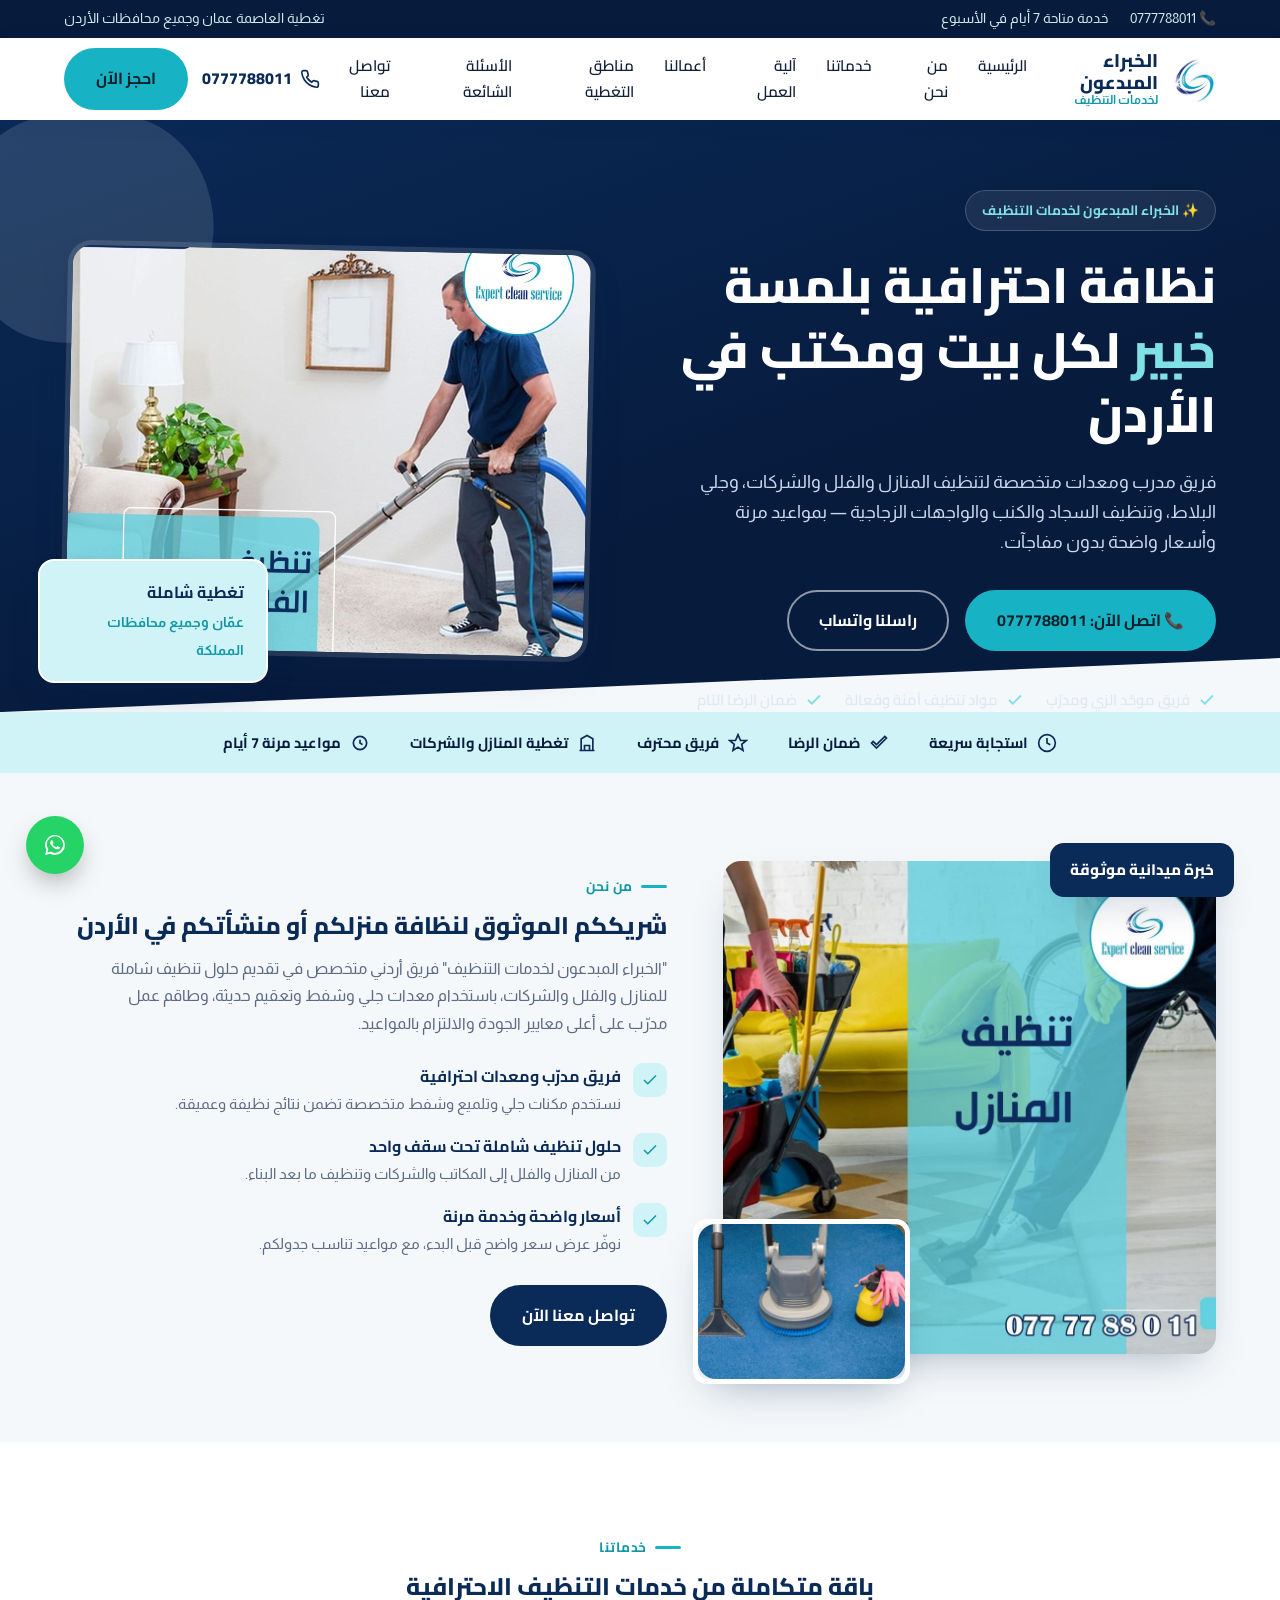
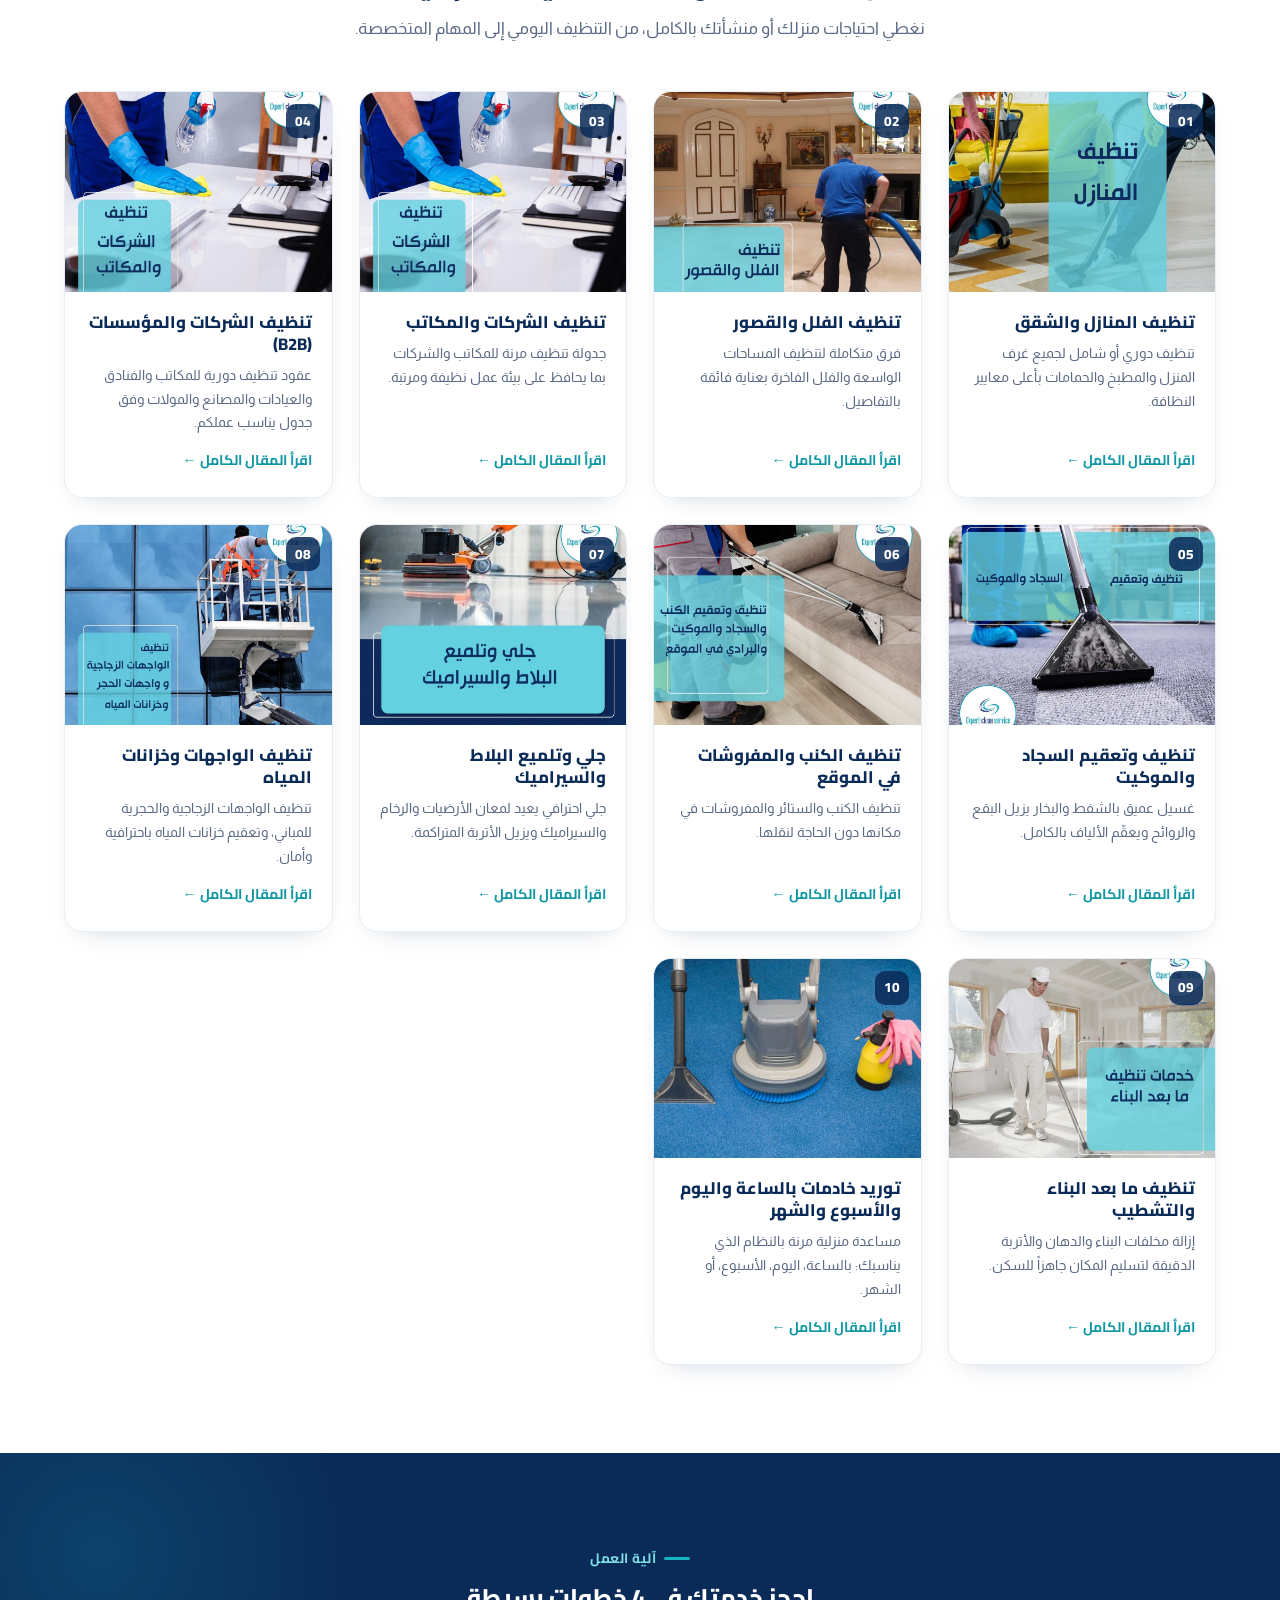
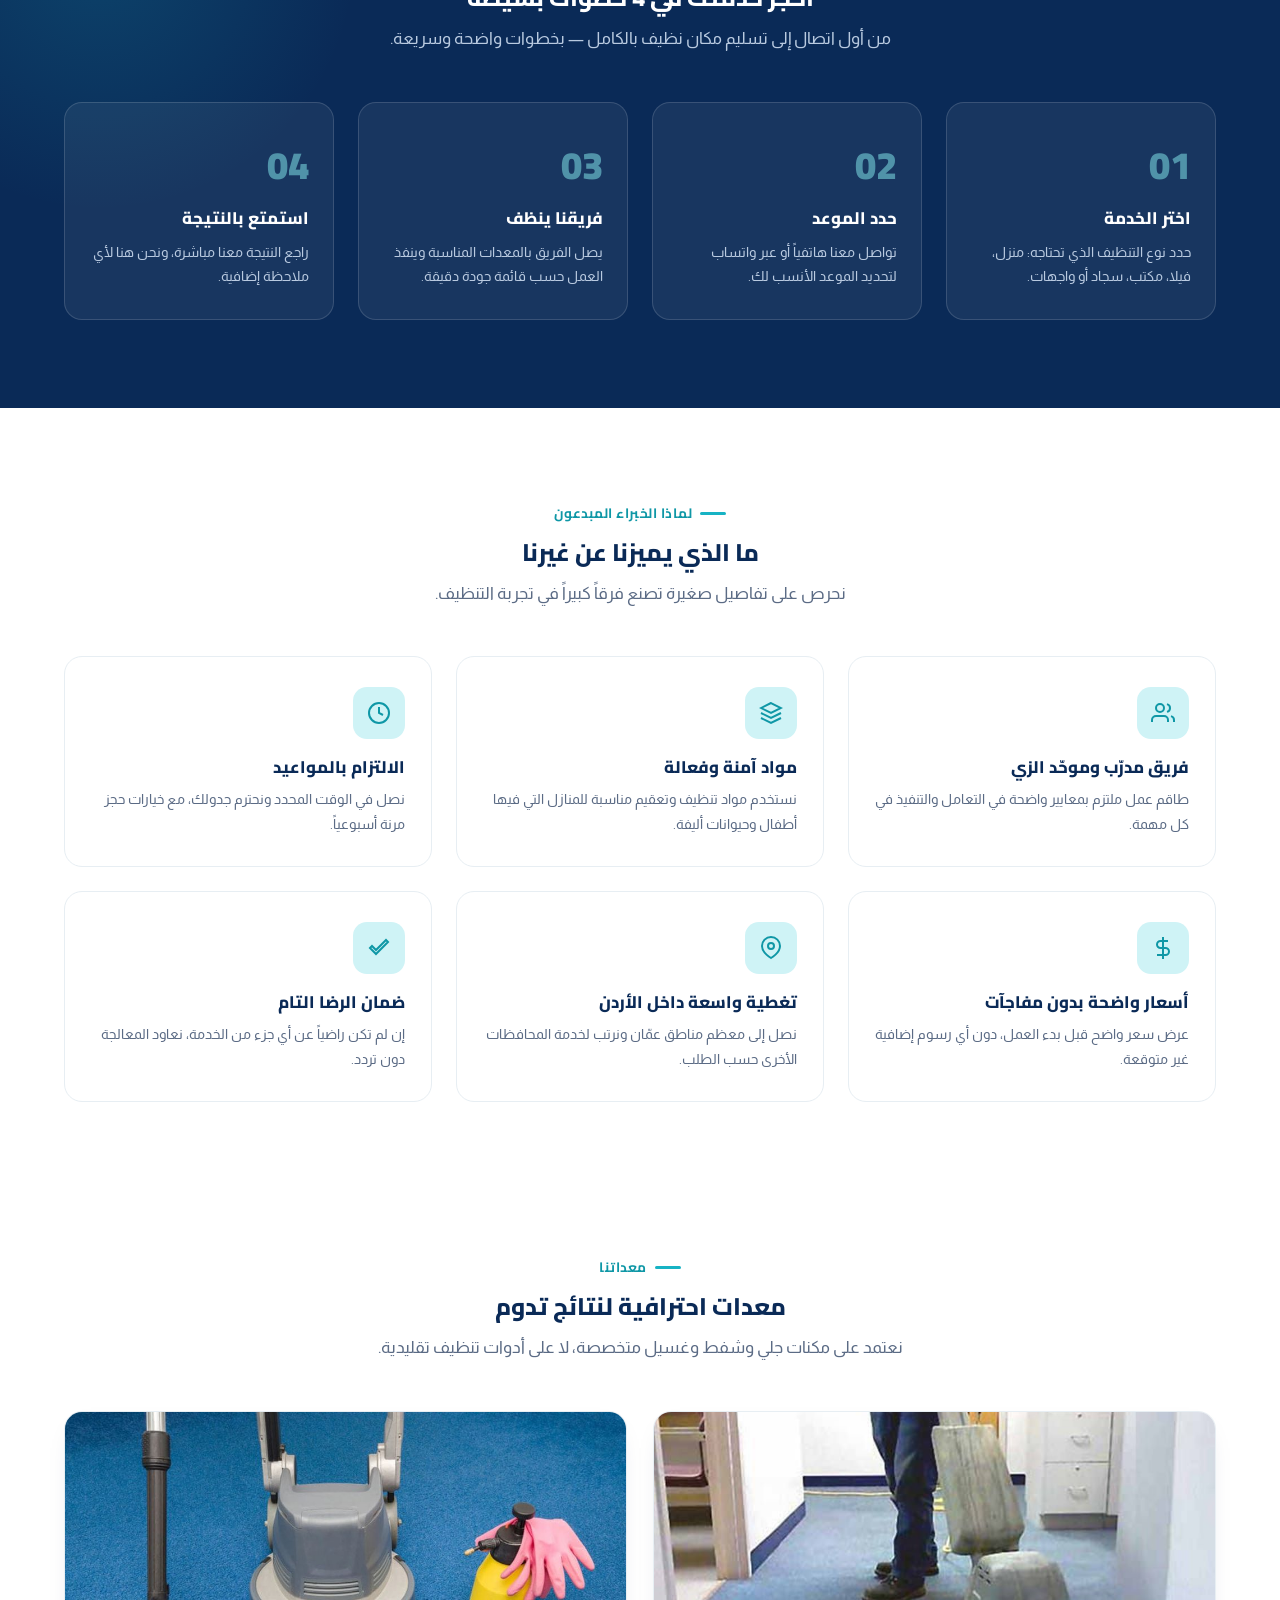
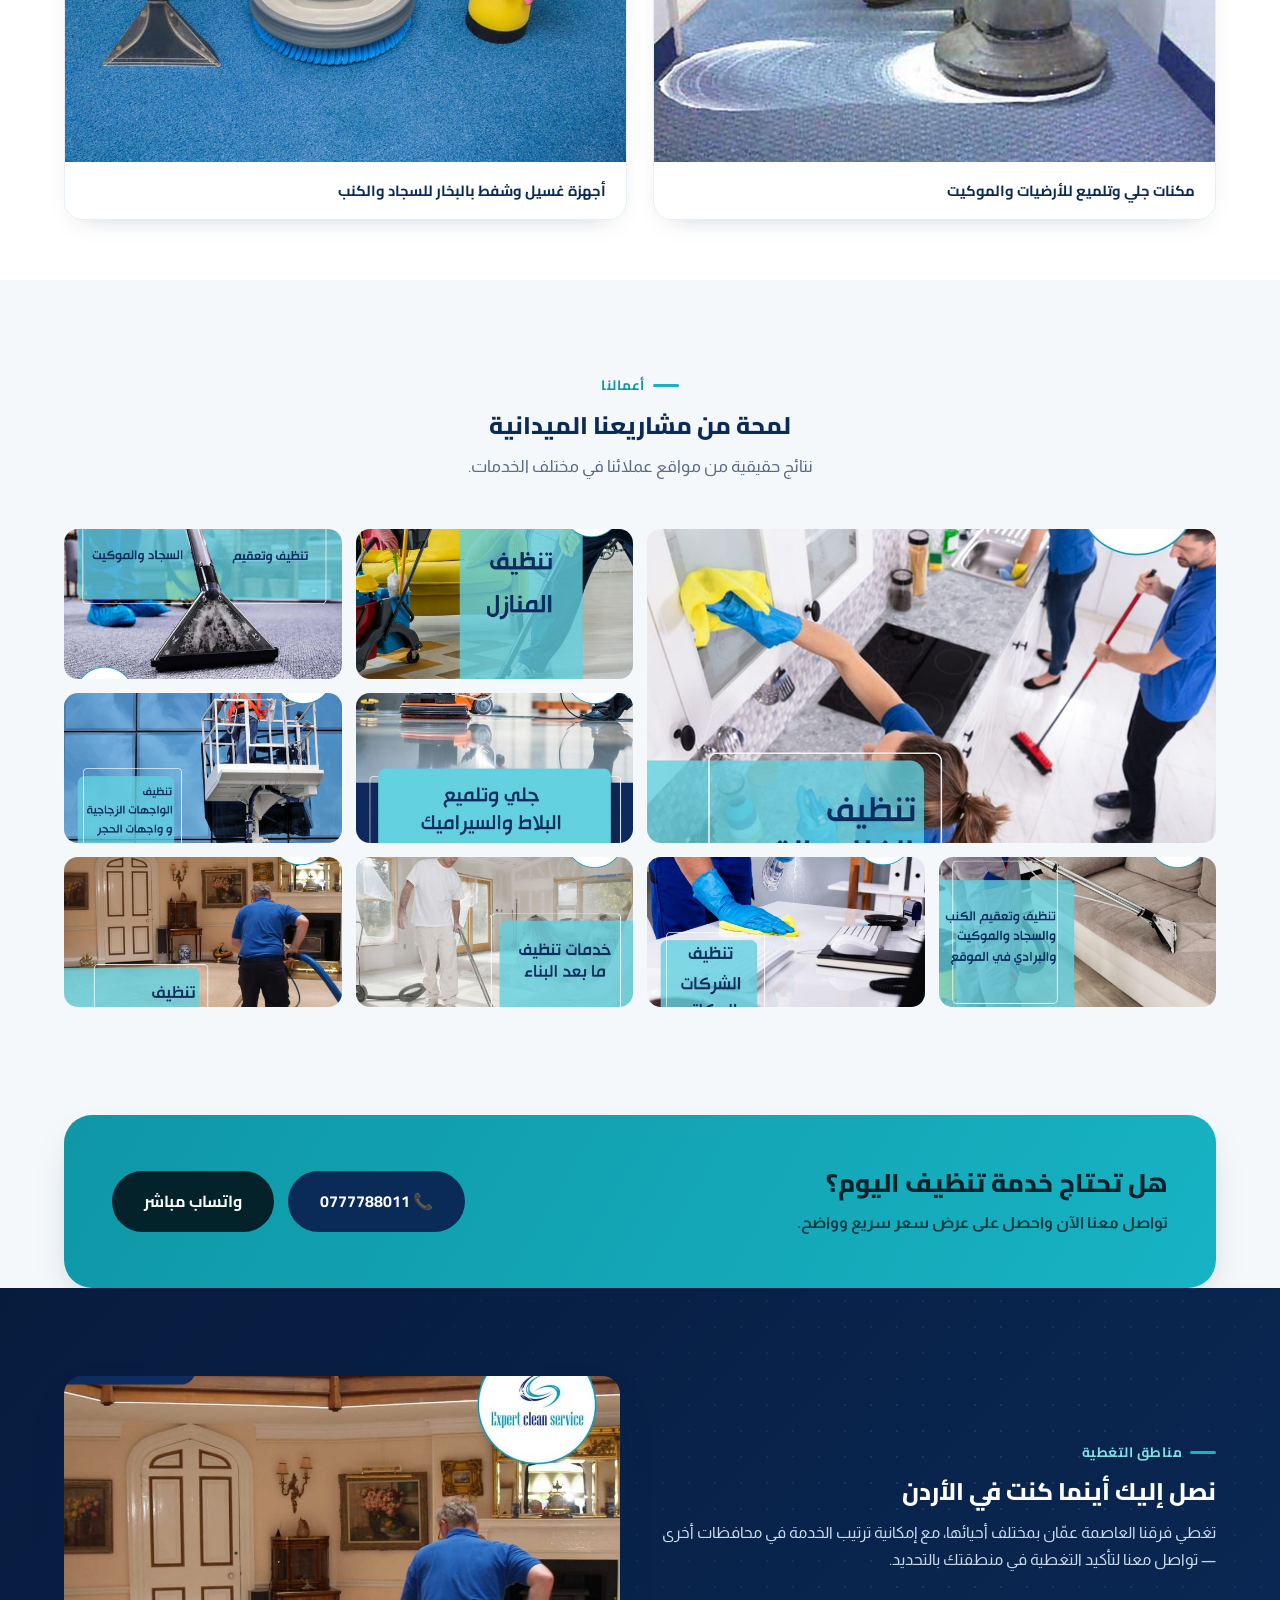
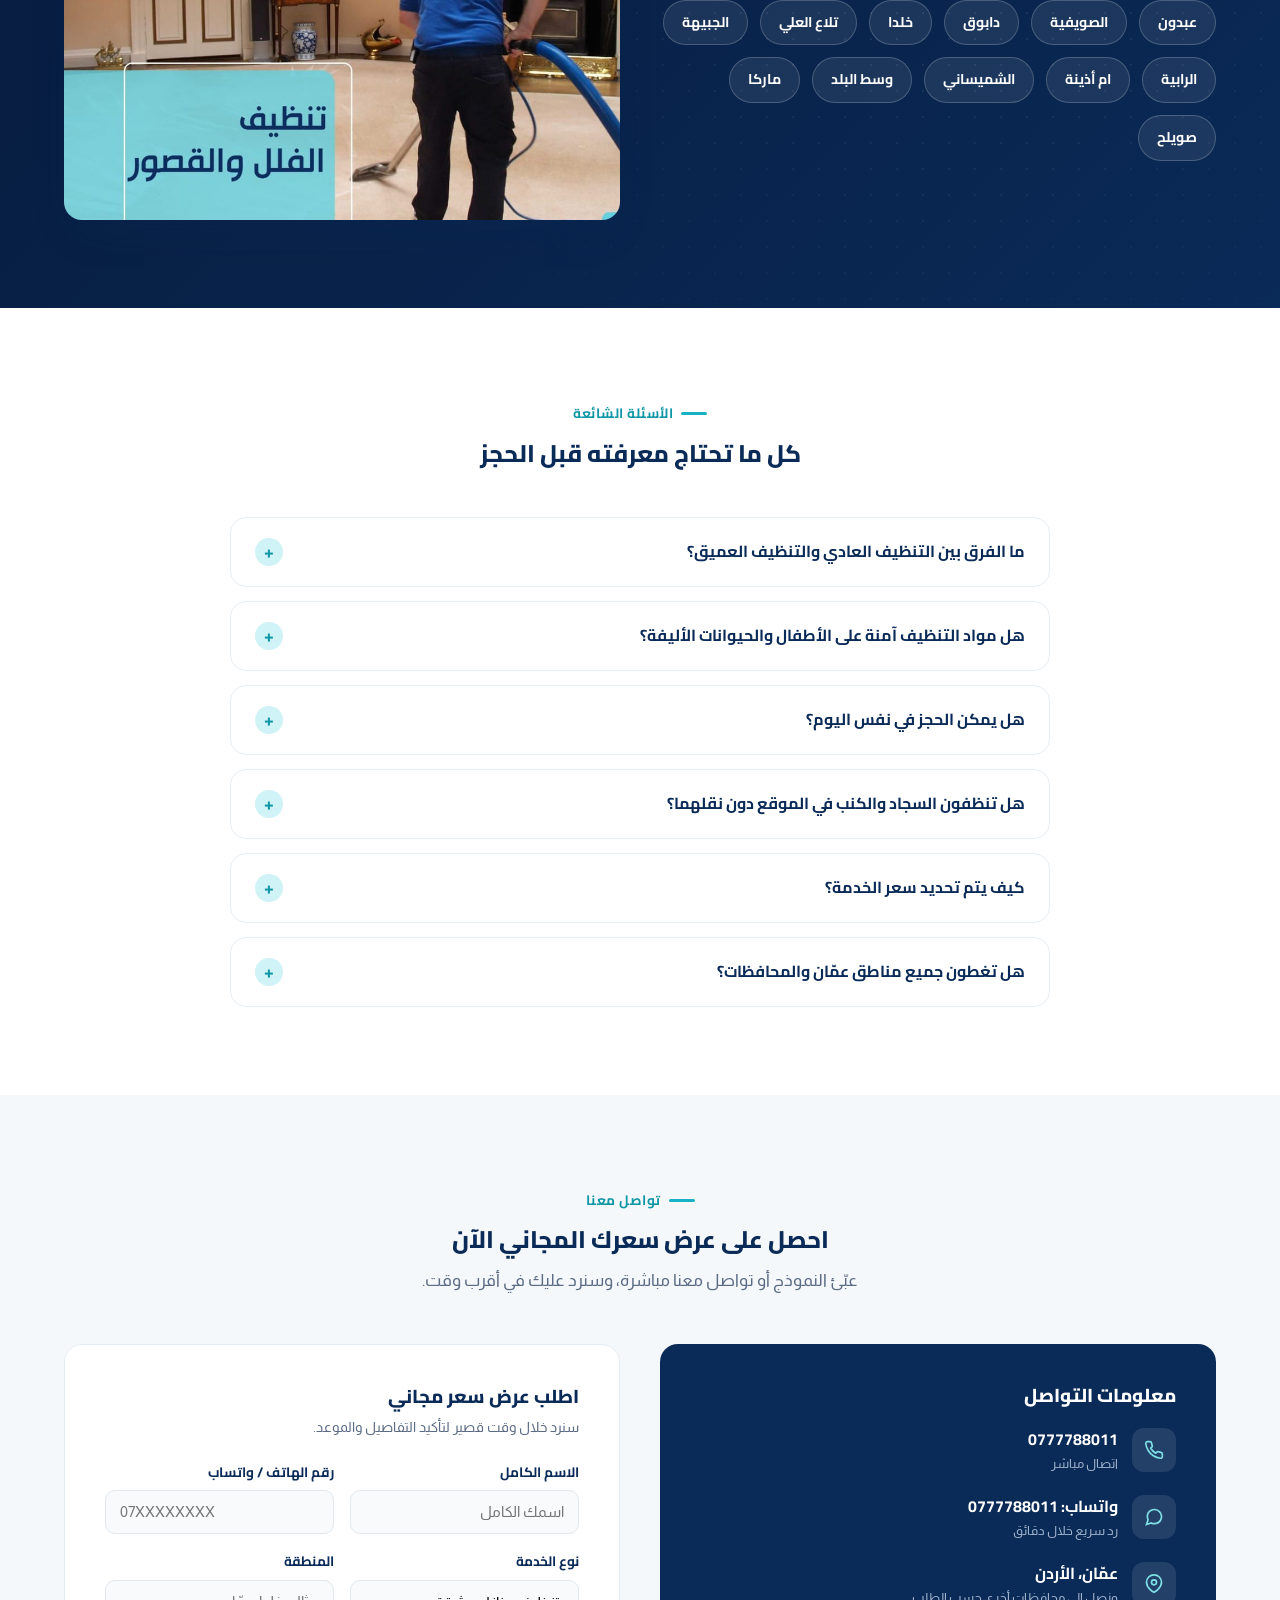
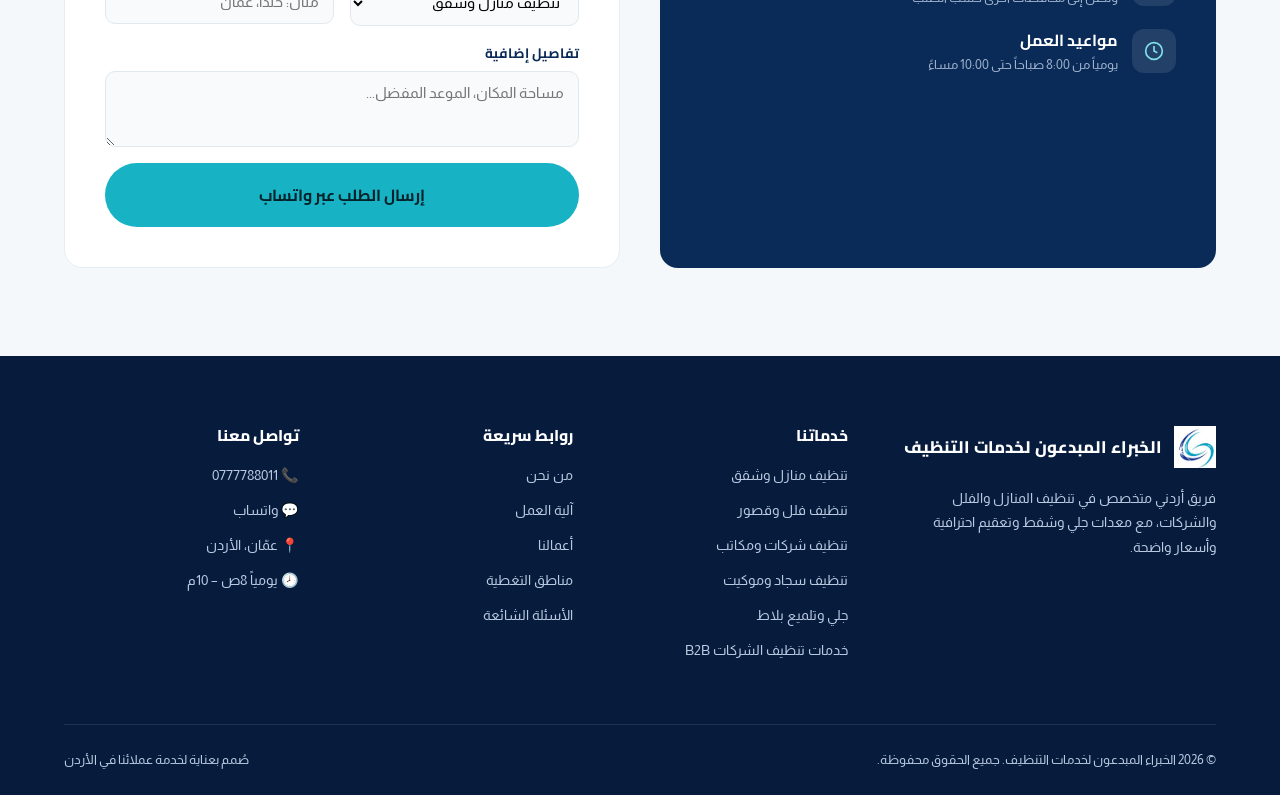
<file: index.html>
<!DOCTYPE html>
<html lang="ar" dir="rtl">
<head>
<meta charset="UTF-8">
<meta name="viewport" content="width=device-width, initial-scale=1.0">
<title>الخبراء المبدعون لخدمات التنظيف | تنظيف منازل وفلل وشركات وسجاد في الأردن</title>
<meta name="description" content="الخبراء المبدعون لخدمات التنظيف في الأردن: تنظيف منازل وفلل وشركات، جلي وتلميع بلاط، تنظيف سجاد وموكيت وكنب، تنظيف واجهات زجاجية، وتنظيف ما بعد البناء. اتصل الآن 0777788011.">
<meta name="keywords" content="شركة تنظيف في الأردن, تنظيف منازل عمان, تنظيف فلل, جلي بلاط, تنظيف سجاد وموكيت, تنظيف كنب, تنظيف واجهات زجاجية, تنظيف شركات ومكاتب, تنظيف ما بعد البناء">
<meta name="robots" content="index, follow, max-image-preview:large">
<meta name="author" content="الخبراء المبدعون لخدمات التنظيف">
<link rel="canonical" href="https://creativesexperts.com/">
<meta name="theme-color" content="#0A2A57">

<!-- Open Graph -->
<meta property="og:type" content="website">
<meta property="og:locale" content="ar_JO">
<meta property="og:site_name" content="الخبراء المبدعون لخدمات التنظيف">
<meta property="og:title" content="الخبراء المبدعون لخدمات التنظيف | تنظيف في الأردن">
<meta property="og:description" content="تنظيف منازل، فلل، شركات، سجاد وموكيت، واجهات زجاجية وما بعد البناء. فريق محترف وأسعار واضحة. اتصل 0777788011.">
<meta property="og:image" content="https://creativesexperts.com/assets/tandheef-felal-1.jpg">
<meta property="og:url" content="https://creativesexperts.com/">

<!-- Twitter -->
<meta name="twitter:card" content="summary_large_image">
<meta name="twitter:title" content="الخبراء المبدعون لخدمات التنظيف">
<meta name="twitter:description" content="تنظيف منازل، فلل، شركات، سجاد وواجهات زجاجية في الأردن. اتصل الآن 0777788011.">
<meta name="twitter:image" content="https://creativesexperts.com/assets/tandheef-felal-1.jpg">

<link rel="icon" type="image/png" sizes="32x32" href="assets/favicon-32.png">
<link rel="icon" type="image/png" sizes="192x192" href="assets/favicon-192.png">
<link rel="apple-touch-icon" href="assets/favicon-192.png">

<link rel="preconnect" href="https://fonts.googleapis.com">
<link rel="preconnect" href="https://fonts.gstatic.com" crossorigin>
<link href="https://fonts.googleapis.com/css2?family=Cairo:wght@500;700;800;900&family=Almarai:wght@400;700;800&display=swap" rel="stylesheet">

<script type="application/ld+json">
{
  "@context": "https://schema.org",
  "@type": "HomeAndConstructionBusiness",
  "name": "الخبراء المبدعون لخدمات التنظيف",
  "alternateName": "Expert Clean Service",
  "image": "https://creativesexperts.com/assets/tandheef-felal-1.jpg",
  "url": "https://creativesexperts.com/",
  "telephone": "+962777788011",
  "priceRange": "$$",
  "address": {
    "@type": "PostalAddress",
    "addressLocality": "عمان",
    "addressCountry": "JO"
  },
  "areaServed": {
    "@type": "Country",
    "name": "الأردن"
  },
  "openingHoursSpecification": {
    "@type": "OpeningHoursSpecification",
    "dayOfWeek": ["Sunday","Monday","Tuesday","Wednesday","Thursday","Friday","Saturday"],
    "opens": "08:00",
    "closes": "22:00"
  },
  "sameAs": []
}
</script>
<script type="application/ld+json">
{
  "@context": "https://schema.org",
  "@type": "FAQPage",
  "mainEntity": [
    {"@type":"Question","name":"ما الفرق بين التنظيف العادي والتنظيف العميق؟","acceptedAnswer":{"@type":"Answer","text":"التنظيف العادي يشمل الكنس والمسح وترتيب المساحات الظاهرة بشكل دوري. أما التنظيف العميق فيصل إلى التفاصيل الدقيقة: خلف الأجهزة، فواصل السيراميك، الزوايا المخفية، وتعقيم شامل للأسطح."},
    "@type":"Question"},
    {"@type":"Question","name":"هل مواد التنظيف التي تستخدمونها آمنة على الأطفال والحيوانات الأليفة؟","acceptedAnswer":{"@type":"Answer","text":"نعم، نحرص على استخدام مواد تنظيف وتعقيم فعالة وآمنة، مناسبة للاستخدام في المنازل التي يوجد بها أطفال أو حيوانات أليفة."}},
    {"@type":"Question","name":"هل يمكن الحجز في نفس اليوم؟","acceptedAnswer":{"@type":"Answer","text":"نعم، نوفر مواعيد سريعة حسب توفر الفرق العاملة، ويمكنكم التواصل معنا هاتفياً أو عبر واتساب لتأكيد أقرب موعد متاح."}},
    {"@type":"Question","name":"هل تقدمون خدمة تنظيف السجاد والكنب في الموقع دون نقلها؟","acceptedAnswer":{"@type":"Answer","text":"نعم، نستخدم معدات غسيل وشفط متخصصة تتيح تنظيف السجاد والموكيت والكنب في موقعكم مباشرة دون الحاجة لنقلها."}},
    {"@type":"Question","name":"كيف يتم تحديد سعر الخدمة؟","acceptedAnswer":{"@type":"Answer","text":"يعتمد السعر على نوع الخدمة ومساحة المكان وحالته. تواصلوا معنا لمعاينة الطلب والحصول على عرض سعر واضح بدون رسوم خفية."}},
    {"@type":"Question","name":"هل تغطون جميع مناطق عمان والمحافظات؟","acceptedAnswer":{"@type":"Answer","text":"نعمل على تغطية العاصمة عمان بمختلف مناطقها، ويمكننا الترتيب لخدمة مناطق أخرى في المملكة حسب الطلب — تواصلوا معنا للتأكد من التغطية في منطقتكم."}}
  ]
}
</script>

<link rel="stylesheet" href="assets/style.css">
</head>
<body>

<!-- Top bar -->
<div class="topbar">
  <div class="container">
    <div class="tb-links">
      <a href="tel:+962777788011">📞 0777788011</a>
      <span>خدمة متاحة 7 أيام في الأسبوع</span>
    </div>
    <span>تغطية العاصمة عمان وجميع محافظات الأردن</span>
  </div>
</div>

<!-- Header -->
<header class="main-nav">
  <div class="container nav-inner">
    <a href="#home" class="brand">
      <img src="assets/logo-icon.png" alt="شعار الخبراء المبدعون لخدمات التنظيف" width="46" height="46">
      <span class="name">الخبراء المبدعون<span>لخدمات التنظيف</span></span>
    </a>
    <nav class="links">
      <a href="#home">الرئيسية</a>
      <a href="#about">من نحن</a>
      <a href="#services">خدماتنا</a>
      <a href="#process">آلية العمل</a>
      <a href="#gallery">أعمالنا</a>
      <a href="#areas">مناطق التغطية</a>
      <a href="#faq">الأسئلة الشائعة</a>
      <a href="#contact">تواصل معنا</a>
    </nav>
    <div class="nav-cta">
      <a class="nav-phone" href="tel:+962777788011">
        <svg width="20" height="20" viewBox="0 0 24 24" fill="none" stroke="#0A2A57" stroke-width="2"><path d="M22 16.92v3a2 2 0 0 1-2.18 2 19.79 19.79 0 0 1-8.63-3.07 19.5 19.5 0 0 1-6-6 19.79 19.79 0 0 1-3.07-8.67A2 2 0 0 1 4.11 2h3a2 2 0 0 1 2 1.72c.127.96.362 1.903.7 2.81a2 2 0 0 1-.45 2.11L8.09 9.91a16 16 0 0 0 6 6l1.27-1.27a2 2 0 0 1 2.11-.45c.907.338 1.85.573 2.81.7A2 2 0 0 1 22 16.92z"/></svg>
        <span>0777788011</span>
      </a>
      <a href="https://wa.me/962777788011" class="btn btn-primary" target="_blank" rel="noopener">احجز الآن</a>
      <button class="burger" id="burger" aria-label="فتح القائمة"><span></span><span></span><span></span></button>
    </div>
  </div>
  <nav id="mobileMenu" style="display:none; flex-direction:column; padding:16px 24px; gap:14px; background:#fff; font-family:'Cairo',sans-serif; font-weight:700; border-top:1px solid #eee;">
    <a href="#home">الرئيسية</a>
    <a href="#about">من نحن</a>
    <a href="#services">خدماتنا</a>
    <a href="#process">آلية العمل</a>
    <a href="#gallery">أعمالنا</a>
    <a href="#areas">مناطق التغطية</a>
    <a href="#faq">الأسئلة الشائعة</a>
    <a href="#contact">تواصل معنا</a>
  </nav>
</header>

<!-- Hero -->
<section class="hero" id="home">
  <svg class="wave-deco" viewBox="0 0 200 200"><path fill="#fff" d="M45,-58C58,-49,68,-34,71,-17C75,0,72,20,61,34C51,49,32,58,12,63C-9,68,-30,68,-46,58C-62,48,-74,27,-76,5C-78,-17,-71,-40,-56,-53C-42,-66,-21,-70,-1,-69C19,-68,32,-67,45,-58Z" transform="translate(100 100)"/></svg>
  <div class="container">
    <div class="hero-copy">
      <span class="hero-badge">✨ الخبراء المبدعون لخدمات التنظيف</span>
      <h1>نظافة احترافية بلمسة <em>خبير</em> لكل بيت ومكتب في الأردن</h1>
      <p class="lead">فريق مدرب ومعدات متخصصة لتنظيف المنازل والفلل والشركات، وجلي البلاط، وتنظيف السجاد والكنب والواجهات الزجاجية — بمواعيد مرنة وأسعار واضحة بدون مفاجآت.</p>
      <div class="hero-ctas">
        <a href="tel:+962777788011" class="btn btn-primary">📞 اتصل الآن: 0777788011</a>
        <a href="https://wa.me/962777788011" target="_blank" rel="noopener" class="btn btn-outline">راسلنا واتساب</a>
      </div>
      <div class="hero-trust">
        <div><svg width="18" height="18" viewBox="0 0 24 24" fill="none" stroke="#7FE0E6" stroke-width="2.4"><path d="M20 6L9 17l-5-5"/></svg> فريق موحّد الزي ومدرّب</div>
        <div><svg width="18" height="18" viewBox="0 0 24 24" fill="none" stroke="#7FE0E6" stroke-width="2.4"><path d="M20 6L9 17l-5-5"/></svg> مواد تنظيف آمنة وفعالة</div>
        <div><svg width="18" height="18" viewBox="0 0 24 24" fill="none" stroke="#7FE0E6" stroke-width="2.4"><path d="M20 6L9 17l-5-5"/></svg> ضمان الرضا التام</div>
      </div>
    </div>
    <div class="hero-media">
      <div class="frame">
        <img src="assets/tandheef-felal-1.jpg" alt="تنظيف فلل وقصور احترافي في الأردن" loading="eager">
      </div>
      <div class="hero-callout">
        <strong>تغطية شاملة</strong>
        <span>عمّان وجميع محافظات المملكة</span>
      </div>
    </div>
  </div>
  <div class="hero-diagonal"></div>
</section>

<!-- Strip -->
<div class="strip">
  <div class="container">
    <div><svg width="20" height="20" viewBox="0 0 24 24" fill="none" stroke="#0A2A57" stroke-width="2"><circle cx="12" cy="12" r="10"/><path d="M12 6v6l4 2"/></svg> استجابة سريعة</div>
    <div><svg width="20" height="20" viewBox="0 0 24 24" fill="none" stroke="#0A2A57" stroke-width="2"><path d="M3 12l2-2 4 4 10-10 2 2-12 12z"/></svg> ضمان الرضا</div>
    <div><svg width="20" height="20" viewBox="0 0 24 24" fill="none" stroke="#0A2A57" stroke-width="2"><path d="M12 2l3 7h7l-5.5 4.5L18 21l-6-4-6 4 1.5-7.5L2 9h7z"/></svg> فريق محترف</div>
    <div><svg width="20" height="20" viewBox="0 0 24 24" fill="none" stroke="#0A2A57" stroke-width="2"><path d="M3 21h18M5 21V7l7-4 7 4v14M9 21v-6h6v6"/></svg> تغطية المنازل والشركات</div>
    <div><svg width="20" height="20" viewBox="0 0 24 24" fill="none" stroke="#0A2A57" stroke-width="2"><path d="M4 12a8 8 0 1016 0 8 8 0 00-16 0z"/><path d="M12 8v4l3 2"/></svg> مواعيد مرنة 7 أيام</div>
  </div>
</div>

<!-- About -->
<section class="section" id="about">
  <div class="container about-grid">
    <div class="about-media" data-reveal>
      <img src="assets/tandheef-manazel.jpg" alt="فريق تنظيف منازل الخبراء المبدعون" loading="lazy">
      <div class="tag">خبرة ميدانية موثوقة</div>
      <div class="about-mini">
        <img src="assets/jaly-mawkeet-equipment.jpg" alt="معدات جلي وتنظيف السجاد الاحترافية">
      </div>
    </div>
    <div data-reveal>
      <span class="eyebrow">من نحن</span>
      <h2>شريككم الموثوق لنظافة منزلكم أو منشأتكم في الأردن</h2>
      <p style="color:var(--muted); margin-top:14px; max-width:560px;">"الخبراء المبدعون لخدمات التنظيف" فريق أردني متخصص في تقديم حلول تنظيف شاملة للمنازل والفلل والشركات، باستخدام معدات جلي وشفط وتعقيم حديثة، وطاقم عمل مدرّب على أعلى معايير الجودة والالتزام بالمواعيد.</p>
      <ul class="about-list">
        <li>
          <span class="ic"><svg width="18" height="18" viewBox="0 0 24 24" fill="none" stroke="currentColor" stroke-width="2"><path d="M20 6L9 17l-5-5"/></svg></span>
          <div>فريق مدرّب ومعدات احترافية
            <p>نستخدم مكنات جلي وتلميع وشفط متخصصة تضمن نتائج نظيفة وعميقة.</p>
          </div>
        </li>
        <li>
          <span class="ic"><svg width="18" height="18" viewBox="0 0 24 24" fill="none" stroke="currentColor" stroke-width="2"><path d="M20 6L9 17l-5-5"/></svg></span>
          <div>حلول تنظيف شاملة تحت سقف واحد
            <p>من المنازل والفلل إلى المكاتب والشركات وتنظيف ما بعد البناء.</p>
          </div>
        </li>
        <li>
          <span class="ic"><svg width="18" height="18" viewBox="0 0 24 24" fill="none" stroke="currentColor" stroke-width="2"><path d="M20 6L9 17l-5-5"/></svg></span>
          <div>أسعار واضحة وخدمة مرنة
            <p>نوفّر عرض سعر واضح قبل البدء، مع مواعيد تناسب جدولكم.</p>
          </div>
        </li>
      </ul>
      <a href="#contact" class="btn btn-navy" style="margin-top:28px;">تواصل معنا الآن</a>
    </div>
  </div>
</section>

<!-- Services -->
<section class="section" id="services" style="background:#fff;">
  <div class="container">
    <div class="section-head center">
      <span class="eyebrow">خدماتنا</span>
      <h2>باقة متكاملة من خدمات التنظيف الاحترافية</h2>
      <p>نغطي احتياجات منزلك أو منشأتك بالكامل، من التنظيف اليومي إلى المهام المتخصصة.</p>
    </div>
    <div class="services-grid">

      <div class="s-card" data-reveal>
        <div class="img-wrap"><span class="num">01</span><img src="assets/tandheef-manazel.jpg" alt="تنظيف المنازل والشقق في الأردن" loading="lazy"></div>
        <div class="body">
          <h3>تنظيف المنازل والشقق</h3>
          <p>تنظيف دوري أو شامل لجميع غرف المنزل والمطبخ والحمامات بأعلى معايير النظافة.</p>
          <a href="services/tandheef-manazel-wa-shiqaq.html" class="more">اقرأ المقال الكامل ←</a>
        </div>
      </div>

      <div class="s-card" data-reveal>
        <div class="img-wrap"><span class="num">02</span><img src="assets/tandheef-felal-3.jpg" alt="تنظيف الفلل والقصور" loading="lazy"></div>
        <div class="body">
          <h3>تنظيف الفلل والقصور</h3>
          <p>فرق متكاملة لتنظيف المساحات الواسعة والفلل الفاخرة بعناية فائقة بالتفاصيل.</p>
          <a href="services/tandheef-felal-wa-qusoor.html" class="more">اقرأ المقال الكامل ←</a>
        </div>
      </div>

      <div class="s-card" data-reveal>
        <div class="img-wrap"><span class="num">03</span><img src="assets/tandheef-sharikat-makateb.jpg" alt="تنظيف الشركات والمكاتب" loading="lazy"></div>
        <div class="body">
          <h3>تنظيف الشركات والمكاتب</h3>
          <p>جدولة تنظيف مرنة للمكاتب والشركات بما يحافظ على بيئة عمل نظيفة ومرتبة.</p>
          <a href="services/tandheef-sharikat-wa-makateb.html" class="more">اقرأ المقال الكامل ←</a>
        </div>
      </div>

      <div class="s-card" data-reveal>
        <div class="img-wrap"><span class="num">04</span><img src="assets/tandheef-sharikat-makateb.jpg" alt="خدمات تنظيف الشركات والمؤسسات B2B في الأردن" loading="lazy"></div>
        <div class="body">
          <h3>تنظيف الشركات والمؤسسات (B2B)</h3>
          <p>عقود تنظيف دورية للمكاتب والفنادق والعيادات والمصانع والمولات وفق جدول يناسب عملكم.</p>
          <a href="services/tandheef-sharikat-b2b.html" class="more">اقرأ المقال الكامل ←</a>
        </div>
      </div>

      <div class="s-card" data-reveal>
        <div class="img-wrap"><span class="num">05</span><img src="assets/tandheef-sijad-mawkeet.jpg" alt="تنظيف وتعقيم السجاد والموكيت" loading="lazy"></div>
        <div class="body">
          <h3>تنظيف وتعقيم السجاد والموكيت</h3>
          <p>غسيل عميق بالشفط والبخار يزيل البقع والروائح ويعقّم الألياف بالكامل.</p>
          <a href="services/tandheef-sijad-wa-mawkeet.html" class="more">اقرأ المقال الكامل ←</a>
        </div>
      </div>

      <div class="s-card" data-reveal>
        <div class="img-wrap"><span class="num">06</span><img src="assets/tandheef-kanab-sijad.jpg" alt="تنظيف وتعقيم الكنب والمفروشات في الموقع" loading="lazy"></div>
        <div class="body">
          <h3>تنظيف الكنب والمفروشات في الموقع</h3>
          <p>تنظيف الكنب والستائر والمفروشات في مكانها دون الحاجة لنقلها.</p>
          <a href="services/tandheef-kanab-wal-mafrushat.html" class="more">اقرأ المقال الكامل ←</a>
        </div>
      </div>

      <div class="s-card" data-reveal>
        <div class="img-wrap"><span class="num">07</span><img src="assets/jaly-tlmeea-balat-ceramic.jpg" alt="جلي وتلميع البلاط والرخام والسيراميك" loading="lazy"></div>
        <div class="body">
          <h3>جلي وتلميع البلاط والسيراميك</h3>
          <p>جلي احترافي يعيد لمعان الأرضيات والرخام والسيراميك ويزيل الأتربة المتراكمة.</p>
          <a href="services/jaly-tlmeea-balat.html" class="more">اقرأ المقال الكامل ←</a>
        </div>
      </div>

      <div class="s-card" data-reveal>
        <div class="img-wrap"><span class="num">08</span><img src="assets/tandheef-wajahat-zujajiya.jpg" alt="تنظيف الواجهات الزجاجية والحجرية وخزانات المياه" loading="lazy"></div>
        <div class="body">
          <h3>تنظيف الواجهات وخزانات المياه</h3>
          <p>تنظيف الواجهات الزجاجية والحجرية للمباني، وتعقيم خزانات المياه باحترافية وأمان.</p>
          <a href="services/tandheef-wajahat-wa-khazanat.html" class="more">اقرأ المقال الكامل ←</a>
        </div>
      </div>

      <div class="s-card" data-reveal>
        <div class="img-wrap"><span class="num">09</span><img src="assets/tandheef-ma-baad-al-bina.jpg" alt="تنظيف ما بعد البناء والتشطيب" loading="lazy"></div>
        <div class="body">
          <h3>تنظيف ما بعد البناء والتشطيب</h3>
          <p>إزالة مخلفات البناء والدهان والأتربة الدقيقة لتسليم المكان جاهزاً للسكن.</p>
          <a href="services/tandheef-ma-baad-albina.html" class="more">اقرأ المقال الكامل ←</a>
        </div>
      </div>

      <div class="s-card" data-reveal>
        <div class="img-wrap"><span class="num">10</span><img src="assets/jaly-mawkeet-equipment.jpg" alt="توريد خادمات منزلية مدربة في الأردن" loading="lazy"></div>
        <div class="body">
          <h3>توريد خادمات بالساعة واليوم والأسبوع والشهر</h3>
          <p>مساعدة منزلية مرنة بالنظام الذي يناسبك: بالساعة، اليوم، الأسبوع، أو الشهر.</p>
          <a href="services/tawreed-khadamat-bil-saa-wal-yawm.html" class="more">اقرأ المقال الكامل ←</a>
        </div>
      </div>

    </div>
  </div>
</section>

<!-- Process -->
<section class="section process" id="process">
  <div class="container">
    <div class="section-head center">
      <span class="eyebrow" style="color:var(--teal-light);">آلية العمل</span>
      <h2>احجز خدمتك في 4 خطوات بسيطة</h2>
      <p>من أول اتصال إلى تسليم مكان نظيف بالكامل — بخطوات واضحة وسريعة.</p>
    </div>
    <div class="process-grid">
      <div class="p-card" data-reveal>
        <div class="step">01</div>
        <h3>اختر الخدمة</h3>
        <p>حدد نوع التنظيف الذي تحتاجه: منزل، فيلا، مكتب، سجاد أو واجهات.</p>
      </div>
      <div class="p-card" data-reveal>
        <div class="step">02</div>
        <h3>حدد الموعد</h3>
        <p>تواصل معنا هاتفياً أو عبر واتساب لتحديد الموعد الأنسب لك.</p>
      </div>
      <div class="p-card" data-reveal>
        <div class="step">03</div>
        <h3>فريقنا ينظف</h3>
        <p>يصل الفريق بالمعدات المناسبة وينفذ العمل حسب قائمة جودة دقيقة.</p>
      </div>
      <div class="p-card" data-reveal>
        <div class="step">04</div>
        <h3>استمتع بالنتيجة</h3>
        <p>راجع النتيجة معنا مباشرة، ونحن هنا لأي ملاحظة إضافية.</p>
      </div>
    </div>
  </div>
</section>

<!-- Why us -->
<section class="section" id="why" style="background:#fff;">
  <div class="container">
    <div class="section-head center">
      <span class="eyebrow">لماذا الخبراء المبدعون</span>
      <h2>ما الذي يميزنا عن غيرنا</h2>
      <p>نحرص على تفاصيل صغيرة تصنع فرقاً كبيراً في تجربة التنظيف.</p>
    </div>
    <div class="why-grid">
      <div class="w-card" data-reveal>
        <span class="ic"><svg width="24" height="24" viewBox="0 0 24 24" fill="none" stroke="currentColor" stroke-width="2"><path d="M17 21v-2a4 4 0 00-4-4H5a4 4 0 00-4 4v2"/><circle cx="9" cy="7" r="4"/><path d="M23 21v-2a4 4 0 00-3-3.87M16 3.13a4 4 0 010 7.75"/></svg></span>
        <h3>فريق مدرّب وموحّد الزي</h3>
        <p>طاقم عمل ملتزم بمعايير واضحة في التعامل والتنفيذ في كل مهمة.</p>
      </div>
      <div class="w-card" data-reveal>
        <span class="ic"><svg width="24" height="24" viewBox="0 0 24 24" fill="none" stroke="currentColor" stroke-width="2"><path d="M12 2L2 7l10 5 10-5-10-5z"/><path d="M2 17l10 5 10-5M2 12l10 5 10-5"/></svg></span>
        <h3>مواد آمنة وفعالة</h3>
        <p>نستخدم مواد تنظيف وتعقيم مناسبة للمنازل التي فيها أطفال وحيوانات أليفة.</p>
      </div>
      <div class="w-card" data-reveal>
        <span class="ic"><svg width="24" height="24" viewBox="0 0 24 24" fill="none" stroke="currentColor" stroke-width="2"><circle cx="12" cy="12" r="10"/><path d="M12 6v6l4 2"/></svg></span>
        <h3>الالتزام بالمواعيد</h3>
        <p>نصل في الوقت المحدد ونحترم جدولك، مع خيارات حجز مرنة أسبوعياً.</p>
      </div>
      <div class="w-card" data-reveal>
        <span class="ic"><svg width="24" height="24" viewBox="0 0 24 24" fill="none" stroke="currentColor" stroke-width="2"><path d="M12 1v22M17 5H9.5a3.5 3.5 0 000 7h5a3.5 3.5 0 010 7H6"/></svg></span>
        <h3>أسعار واضحة بدون مفاجآت</h3>
        <p>عرض سعر واضح قبل بدء العمل، دون أي رسوم إضافية غير متوقعة.</p>
      </div>
      <div class="w-card" data-reveal>
        <span class="ic"><svg width="24" height="24" viewBox="0 0 24 24" fill="none" stroke="currentColor" stroke-width="2"><path d="M21 10c0 7-9 12-9 12s-9-5-9-12a9 9 0 0118 0z"/><circle cx="12" cy="10" r="3"/></svg></span>
        <h3>تغطية واسعة داخل الأردن</h3>
        <p>نصل إلى معظم مناطق عمّان ونرتب لخدمة المحافظات الأخرى حسب الطلب.</p>
      </div>
      <div class="w-card" data-reveal>
        <span class="ic"><svg width="24" height="24" viewBox="0 0 24 24" fill="none" stroke="currentColor" stroke-width="2"><path d="M3 12l2-2 4 4 10-10 2 2-12 12z"/></svg></span>
        <h3>ضمان الرضا التام</h3>
        <p>إن لم تكن راضياً عن أي جزء من الخدمة، نعاود المعالجة دون تردد.</p>
      </div>
    </div>
  </div>
</section>

<!-- Equipment strip -->
<section class="section" style="background:#fff; padding-top:60px; padding-bottom:60px;">
  <div class="container">
    <div class="section-head center">
      <span class="eyebrow">معداتنا</span>
      <h2>معدات احترافية لنتائج تدوم</h2>
      <p>نعتمد على مكنات جلي وشفط وغسيل متخصصة، لا على أدوات تنظيف تقليدية.</p>
    </div>
    <div class="equip-grid">
      <figure data-reveal>
        <img src="assets/jaly-mamar-heavy-duty.jpg" alt="مكنة جلي أرضيات احترافية" loading="lazy">
        <figcaption>مكنات جلي وتلميع للأرضيات والموكيت</figcaption>
      </figure>
      <figure data-reveal>
        <img src="assets/jaly-mawkeet-equipment.jpg" alt="معدات غسيل وشفط السجاد بالبخار" loading="lazy">
        <figcaption>أجهزة غسيل وشفط بالبخار للسجاد والكنب</figcaption>
      </figure>
    </div>
  </div>
</section>

<!-- Gallery -->
<section class="section" id="gallery">
  <div class="container">
    <div class="section-head center">
      <span class="eyebrow">أعمالنا</span>
      <h2>لمحة من مشاريعنا الميدانية</h2>
      <p>نتائج حقيقية من مواقع عملائنا في مختلف الخدمات.</p>
    </div>
    <div class="gallery-grid">
      <a href="assets/tandheef-felal-2.jpg" target="_blank" class="big"><img src="assets/tandheef-felal-2.jpg" alt="تنظيف فيلا فاخرة" loading="lazy"></a>
      <a href="assets/tandheef-manazel.jpg" target="_blank"><img src="assets/tandheef-manazel.jpg" alt="تنظيف منزل" loading="lazy"></a>
      <a href="assets/tandheef-sijad-mawkeet.jpg" target="_blank"><img src="assets/tandheef-sijad-mawkeet.jpg" alt="تنظيف سجاد" loading="lazy"></a>
      <a href="assets/jaly-tlmeea-balat-ceramic.jpg" target="_blank"><img src="assets/jaly-tlmeea-balat-ceramic.jpg" alt="جلي بلاط" loading="lazy"></a>
      <a href="assets/tandheef-wajahat-zujajiya.jpg" target="_blank"><img src="assets/tandheef-wajahat-zujajiya.jpg" alt="تنظيف واجهات زجاجية" loading="lazy"></a>
      <a href="assets/tandheef-kanab-sijad.jpg" target="_blank"><img src="assets/tandheef-kanab-sijad.jpg" alt="تنظيف كنب" loading="lazy"></a>
      <a href="assets/tandheef-sharikat-makateb.jpg" target="_blank"><img src="assets/tandheef-sharikat-makateb.jpg" alt="تنظيف مكاتب" loading="lazy"></a>
      <a href="assets/tandheef-ma-baad-al-bina.jpg" target="_blank"><img src="assets/tandheef-ma-baad-al-bina.jpg" alt="تنظيف ما بعد البناء" loading="lazy"></a>
      <a href="assets/tandheef-felal-3.jpg" target="_blank"><img src="assets/tandheef-felal-3.jpg" alt="تنظيف قصر" loading="lazy"></a>
    </div>
  </div>
</section>

<!-- CTA band -->
<section class="container" style="margin:20px auto 0;">
  <div class="cta-band" data-reveal>
    <div>
      <h2>هل تحتاج خدمة تنظيف اليوم؟</h2>
      <p>تواصل معنا الآن واحصل على عرض سعر سريع وواضح.</p>
    </div>
    <div style="display:flex; gap:14px; flex-wrap:wrap;">
      <a href="tel:+962777788011" class="btn btn-navy">📞 0777788011</a>
      <a href="https://wa.me/962777788011" target="_blank" rel="noopener" class="btn" style="background:#04222A; color:#fff;">واتساب مباشر</a>
    </div>
  </div>
</section>

<!-- Areas -->
<section class="section areas-section" id="areas">
  <div class="areas-overlay"></div>
  <div class="container areas-wrap">
    <div data-reveal>
      <span class="eyebrow" style="color:var(--teal-light);">مناطق التغطية</span>
      <h2 style="color:#fff;">نصل إليك أينما كنت في الأردن</h2>
      <p style="color:#C9D8EA; margin-top:12px; margin-bottom:26px;">تغطي فرقنا العاصمة عمّان بمختلف أحيائها، مع إمكانية ترتيب الخدمة في محافظات أخرى — تواصل معنا لتأكيد التغطية في منطقتك بالتحديد.</p>
      <div class="area-tags">
        <span>عبدون</span><span>الصويفية</span><span>دابوق</span><span>خلدا</span>
        <span>تلاع العلي</span><span>الجبيهة</span><span>الرابية</span><span>ام أذينة</span>
        <span>الشميساني</span><span>وسط البلد</span><span>ماركا</span><span>صويلح</span>
      </div>
    </div>
    <div class="areas-media" data-reveal>
      <img src="assets/tandheef-felal-3.jpg" alt="تغطية خدمات التنظيف في عمان والأردن" loading="lazy">
    </div>
  </div>
</section>

<!-- FAQ -->
<section class="section" id="faq" style="background:#fff;">
  <div class="container">
    <div class="section-head center">
      <span class="eyebrow">الأسئلة الشائعة</span>
      <h2>كل ما تحتاج معرفته قبل الحجز</h2>
    </div>
    <div class="faq-list">
      <div class="faq-item">
        <div class="faq-q">ما الفرق بين التنظيف العادي والتنظيف العميق؟ <span class="plus">+</span></div>
        <div class="faq-a"><p>التنظيف العادي يشمل الكنس والمسح وترتيب المساحات الظاهرة بشكل دوري. أما التنظيف العميق فيصل إلى التفاصيل الدقيقة: خلف الأجهزة، فواصل السيراميك، والزوايا المخفية، مع تعقيم شامل للأسطح.</p></div>
      </div>
      <div class="faq-item">
        <div class="faq-q">هل مواد التنظيف آمنة على الأطفال والحيوانات الأليفة؟ <span class="plus">+</span></div>
        <div class="faq-a"><p>نعم، نحرص على استخدام مواد تنظيف وتعقيم فعالة وآمنة، مناسبة للاستخدام في المنازل التي يوجد بها أطفال أو حيوانات أليفة.</p></div>
      </div>
      <div class="faq-item">
        <div class="faq-q">هل يمكن الحجز في نفس اليوم؟ <span class="plus">+</span></div>
        <div class="faq-a"><p>نعم، نوفر مواعيد سريعة حسب توفر الفرق العاملة. تواصل معنا هاتفياً أو عبر واتساب لتأكيد أقرب موعد متاح.</p></div>
      </div>
      <div class="faq-item">
        <div class="faq-q">هل تنظفون السجاد والكنب في الموقع دون نقلهما؟ <span class="plus">+</span></div>
        <div class="faq-a"><p>نعم، نستخدم معدات غسيل وشفط متخصصة تتيح تنظيف السجاد والموكيت والكنب في موقعك مباشرة دون الحاجة لنقلها.</p></div>
      </div>
      <div class="faq-item">
        <div class="faq-q">كيف يتم تحديد سعر الخدمة؟ <span class="plus">+</span></div>
        <div class="faq-a"><p>يعتمد السعر على نوع الخدمة ومساحة المكان وحالته. تواصل معنا لمعاينة الطلب والحصول على عرض سعر واضح بدون رسوم خفية.</p></div>
      </div>
      <div class="faq-item">
        <div class="faq-q">هل تغطون جميع مناطق عمّان والمحافظات؟ <span class="plus">+</span></div>
        <div class="faq-a"><p>نعمل على تغطية العاصمة عمّان بمختلف مناطقها، ويمكننا الترتيب لخدمة مناطق أخرى في المملكة حسب الطلب — تواصل معنا للتأكد من التغطية في منطقتك.</p></div>
      </div>
    </div>
  </div>
</section>

<!-- Contact -->
<section class="section" id="contact">
  <div class="container">
    <div class="section-head center">
      <span class="eyebrow">تواصل معنا</span>
      <h2>احصل على عرض سعرك المجاني الآن</h2>
      <p>عبّئ النموذج أو تواصل معنا مباشرة، وسنرد عليك في أقرب وقت.</p>
    </div>
    <div class="contact-wrap">
      <div class="contact-card" data-reveal>
        <h3>معلومات التواصل</h3>
        <div class="c-row">
          <span class="ic"><svg width="20" height="20" viewBox="0 0 24 24" fill="none" stroke="currentColor" stroke-width="2"><path d="M22 16.92v3a2 2 0 0 1-2.18 2 19.79 19.79 0 0 1-8.63-3.07 19.5 19.5 0 0 1-6-6 19.79 19.79 0 0 1-3.07-8.67A2 2 0 0 1 4.11 2h3a2 2 0 0 1 2 1.72c.127.96.362 1.903.7 2.81a2 2 0 0 1-.45 2.11L8.09 9.91a16 16 0 0 0 6 6l1.27-1.27a2 2 0 0 1 2.11-.45c.907.338 1.85.573 2.81.7A2 2 0 0 1 22 16.92z"/></svg></span>
          <a href="tel:+962777788011">0777788011<small>اتصال مباشر</small></a>
        </div>
        <div class="c-row">
          <span class="ic"><svg width="20" height="20" viewBox="0 0 24 24" fill="none" stroke="currentColor" stroke-width="2"><path d="M21 11.5a8.38 8.38 0 01-.9 3.8 8.5 8.5 0 01-7.6 4.7 8.38 8.38 0 01-3.8-.9L3 21l1.9-5.7a8.38 8.38 0 01-.9-3.8 8.5 8.5 0 014.7-7.6 8.38 8.38 0 013.8-.9h.5a8.48 8.48 0 018 8v.5z"/></svg></span>
          <a href="https://wa.me/962777788011" target="_blank" rel="noopener">واتساب: 0777788011<small>رد سريع خلال دقائق</small></a>
        </div>
        <div class="c-row">
          <span class="ic"><svg width="20" height="20" viewBox="0 0 24 24" fill="none" stroke="currentColor" stroke-width="2"><path d="M21 10c0 7-9 12-9 12s-9-5-9-12a9 9 0 0118 0z"/><circle cx="12" cy="10" r="3"/></svg></span>
          <span>عمّان، الأردن<small>ونصل إلى محافظات أخرى حسب الطلب</small></span>
        </div>
        <div class="c-row">
          <span class="ic"><svg width="20" height="20" viewBox="0 0 24 24" fill="none" stroke="currentColor" stroke-width="2"><circle cx="12" cy="12" r="10"/><path d="M12 6v6l4 2"/></svg></span>
          <span>مواعيد العمل<small>يومياً من 8:00 صباحاً حتى 10:00 مساءً</small></span>
        </div>
      </div>
      <form class="form-card" data-reveal onsubmit="return handleSubmit(event)">
        <h3>اطلب عرض سعر مجاني</h3>
        <p>سنرد خلال وقت قصير لتأكيد التفاصيل والموعد.</p>
        <div class="form-grid">
          <div>
            <label for="fname">الاسم الكامل</label>
            <input id="fname" type="text" placeholder="اسمك الكامل" required>
          </div>
          <div>
            <label for="fphone">رقم الهاتف / واتساب</label>
            <input id="fphone" type="tel" placeholder="07XXXXXXXX" required>
          </div>
          <div>
            <label for="fservice">نوع الخدمة</label>
            <select id="fservice">
              <option>تنظيف منازل وشقق</option>
              <option>تنظيف فلل وقصور</option>
              <option>تنظيف شركات ومكاتب</option>
              <option>تنظيف سجاد وموكيت</option>
              <option>تنظيف كنب ومفروشات</option>
              <option>جلي وتلميع بلاط</option>
              <option>تنظيف واجهات زجاجية</option>
              <option>تنظيف ما بعد البناء</option>
            </select>
          </div>
          <div>
            <label for="farea">المنطقة</label>
            <input id="farea" type="text" placeholder="مثال: خلدا، عمّان">
          </div>
          <div class="full">
            <label for="fmsg">تفاصيل إضافية</label>
            <textarea id="fmsg" rows="3" placeholder="مساحة المكان، الموعد المفضل..."></textarea>
          </div>
        </div>
        <button type="submit" class="btn btn-primary">إرسال الطلب عبر واتساب</button>
      </form>
    </div>
  </div>
</section>

<!-- Footer -->
<footer>
  <div class="container">
    <div class="footer-grid">
      <div>
        <div class="footer-brand">
          <img src="assets/logo-icon.png" alt="شعار الخبراء المبدعون لخدمات التنظيف" width="42" height="42">
          <span class="name">الخبراء المبدعون لخدمات التنظيف</span>
        </div>
        <p style="font-size:.9rem; max-width:320px;">فريق أردني متخصص في تنظيف المنازل والفلل والشركات، مع معدات جلي وشفط وتعقيم احترافية وأسعار واضحة.</p>
      </div>
      <div>
        <h4>خدماتنا</h4>
        <ul>
          <li><a href="#services">تنظيف منازل وشقق</a></li>
          <li><a href="#services">تنظيف فلل وقصور</a></li>
          <li><a href="#services">تنظيف شركات ومكاتب</a></li>
          <li><a href="#services">تنظيف سجاد وموكيت</a></li>
          <li><a href="#services">جلي وتلميع بلاط</a></li>
          <li><a href="services/tandheef-sharikat-b2b.html">خدمات تنظيف الشركات B2B</a></li>
        </ul>
      </div>
      <div>
        <h4>روابط سريعة</h4>
        <ul>
          <li><a href="#about">من نحن</a></li>
          <li><a href="#process">آلية العمل</a></li>
          <li><a href="#gallery">أعمالنا</a></li>
          <li><a href="#areas">مناطق التغطية</a></li>
          <li><a href="#faq">الأسئلة الشائعة</a></li>
        </ul>
      </div>
      <div>
        <h4>تواصل معنا</h4>
        <ul>
          <li><a href="tel:+962777788011">📞 0777788011</a></li>
          <li><a href="https://wa.me/962777788011" target="_blank" rel="noopener">💬 واتساب</a></li>
          <li><span>📍 عمّان، الأردن</span></li>
          <li><span>🕗 يومياً 8ص – 10م</span></li>
        </ul>
      </div>
    </div>
    <div class="footer-bottom">
      <span>© 2026 الخبراء المبدعون لخدمات التنظيف. جميع الحقوق محفوظة.</span>
      <span>صُمم بعناية لخدمة عملائنا في الأردن</span>
    </div>
  </div>
</footer>

<a href="https://wa.me/962777788011" target="_blank" rel="noopener" class="wa-float" aria-label="تواصل عبر واتساب">
  <svg width="30" height="30" viewBox="0 0 24 24" fill="#fff"><path d="M17.6 6.32A7.85 7.85 0 0012.05 4a7.94 7.94 0 00-6.9 11.9L4 20l4.2-1.1a7.9 7.9 0 003.85 1h0a7.94 7.94 0 007.94-7.94 7.85 7.85 0 00-2.39-5.64zM12.05 18.4h0a6.5 6.5 0 01-3.32-.91l-.24-.14-2.47.65.66-2.41-.16-.25a6.55 6.55 0 011.02-8.53 6.5 6.5 0 019.19 9.19 6.5 6.5 0 01-4.68 2.4zm3.58-4.86c-.2-.1-1.16-.57-1.34-.64s-.31-.1-.44.1-.5.64-.62.77-.23.15-.43.05a5.4 5.4 0 01-1.59-.98 6 6 0 01-1.1-1.37c-.12-.2 0-.3.09-.4s.2-.23.29-.35a1.3 1.3 0 00.2-.33.36.36 0 000-.35c-.05-.1-.44-1.06-.6-1.45s-.32-.33-.44-.33-.24 0-.37 0a.7.7 0 00-.51.24 2.15 2.15 0 00-.67 1.6 3.74 3.74 0 00.78 1.98 8.6 8.6 0 003.28 2.9c.46.2.82.32 1.1.4a2.65 2.65 0 001.22.08 2 2 0 001.31-.92 1.62 1.62 0 00.11-.92c-.05-.08-.18-.13-.38-.23z"/></svg>
</a>

<script>
document.getElementById('burger').addEventListener('click', function(){
  var m = document.getElementById('mobileMenu');
  m.style.display = (m.style.display === 'flex') ? 'none' : 'flex';
});
document.querySelectorAll('#mobileMenu a').forEach(function(a){
  a.addEventListener('click', function(){ document.getElementById('mobileMenu').style.display = 'none'; });
});

document.querySelectorAll('.faq-item').forEach(function(item){
  item.querySelector('.faq-q').addEventListener('click', function(){
    var wasOpen = item.classList.contains('open');
    document.querySelectorAll('.faq-item').forEach(function(i){ i.classList.remove('open'); });
    if(!wasOpen) item.classList.add('open');
  });
});

var revealEls = document.querySelectorAll('[data-reveal]');
var io = new IntersectionObserver(function(entries){
  entries.forEach(function(e){
    if(e.isIntersecting){ e.target.classList.add('in'); io.unobserve(e.target); }
  });
}, {threshold:.15});
revealEls.forEach(function(el){ io.observe(el); });

function handleSubmit(e){
  e.preventDefault();
  var name = document.getElementById('fname').value;
  var phone = document.getElementById('fphone').value;
  var service = document.getElementById('fservice').value;
  var area = document.getElementById('farea').value;
  var msg = document.getElementById('fmsg').value;
  var text = "طلب عرض سعر جديد%0A" +
    "الاسم: " + encodeURIComponent(name) + "%0A" +
    "الهاتف: " + encodeURIComponent(phone) + "%0A" +
    "الخدمة: " + encodeURIComponent(service) + "%0A" +
    "المنطقة: " + encodeURIComponent(area) + "%0A" +
    "تفاصيل: " + encodeURIComponent(msg);
  window.open("https://wa.me/962777788011?text=" + text, "_blank");
  return false;
}
</script>
</body>
</html>
</file>
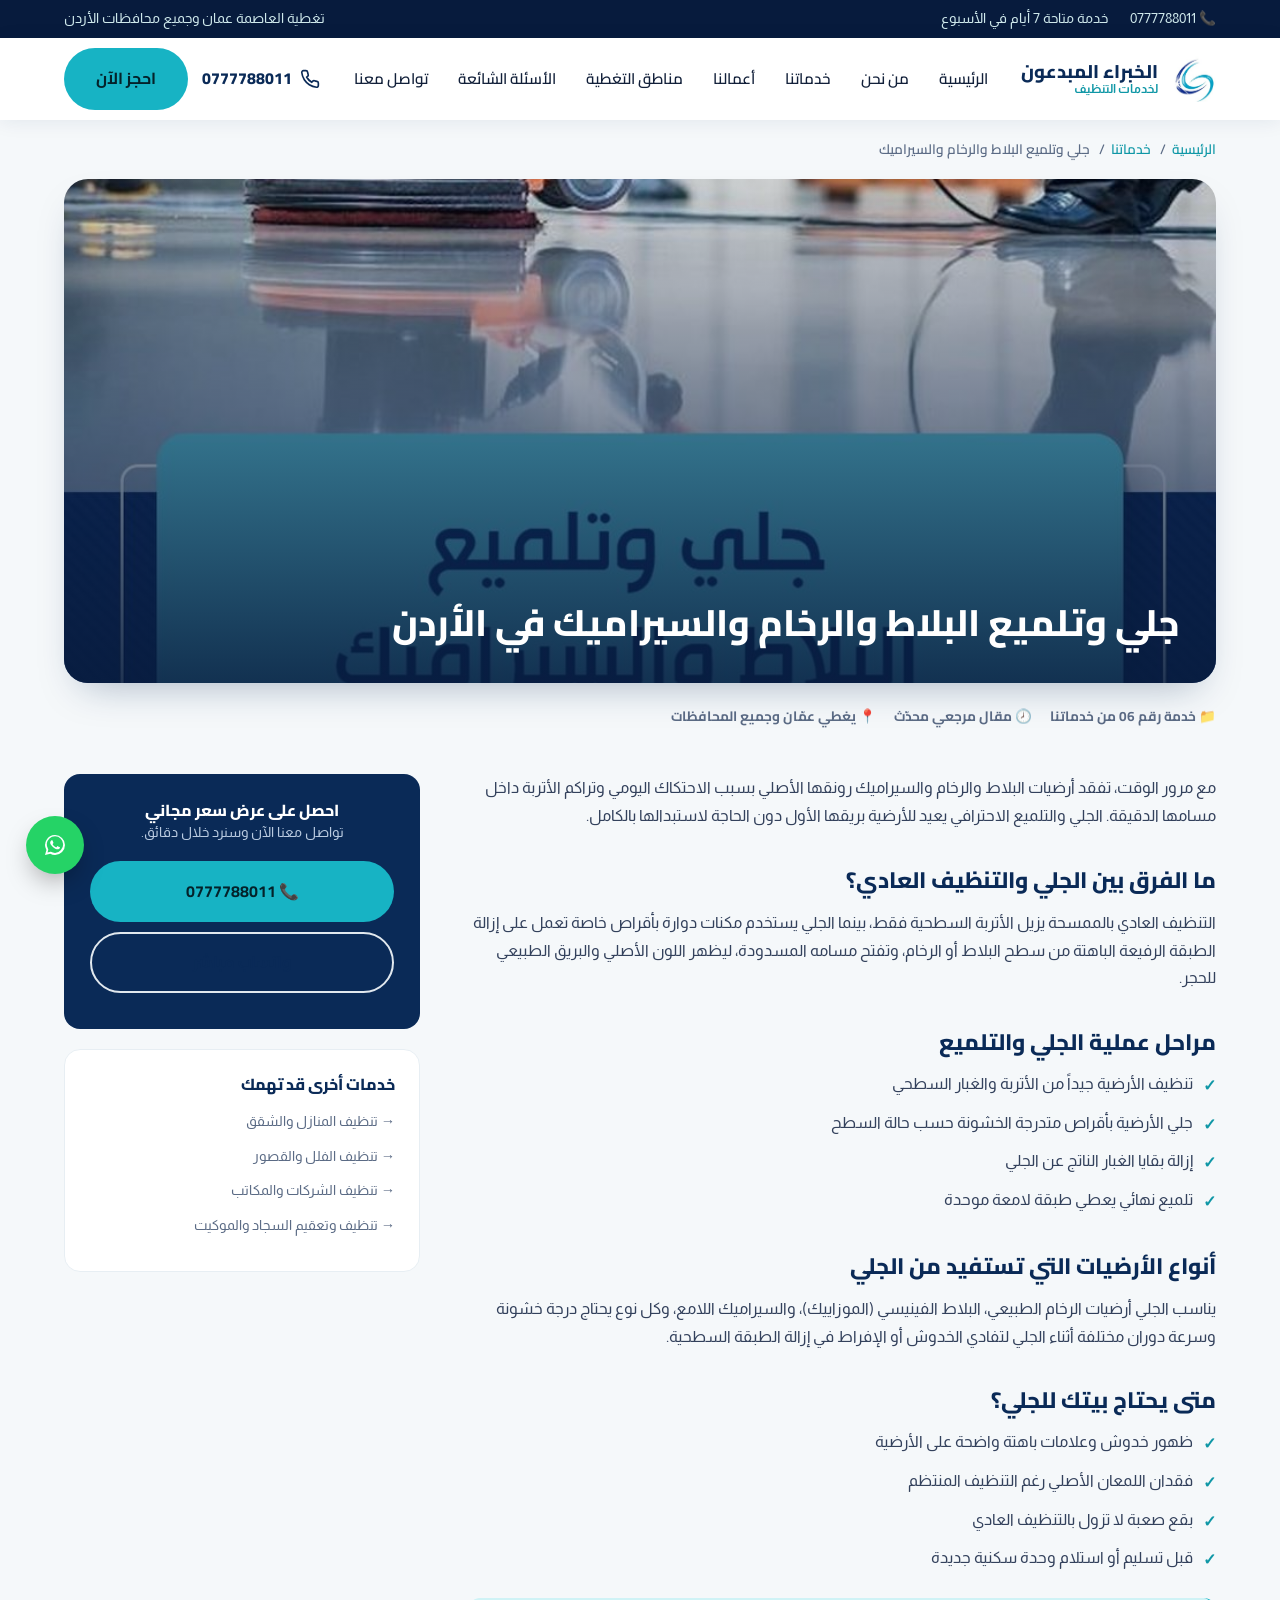
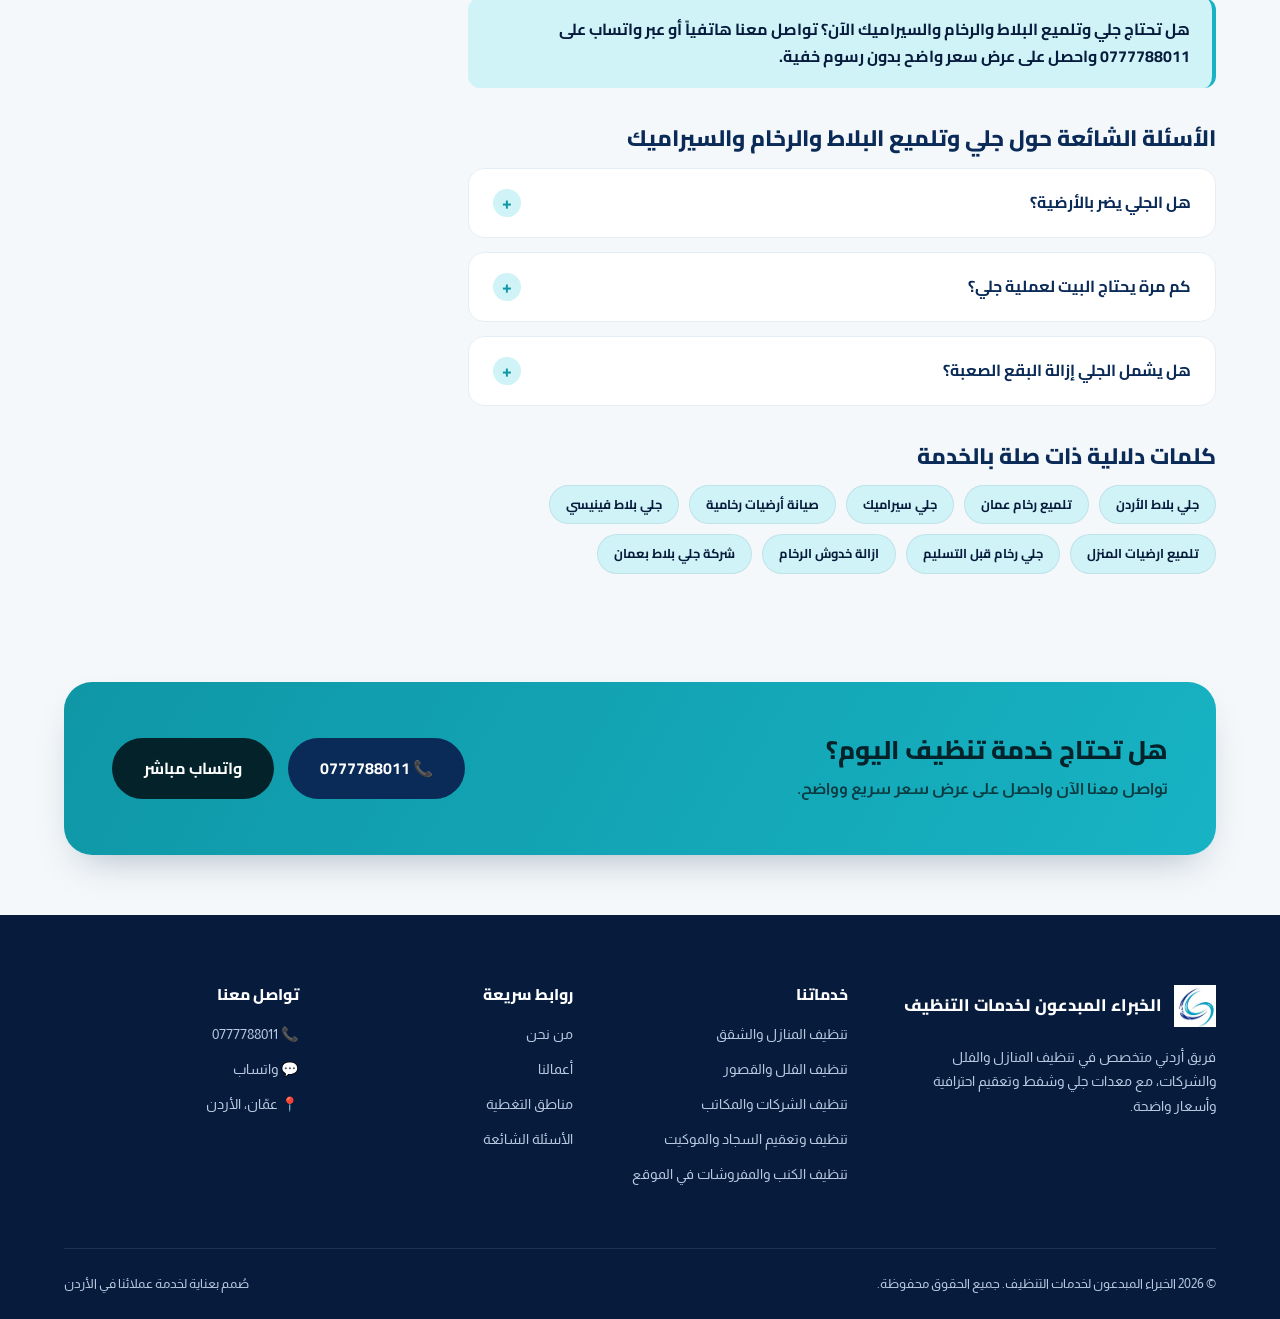
<file: services/jaly-tlmeea-balat.html>
<!DOCTYPE html>
<html lang="ar" dir="rtl">
<head>
<meta charset="UTF-8">
<meta name="viewport" content="width=device-width, initial-scale=1.0">
<title>جلي بلاط ورخام وسيراميك في الأردن | استعادة اللمعان الأصلي</title>
<meta name="description" content="خدمة جلي وتلميع البلاط والرخام والسيراميك بمعدات احترافية تعيد اللمعان الأصلي للأرضيات وتزيل الأتربة المتراكمة. اتصل الآن: 0777788011.">
<meta name="keywords" content="جلي بلاط الأردن, تلميع رخام عمان, جلي سيراميك, صيانة أرضيات رخامية, جلي بلاط فينيسي, تلميع ارضيات المنزل, جلي رخام قبل التسليم, ازالة خدوش الرخام, شركة جلي بلاط بعمان">
<meta name="robots" content="index, follow, max-image-preview:large">
<meta name="author" content="الخبراء المبدعون لخدمات التنظيف">
<link rel="canonical" href="https://creativesexperts.com/services/jaly-tlmeea-balat.html">
<meta name="theme-color" content="#0A2A57">

<meta property="og:type" content="article">
<meta property="og:locale" content="ar_JO">
<meta property="og:site_name" content="الخبراء المبدعون لخدمات التنظيف">
<meta property="og:title" content="جلي بلاط ورخام وسيراميك في الأردن | استعادة اللمعان الأصلي">
<meta property="og:description" content="خدمة جلي وتلميع البلاط والرخام والسيراميك بمعدات احترافية تعيد اللمعان الأصلي للأرضيات وتزيل الأتربة المتراكمة. اتصل الآن: 0777788011.">
<meta property="og:image" content="https://creativesexperts.com/assets/jaly-tlmeea-balat-ceramic.jpg">
<meta property="og:url" content="https://creativesexperts.com/services/jaly-tlmeea-balat.html">

<meta name="twitter:card" content="summary_large_image">
<meta name="twitter:title" content="جلي بلاط ورخام وسيراميك في الأردن | استعادة اللمعان الأصلي">
<meta name="twitter:description" content="خدمة جلي وتلميع البلاط والرخام والسيراميك بمعدات احترافية تعيد اللمعان الأصلي للأرضيات وتزيل الأتربة المتراكمة. اتصل الآن: 0777788011.">

<link rel="icon" type="image/png" sizes="32x32" href="../assets/favicon-32.png">
<link rel="icon" type="image/png" sizes="192x192" href="../assets/favicon-192.png">
<link rel="apple-touch-icon" href="../assets/favicon-192.png">
<link rel="preconnect" href="https://fonts.googleapis.com">
<link rel="preconnect" href="https://fonts.gstatic.com" crossorigin>
<link href="https://fonts.googleapis.com/css2?family=Cairo:wght@500;700;800;900&family=Almarai:wght@400;700;800&display=swap" rel="stylesheet">
<link rel="stylesheet" href="../assets/style.css">

<script type="application/ld+json">
{
  "@context": "https://schema.org",
  "@type": "Article",
  "headline": "جلي وتلميع البلاط والرخام والسيراميك",
  "description": "خدمة جلي وتلميع البلاط والرخام والسيراميك بمعدات احترافية تعيد اللمعان الأصلي للأرضيات وتزيل الأتربة المتراكمة. اتصل الآن: 0777788011.",
  "image": "https://creativesexperts.com/assets/jaly-tlmeea-balat-ceramic.jpg",
  "author": {"@type":"Organization","name":"الخبراء المبدعون لخدمات التنظيف"},
  "publisher": {"@type":"Organization","name":"الخبراء المبدعون لخدمات التنظيف"},
  "mainEntityOfPage": "https://creativesexperts.com/services/jaly-tlmeea-balat.html"
}
</script>
<script type="application/ld+json">
{
  "@context": "https://schema.org",
  "@type": "BreadcrumbList",
  "itemListElement": [
    {"@type":"ListItem","position":1,"name":"الرئيسية","item":"https://creativesexperts.com/"},
    {"@type":"ListItem","position":2,"name":"خدماتنا","item":"https://creativesexperts.com/#services"},
    {"@type":"ListItem","position":3,"name":"جلي وتلميع البلاط والرخام والسيراميك","item":"https://creativesexperts.com/services/jaly-tlmeea-balat.html"}
  ]
}
</script>
<script type="application/ld+json">
{
  "@context": "https://schema.org",
  "@type": "FAQPage",
  "mainEntity": [{"@type":"Question","name":"هل الجلي يضر بالأرضية؟","acceptedAnswer":{"@type":"Answer","text":"عند تنفيذه بمعدات احترافية ودرجة خشونة مناسبة لنوع الأرضية، لا يسبب أي ضرر بل يجدد مظهرها."}},
{"@type":"Question","name":"كم مرة يحتاج البيت لعملية جلي؟","acceptedAnswer":{"@type":"Answer","text":"يعتمد على مدى الاستخدام والحركة اليومية، لكن غالباً يوصى بالجلي كل سنة إلى سنتين للحفاظ على اللمعان."}},
{"@type":"Question","name":"هل يشمل الجلي إزالة البقع الصعبة؟","acceptedAnswer":{"@type":"Answer","text":"نعم، عملية الجلي فعّالة في إزالة معظم البقع والعلامات الراسخة على سطح البلاط أو الرخام."}}]
}
</script>
</head>
<body>

<div class="topbar">
  <div class="container">
    <div class="tb-links">
      <a href="tel:+962777788011">📞 0777788011</a>
      <span>خدمة متاحة 7 أيام في الأسبوع</span>
    </div>
    <span>تغطية العاصمة عمان وجميع محافظات الأردن</span>
  </div>
</div>

<header class="main-nav">
  <div class="container nav-inner">
    <a href="../index.html" class="brand">
      <img src="../assets/logo-icon.png" alt="شعار الخبراء المبدعون لخدمات التنظيف" width="46" height="46">
      <span class="name">الخبراء المبدعون<span>لخدمات التنظيف</span></span>
    </a>
    <nav class="links">
      <a href="../index.html">الرئيسية</a>
      <a href="../index.html#about">من نحن</a>
      <a href="../index.html#services">خدماتنا</a>
      <a href="../index.html#gallery">أعمالنا</a>
      <a href="../index.html#areas">مناطق التغطية</a>
      <a href="../index.html#faq">الأسئلة الشائعة</a>
      <a href="../index.html#contact">تواصل معنا</a>
    </nav>
    <div class="nav-cta">
      <a class="nav-phone" href="tel:+962777788011">
        <svg width="20" height="20" viewBox="0 0 24 24" fill="none" stroke="#0A2A57" stroke-width="2"><path d="M22 16.92v3a2 2 0 0 1-2.18 2 19.79 19.79 0 0 1-8.63-3.07 19.5 19.5 0 0 1-6-6 19.79 19.79 0 0 1-3.07-8.67A2 2 0 0 1 4.11 2h3a2 2 0 0 1 2 1.72c.127.96.362 1.903.7 2.81a2 2 0 0 1-.45 2.11L8.09 9.91a16 16 0 0 0 6 6l1.27-1.27a2 2 0 0 1 2.11-.45c.907.338 1.85.573 2.81.7A2 2 0 0 1 22 16.92z"/></svg>
        <span>0777788011</span>
      </a>
      <a href="https://wa.me/962777788011" class="btn btn-primary" target="_blank" rel="noopener">احجز الآن</a>
    </div>
  </div>
</header>

<div class="container">
  <div class="breadcrumb">
    <a href="../index.html">الرئيسية</a><span>/</span>
    <a href="../index.html#services">خدماتنا</a><span>/</span>
    جلي وتلميع البلاط والرخام والسيراميك
  </div>

  <div class="article-hero">
    <img src="../assets/jaly-tlmeea-balat-ceramic.jpg" alt="جلي وتلميع البلاط والرخام والسيراميك" loading="eager">
    <div class="overlay"><h1>جلي وتلميع البلاط والرخام والسيراميك في الأردن</h1></div>
  </div>
  <div class="article-meta">
    <span>📁 خدمة رقم 06 من خدماتنا</span>
    <span>🕗 مقال مرجعي محدّث</span>
    <span>📍 يغطي عمّان وجميع المحافظات</span>
  </div>
</div>

<section class="section" style="padding-top:20px;">
  <div class="container article-layout">
    <article class="prose">
      <p>مع مرور الوقت، تفقد أرضيات البلاط والرخام والسيراميك رونقها الأصلي بسبب الاحتكاك اليومي وتراكم الأتربة داخل مسامها الدقيقة. الجلي والتلميع الاحترافي يعيد للأرضية بريقها الأول دون الحاجة لاستبدالها بالكامل.</p>
      <h2>ما الفرق بين الجلي والتنظيف العادي؟</h2>
<p>التنظيف العادي بالممسحة يزيل الأتربة السطحية فقط، بينما الجلي يستخدم مكنات دوارة بأقراص خاصة تعمل على إزالة الطبقة الرفيعة الباهتة من سطح البلاط أو الرخام، وتفتح مسامه المسدودة، ليظهر اللون الأصلي والبريق الطبيعي للحجر.</p>
<h2>مراحل عملية الجلي والتلميع</h2>
<ul><li>تنظيف الأرضية جيداً من الأتربة والغبار السطحي</li><li>جلي الأرضية بأقراص متدرجة الخشونة حسب حالة السطح</li><li>إزالة بقايا الغبار الناتج عن الجلي</li><li>تلميع نهائي يعطي طبقة لامعة موحدة</li></ul>
<h2>أنواع الأرضيات التي تستفيد من الجلي</h2>
<p>يناسب الجلي أرضيات الرخام الطبيعي، البلاط الفينيسي (الموزاييك)، والسيراميك اللامع، وكل نوع يحتاج درجة خشونة وسرعة دوران مختلفة أثناء الجلي لتفادي الخدوش أو الإفراط في إزالة الطبقة السطحية.</p>
<h2>متى يحتاج بيتك للجلي؟</h2>
<ul><li>ظهور خدوش وعلامات باهتة واضحة على الأرضية</li><li>فقدان اللمعان الأصلي رغم التنظيف المنتظم</li><li>بقع صعبة لا تزول بالتنظيف العادي</li><li>قبل تسليم أو استلام وحدة سكنية جديدة</li></ul>

      <blockquote>هل تحتاج جلي وتلميع البلاط والرخام والسيراميك الآن؟ تواصل معنا هاتفياً أو عبر واتساب على 0777788011 واحصل على عرض سعر واضح بدون رسوم خفية.</blockquote>

      <h2>الأسئلة الشائعة حول جلي وتلميع البلاط والرخام والسيراميك</h2>
      <div class="faq-list" style="margin-top:6px;">
        <div class="faq-item">
  <div class="faq-q">هل الجلي يضر بالأرضية؟ <span class="plus">+</span></div>
  <div class="faq-a"><p>عند تنفيذه بمعدات احترافية ودرجة خشونة مناسبة لنوع الأرضية، لا يسبب أي ضرر بل يجدد مظهرها.</p></div>
</div>
<div class="faq-item">
  <div class="faq-q">كم مرة يحتاج البيت لعملية جلي؟ <span class="plus">+</span></div>
  <div class="faq-a"><p>يعتمد على مدى الاستخدام والحركة اليومية، لكن غالباً يوصى بالجلي كل سنة إلى سنتين للحفاظ على اللمعان.</p></div>
</div>
<div class="faq-item">
  <div class="faq-q">هل يشمل الجلي إزالة البقع الصعبة؟ <span class="plus">+</span></div>
  <div class="faq-a"><p>نعم، عملية الجلي فعّالة في إزالة معظم البقع والعلامات الراسخة على سطح البلاط أو الرخام.</p></div>
</div>

      </div>

      <h2>كلمات دلالية ذات صلة بالخدمة</h2>
      <div class="keyword-cloud">
        <span>جلي بلاط الأردن</span>
<span>تلميع رخام عمان</span>
<span>جلي سيراميك</span>
<span>صيانة أرضيات رخامية</span>
<span>جلي بلاط فينيسي</span>
<span>تلميع ارضيات المنزل</span>
<span>جلي رخام قبل التسليم</span>
<span>ازالة خدوش الرخام</span>
<span>شركة جلي بلاط بعمان</span>

      </div>
    </article>

    <aside class="sidebar">
      <div class="side-cta">
        <h4>احصل على عرض سعر مجاني</h4>
        <p>تواصل معنا الآن وسنرد خلال دقائق.</p>
        <a href="tel:+962777788011" class="btn btn-primary">📞 0777788011</a>
        <a href="https://wa.me/962777788011" target="_blank" rel="noopener" class="btn btn-outline" style="color:var(--navy); border-color:#E1E8EE;">واتساب مباشر</a>
      </div>
      <div class="side-card">
        <h4>خدمات أخرى قد تهمك</h4>
        <ul><li><a href="tandheef-manazel-wa-shiqaq.html">→ تنظيف المنازل والشقق</a></li>
<li><a href="tandheef-felal-wa-qusoor.html">→ تنظيف الفلل والقصور</a></li>
<li><a href="tandheef-sharikat-wa-makateb.html">→ تنظيف الشركات والمكاتب</a></li>
<li><a href="tandheef-sijad-wa-mawkeet.html">→ تنظيف وتعقيم السجاد والموكيت</a></li>
</ul>
      </div>
    </aside>
  </div>
</section>

<section class="container" style="margin:20px auto 60px;">
  <div class="cta-band">
    <div>
      <h2>هل تحتاج خدمة تنظيف اليوم؟</h2>
      <p>تواصل معنا الآن واحصل على عرض سعر سريع وواضح.</p>
    </div>
    <div style="display:flex; gap:14px; flex-wrap:wrap;">
      <a href="tel:+962777788011" class="btn btn-navy">📞 0777788011</a>
      <a href="https://wa.me/962777788011" target="_blank" rel="noopener" class="btn" style="background:#04222A; color:#fff;">واتساب مباشر</a>
    </div>
  </div>
</section>

<footer>
  <div class="container">
    <div class="footer-grid">
      <div>
        <div class="footer-brand">
          <img src="../assets/logo-icon.png" alt="شعار الخبراء المبدعون لخدمات التنظيف" width="42" height="42">
          <span class="name">الخبراء المبدعون لخدمات التنظيف</span>
        </div>
        <p style="font-size:.9rem; max-width:320px;">فريق أردني متخصص في تنظيف المنازل والفلل والشركات، مع معدات جلي وشفط وتعقيم احترافية وأسعار واضحة.</p>
      </div>
      <div>
        <h4>خدماتنا</h4>
        <ul><li><a href="services/tandheef-manazel-wa-shiqaq.html">تنظيف المنازل والشقق</a></li>
<li><a href="services/tandheef-felal-wa-qusoor.html">تنظيف الفلل والقصور</a></li>
<li><a href="services/tandheef-sharikat-wa-makateb.html">تنظيف الشركات والمكاتب</a></li>
<li><a href="services/tandheef-sijad-wa-mawkeet.html">تنظيف وتعقيم السجاد والموكيت</a></li>
<li><a href="services/tandheef-kanab-wal-mafrushat.html">تنظيف الكنب والمفروشات في الموقع</a></li>
</ul>
      </div>
      <div>
        <h4>روابط سريعة</h4>
        <ul>
          <li><a href="../index.html#about">من نحن</a></li>
          <li><a href="../index.html#gallery">أعمالنا</a></li>
          <li><a href="../index.html#areas">مناطق التغطية</a></li>
          <li><a href="../index.html#faq">الأسئلة الشائعة</a></li>
        </ul>
      </div>
      <div>
        <h4>تواصل معنا</h4>
        <ul>
          <li><a href="tel:+962777788011">📞 0777788011</a></li>
          <li><a href="https://wa.me/962777788011" target="_blank" rel="noopener">💬 واتساب</a></li>
          <li><span>📍 عمّان، الأردن</span></li>
        </ul>
      </div>
    </div>
    <div class="footer-bottom">
      <span>© 2026 الخبراء المبدعون لخدمات التنظيف. جميع الحقوق محفوظة.</span>
      <span>صُمم بعناية لخدمة عملائنا في الأردن</span>
    </div>
  </div>
</footer>

<a href="https://wa.me/962777788011" target="_blank" rel="noopener" class="wa-float" aria-label="تواصل عبر واتساب">
  <svg width="30" height="30" viewBox="0 0 24 24" fill="#fff"><path d="M17.6 6.32A7.85 7.85 0 0012.05 4a7.94 7.94 0 00-6.9 11.9L4 20l4.2-1.1a7.9 7.9 0 003.85 1h0a7.94 7.94 0 007.94-7.94 7.85 7.85 0 00-2.39-5.64zM12.05 18.4h0a6.5 6.5 0 01-3.32-.91l-.24-.14-2.47.65.66-2.41-.16-.25a6.55 6.55 0 011.02-8.53 6.5 6.5 0 019.19 9.19 6.5 6.5 0 01-4.68 2.4zm3.58-4.86c-.2-.1-1.16-.57-1.34-.64s-.31-.1-.44.1-.5.64-.62.77-.23.15-.43.05a5.4 5.4 0 01-1.59-.98 6 6 0 01-1.1-1.37c-.12-.2 0-.3.09-.4s.2-.23.29-.35a1.3 1.3 0 00.2-.33.36.36 0 000-.35c-.05-.1-.44-1.06-.6-1.45s-.32-.33-.44-.33-.24 0-.37 0a.7.7 0 00-.51.24 2.15 2.15 0 00-.67 1.6 3.74 3.74 0 00.78 1.98 8.6 8.6 0 003.28 2.9c.46.2.82.32 1.1.4a2.65 2.65 0 001.22.08 2 2 0 001.31-.92 1.62 1.62 0 00.11-.92c-.05-.08-.18-.13-.38-.23z"/></svg>
</a>

<script>
document.querySelectorAll('.faq-item').forEach(function(item){
  item.querySelector('.faq-q').addEventListener('click', function(){
    var wasOpen = item.classList.contains('open');
    document.querySelectorAll('.faq-item').forEach(function(i){ i.classList.remove('open'); });
    if(!wasOpen) item.classList.add('open');
  });
});
</script>
</body>
</html>
</file>
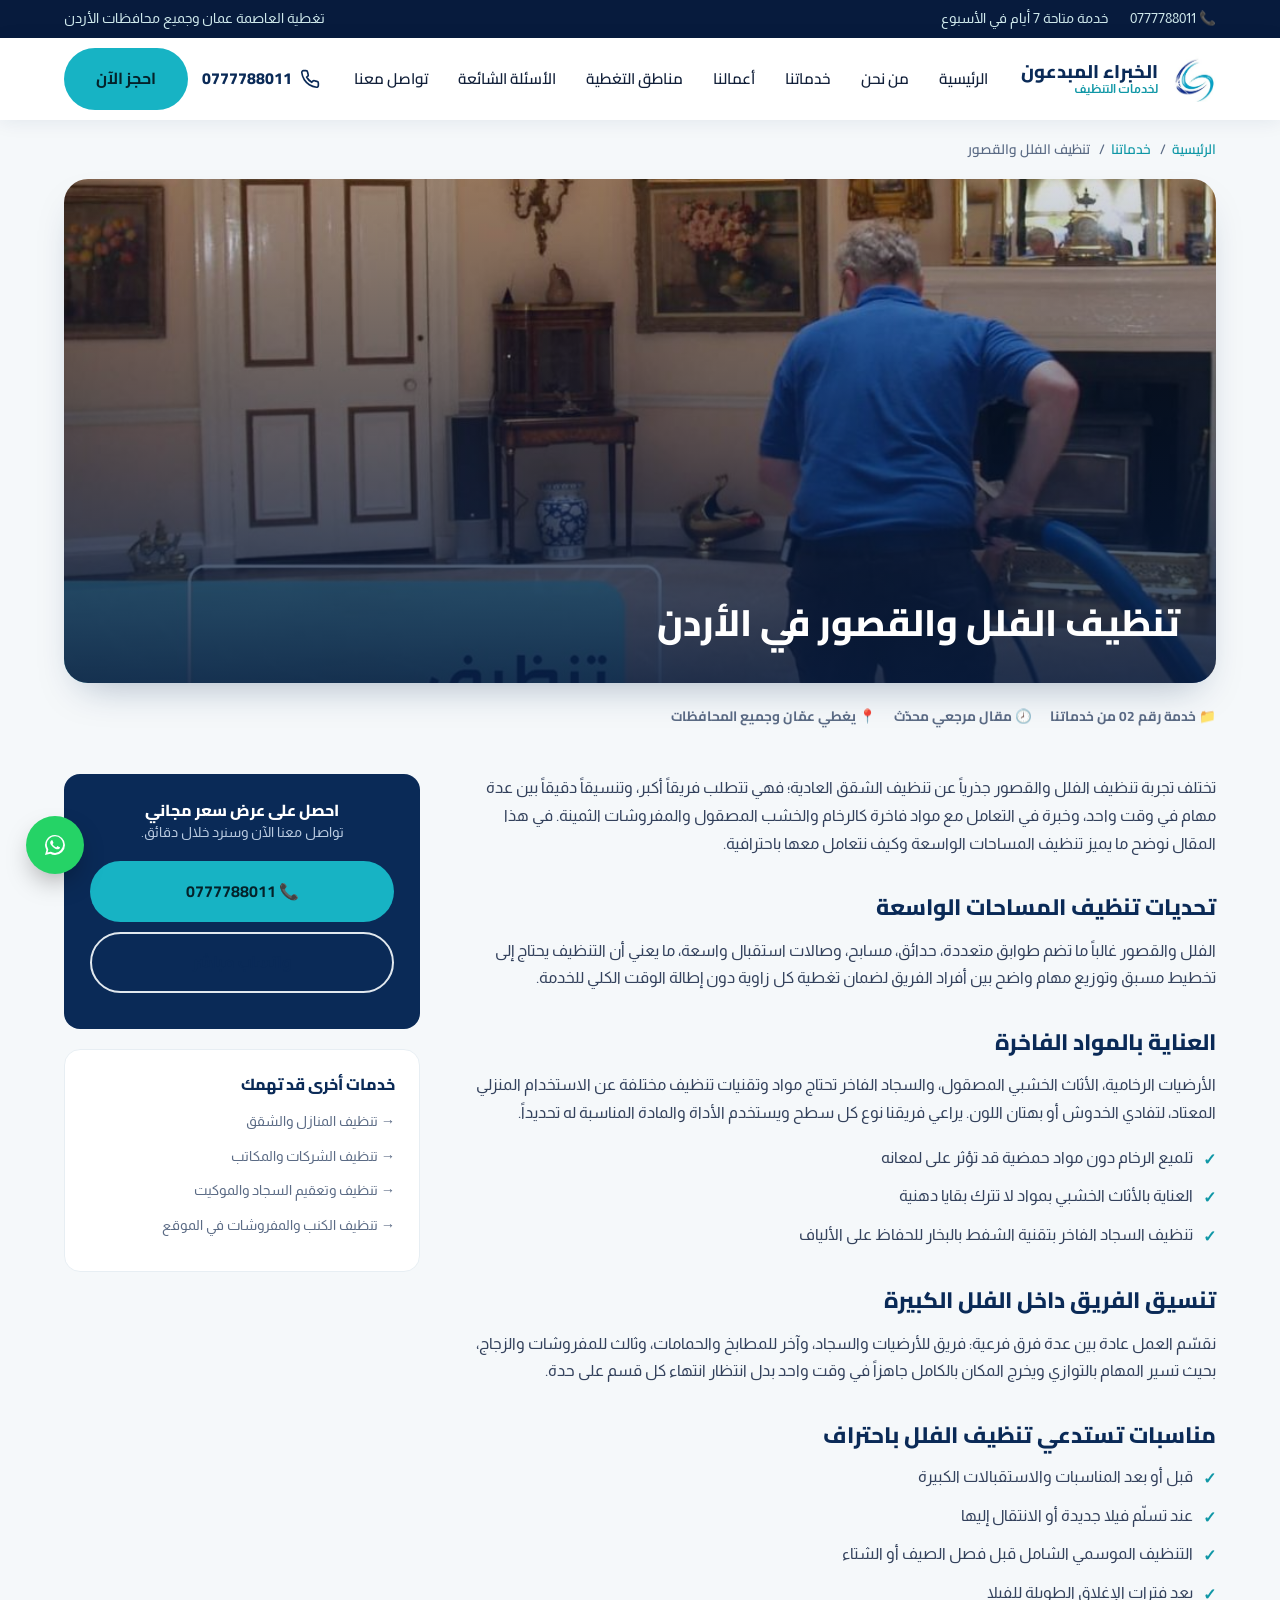
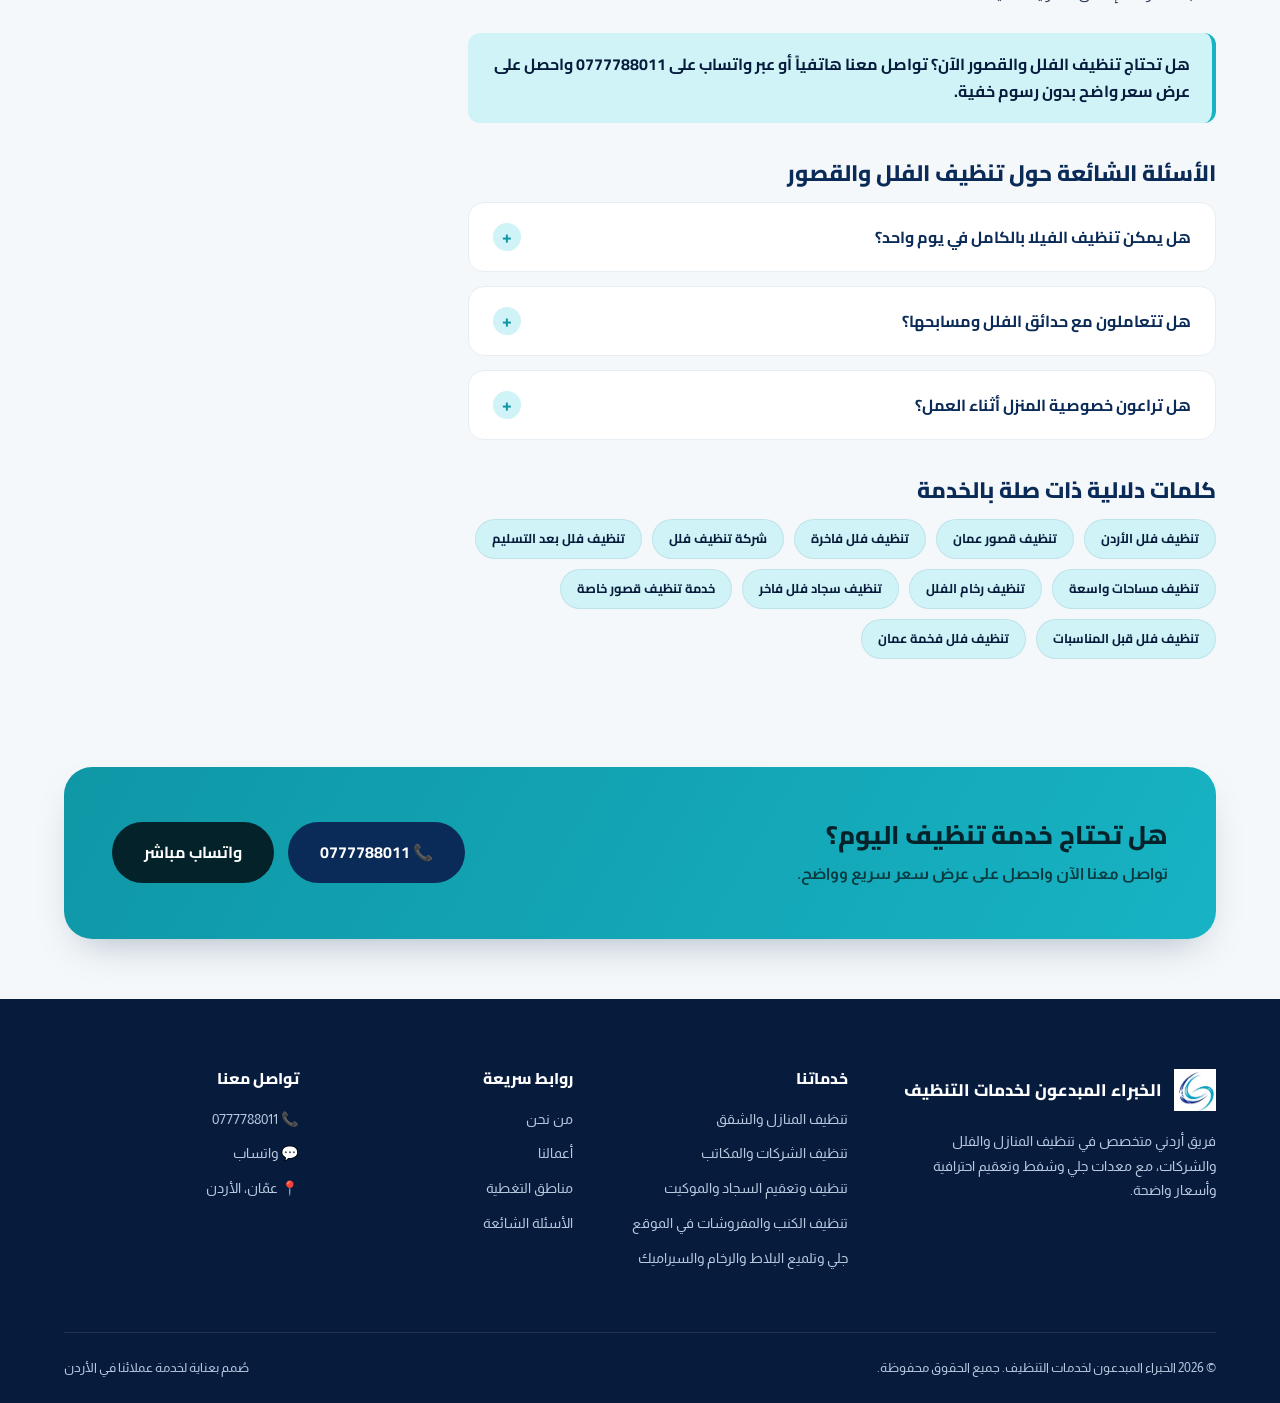
<file: services/tandheef-felal-wa-qusoor.html>
<!DOCTYPE html>
<html lang="ar" dir="rtl">
<head>
<meta charset="UTF-8">
<meta name="viewport" content="width=device-width, initial-scale=1.0">
<title>تنظيف فلل وقصور في الأردن | خدمة متكاملة للمساحات الواسعة</title>
<meta name="description" content="خدمة تنظيف فلل وقصور احترافية في الأردن تغطي جميع الطوابق والمساحات الخارجية والمفروشات الفاخرة. فريق متكامل ومعدات متخصصة. اتصل 0777788011.">
<meta name="keywords" content="تنظيف فلل الأردن, تنظيف قصور عمان, تنظيف فلل فاخرة, شركة تنظيف فلل, تنظيف فلل بعد التسليم, تنظيف مساحات واسعة, تنظيف رخام الفلل, تنظيف سجاد فلل فاخر, خدمة تنظيف قصور خاصة, تنظيف فلل قبل المناسبات, تنظيف فلل فخمة عمان">
<meta name="robots" content="index, follow, max-image-preview:large">
<meta name="author" content="الخبراء المبدعون لخدمات التنظيف">
<link rel="canonical" href="https://creativesexperts.com/services/tandheef-felal-wa-qusoor.html">
<meta name="theme-color" content="#0A2A57">

<meta property="og:type" content="article">
<meta property="og:locale" content="ar_JO">
<meta property="og:site_name" content="الخبراء المبدعون لخدمات التنظيف">
<meta property="og:title" content="تنظيف فلل وقصور في الأردن | خدمة متكاملة للمساحات الواسعة">
<meta property="og:description" content="خدمة تنظيف فلل وقصور احترافية في الأردن تغطي جميع الطوابق والمساحات الخارجية والمفروشات الفاخرة. فريق متكامل ومعدات متخصصة. اتصل 0777788011.">
<meta property="og:image" content="https://creativesexperts.com/assets/tandheef-felal-3.jpg">
<meta property="og:url" content="https://creativesexperts.com/services/tandheef-felal-wa-qusoor.html">

<meta name="twitter:card" content="summary_large_image">
<meta name="twitter:title" content="تنظيف فلل وقصور في الأردن | خدمة متكاملة للمساحات الواسعة">
<meta name="twitter:description" content="خدمة تنظيف فلل وقصور احترافية في الأردن تغطي جميع الطوابق والمساحات الخارجية والمفروشات الفاخرة. فريق متكامل ومعدات متخصصة. اتصل 0777788011.">

<link rel="icon" type="image/png" sizes="32x32" href="../assets/favicon-32.png">
<link rel="icon" type="image/png" sizes="192x192" href="../assets/favicon-192.png">
<link rel="apple-touch-icon" href="../assets/favicon-192.png">
<link rel="preconnect" href="https://fonts.googleapis.com">
<link rel="preconnect" href="https://fonts.gstatic.com" crossorigin>
<link href="https://fonts.googleapis.com/css2?family=Cairo:wght@500;700;800;900&family=Almarai:wght@400;700;800&display=swap" rel="stylesheet">
<link rel="stylesheet" href="../assets/style.css">

<script type="application/ld+json">
{
  "@context": "https://schema.org",
  "@type": "Article",
  "headline": "تنظيف الفلل والقصور",
  "description": "خدمة تنظيف فلل وقصور احترافية في الأردن تغطي جميع الطوابق والمساحات الخارجية والمفروشات الفاخرة. فريق متكامل ومعدات متخصصة. اتصل 0777788011.",
  "image": "https://creativesexperts.com/assets/tandheef-felal-3.jpg",
  "author": {"@type":"Organization","name":"الخبراء المبدعون لخدمات التنظيف"},
  "publisher": {"@type":"Organization","name":"الخبراء المبدعون لخدمات التنظيف"},
  "mainEntityOfPage": "https://creativesexperts.com/services/tandheef-felal-wa-qusoor.html"
}
</script>
<script type="application/ld+json">
{
  "@context": "https://schema.org",
  "@type": "BreadcrumbList",
  "itemListElement": [
    {"@type":"ListItem","position":1,"name":"الرئيسية","item":"https://creativesexperts.com/"},
    {"@type":"ListItem","position":2,"name":"خدماتنا","item":"https://creativesexperts.com/#services"},
    {"@type":"ListItem","position":3,"name":"تنظيف الفلل والقصور","item":"https://creativesexperts.com/services/tandheef-felal-wa-qusoor.html"}
  ]
}
</script>
<script type="application/ld+json">
{
  "@context": "https://schema.org",
  "@type": "FAQPage",
  "mainEntity": [{"@type":"Question","name":"هل يمكن تنظيف الفيلا بالكامل في يوم واحد؟","acceptedAnswer":{"@type":"Answer","text":"نعم غالباً، حسب المساحة وعدد الطوابق، ونحدد لك المدة المتوقعة بدقة بعد معرفة تفاصيل المكان."}},
{"@type":"Question","name":"هل تتعاملون مع حدائق الفلل ومسابحها؟","acceptedAnswer":{"@type":"Answer","text":"نركز بشكل أساسي على التنظيف الداخلي والمفروشات، تواصل معنا لمعرفة إمكانية ترتيب خدمات إضافية حسب الطلب."}},
{"@type":"Question","name":"هل تراعون خصوصية المنزل أثناء العمل؟","acceptedAnswer":{"@type":"Answer","text":"نعم، فريقنا مدرّب على التعامل باحترافية وتقدير كامل لخصوصية أصحاب المنزل ومقتنياتهم."}}]
}
</script>
</head>
<body>

<div class="topbar">
  <div class="container">
    <div class="tb-links">
      <a href="tel:+962777788011">📞 0777788011</a>
      <span>خدمة متاحة 7 أيام في الأسبوع</span>
    </div>
    <span>تغطية العاصمة عمان وجميع محافظات الأردن</span>
  </div>
</div>

<header class="main-nav">
  <div class="container nav-inner">
    <a href="../index.html" class="brand">
      <img src="../assets/logo-icon.png" alt="شعار الخبراء المبدعون لخدمات التنظيف" width="46" height="46">
      <span class="name">الخبراء المبدعون<span>لخدمات التنظيف</span></span>
    </a>
    <nav class="links">
      <a href="../index.html">الرئيسية</a>
      <a href="../index.html#about">من نحن</a>
      <a href="../index.html#services">خدماتنا</a>
      <a href="../index.html#gallery">أعمالنا</a>
      <a href="../index.html#areas">مناطق التغطية</a>
      <a href="../index.html#faq">الأسئلة الشائعة</a>
      <a href="../index.html#contact">تواصل معنا</a>
    </nav>
    <div class="nav-cta">
      <a class="nav-phone" href="tel:+962777788011">
        <svg width="20" height="20" viewBox="0 0 24 24" fill="none" stroke="#0A2A57" stroke-width="2"><path d="M22 16.92v3a2 2 0 0 1-2.18 2 19.79 19.79 0 0 1-8.63-3.07 19.5 19.5 0 0 1-6-6 19.79 19.79 0 0 1-3.07-8.67A2 2 0 0 1 4.11 2h3a2 2 0 0 1 2 1.72c.127.96.362 1.903.7 2.81a2 2 0 0 1-.45 2.11L8.09 9.91a16 16 0 0 0 6 6l1.27-1.27a2 2 0 0 1 2.11-.45c.907.338 1.85.573 2.81.7A2 2 0 0 1 22 16.92z"/></svg>
        <span>0777788011</span>
      </a>
      <a href="https://wa.me/962777788011" class="btn btn-primary" target="_blank" rel="noopener">احجز الآن</a>
    </div>
  </div>
</header>

<div class="container">
  <div class="breadcrumb">
    <a href="../index.html">الرئيسية</a><span>/</span>
    <a href="../index.html#services">خدماتنا</a><span>/</span>
    تنظيف الفلل والقصور
  </div>

  <div class="article-hero">
    <img src="../assets/tandheef-felal-3.jpg" alt="تنظيف فلل وقصور فاخرة" loading="eager">
    <div class="overlay"><h1>تنظيف الفلل والقصور في الأردن</h1></div>
  </div>
  <div class="article-meta">
    <span>📁 خدمة رقم 02 من خدماتنا</span>
    <span>🕗 مقال مرجعي محدّث</span>
    <span>📍 يغطي عمّان وجميع المحافظات</span>
  </div>
</div>

<section class="section" style="padding-top:20px;">
  <div class="container article-layout">
    <article class="prose">
      <p>تختلف تجربة تنظيف الفلل والقصور جذرياً عن تنظيف الشقق العادية؛ فهي تتطلب فريقاً أكبر، وتنسيقاً دقيقاً بين عدة مهام في وقت واحد، وخبرة في التعامل مع مواد فاخرة كالرخام والخشب المصقول والمفروشات الثمينة. في هذا المقال نوضح ما يميز تنظيف المساحات الواسعة وكيف نتعامل معها باحترافية.</p>
      <h2>تحديات تنظيف المساحات الواسعة</h2>
<p>الفلل والقصور غالباً ما تضم طوابق متعددة، حدائق، مسابح، وصالات استقبال واسعة، ما يعني أن التنظيف يحتاج إلى تخطيط مسبق وتوزيع مهام واضح بين أفراد الفريق لضمان تغطية كل زاوية دون إطالة الوقت الكلي للخدمة.</p>
<h2>العناية بالمواد الفاخرة</h2>
<p>الأرضيات الرخامية، الأثاث الخشبي المصقول، والسجاد الفاخر تحتاج مواد وتقنيات تنظيف مختلفة عن الاستخدام المنزلي المعتاد، لتفادي الخدوش أو بهتان اللون. يراعي فريقنا نوع كل سطح ويستخدم الأداة والمادة المناسبة له تحديداً.</p><ul><li>تلميع الرخام دون مواد حمضية قد تؤثر على لمعانه</li><li>العناية بالأثاث الخشبي بمواد لا تترك بقايا دهنية</li><li>تنظيف السجاد الفاخر بتقنية الشفط بالبخار للحفاظ على الألياف</li></ul>
<h2>تنسيق الفريق داخل الفلل الكبيرة</h2>
<p>نقسّم العمل عادة بين عدة فرق فرعية: فريق للأرضيات والسجاد، وآخر للمطابخ والحمامات، وثالث للمفروشات والزجاج، بحيث تسير المهام بالتوازي ويخرج المكان بالكامل جاهزاً في وقت واحد بدل انتظار انتهاء كل قسم على حدة.</p>
<h2>مناسبات تستدعي تنظيف الفلل باحتراف</h2>
<ul><li>قبل أو بعد المناسبات والاستقبالات الكبيرة</li><li>عند تسلّم فيلا جديدة أو الانتقال إليها</li><li>التنظيف الموسمي الشامل قبل فصل الصيف أو الشتاء</li><li>بعد فترات الإغلاق الطويلة للفيلا</li></ul>

      <blockquote>هل تحتاج تنظيف الفلل والقصور الآن؟ تواصل معنا هاتفياً أو عبر واتساب على 0777788011 واحصل على عرض سعر واضح بدون رسوم خفية.</blockquote>

      <h2>الأسئلة الشائعة حول تنظيف الفلل والقصور</h2>
      <div class="faq-list" style="margin-top:6px;">
        <div class="faq-item">
  <div class="faq-q">هل يمكن تنظيف الفيلا بالكامل في يوم واحد؟ <span class="plus">+</span></div>
  <div class="faq-a"><p>نعم غالباً، حسب المساحة وعدد الطوابق، ونحدد لك المدة المتوقعة بدقة بعد معرفة تفاصيل المكان.</p></div>
</div>
<div class="faq-item">
  <div class="faq-q">هل تتعاملون مع حدائق الفلل ومسابحها؟ <span class="plus">+</span></div>
  <div class="faq-a"><p>نركز بشكل أساسي على التنظيف الداخلي والمفروشات، تواصل معنا لمعرفة إمكانية ترتيب خدمات إضافية حسب الطلب.</p></div>
</div>
<div class="faq-item">
  <div class="faq-q">هل تراعون خصوصية المنزل أثناء العمل؟ <span class="plus">+</span></div>
  <div class="faq-a"><p>نعم، فريقنا مدرّب على التعامل باحترافية وتقدير كامل لخصوصية أصحاب المنزل ومقتنياتهم.</p></div>
</div>

      </div>

      <h2>كلمات دلالية ذات صلة بالخدمة</h2>
      <div class="keyword-cloud">
        <span>تنظيف فلل الأردن</span>
<span>تنظيف قصور عمان</span>
<span>تنظيف فلل فاخرة</span>
<span>شركة تنظيف فلل</span>
<span>تنظيف فلل بعد التسليم</span>
<span>تنظيف مساحات واسعة</span>
<span>تنظيف رخام الفلل</span>
<span>تنظيف سجاد فلل فاخر</span>
<span>خدمة تنظيف قصور خاصة</span>
<span>تنظيف فلل قبل المناسبات</span>
<span>تنظيف فلل فخمة عمان</span>

      </div>
    </article>

    <aside class="sidebar">
      <div class="side-cta">
        <h4>احصل على عرض سعر مجاني</h4>
        <p>تواصل معنا الآن وسنرد خلال دقائق.</p>
        <a href="tel:+962777788011" class="btn btn-primary">📞 0777788011</a>
        <a href="https://wa.me/962777788011" target="_blank" rel="noopener" class="btn btn-outline" style="color:var(--navy); border-color:#E1E8EE;">واتساب مباشر</a>
      </div>
      <div class="side-card">
        <h4>خدمات أخرى قد تهمك</h4>
        <ul><li><a href="tandheef-manazel-wa-shiqaq.html">→ تنظيف المنازل والشقق</a></li>
<li><a href="tandheef-sharikat-wa-makateb.html">→ تنظيف الشركات والمكاتب</a></li>
<li><a href="tandheef-sijad-wa-mawkeet.html">→ تنظيف وتعقيم السجاد والموكيت</a></li>
<li><a href="tandheef-kanab-wal-mafrushat.html">→ تنظيف الكنب والمفروشات في الموقع</a></li>
</ul>
      </div>
    </aside>
  </div>
</section>

<section class="container" style="margin:20px auto 60px;">
  <div class="cta-band">
    <div>
      <h2>هل تحتاج خدمة تنظيف اليوم؟</h2>
      <p>تواصل معنا الآن واحصل على عرض سعر سريع وواضح.</p>
    </div>
    <div style="display:flex; gap:14px; flex-wrap:wrap;">
      <a href="tel:+962777788011" class="btn btn-navy">📞 0777788011</a>
      <a href="https://wa.me/962777788011" target="_blank" rel="noopener" class="btn" style="background:#04222A; color:#fff;">واتساب مباشر</a>
    </div>
  </div>
</section>

<footer>
  <div class="container">
    <div class="footer-grid">
      <div>
        <div class="footer-brand">
          <img src="../assets/logo-icon.png" alt="شعار الخبراء المبدعون لخدمات التنظيف" width="42" height="42">
          <span class="name">الخبراء المبدعون لخدمات التنظيف</span>
        </div>
        <p style="font-size:.9rem; max-width:320px;">فريق أردني متخصص في تنظيف المنازل والفلل والشركات، مع معدات جلي وشفط وتعقيم احترافية وأسعار واضحة.</p>
      </div>
      <div>
        <h4>خدماتنا</h4>
        <ul><li><a href="services/tandheef-manazel-wa-shiqaq.html">تنظيف المنازل والشقق</a></li>
<li><a href="services/tandheef-sharikat-wa-makateb.html">تنظيف الشركات والمكاتب</a></li>
<li><a href="services/tandheef-sijad-wa-mawkeet.html">تنظيف وتعقيم السجاد والموكيت</a></li>
<li><a href="services/tandheef-kanab-wal-mafrushat.html">تنظيف الكنب والمفروشات في الموقع</a></li>
<li><a href="services/jaly-tlmeea-balat.html">جلي وتلميع البلاط والرخام والسيراميك</a></li>
</ul>
      </div>
      <div>
        <h4>روابط سريعة</h4>
        <ul>
          <li><a href="../index.html#about">من نحن</a></li>
          <li><a href="../index.html#gallery">أعمالنا</a></li>
          <li><a href="../index.html#areas">مناطق التغطية</a></li>
          <li><a href="../index.html#faq">الأسئلة الشائعة</a></li>
        </ul>
      </div>
      <div>
        <h4>تواصل معنا</h4>
        <ul>
          <li><a href="tel:+962777788011">📞 0777788011</a></li>
          <li><a href="https://wa.me/962777788011" target="_blank" rel="noopener">💬 واتساب</a></li>
          <li><span>📍 عمّان، الأردن</span></li>
        </ul>
      </div>
    </div>
    <div class="footer-bottom">
      <span>© 2026 الخبراء المبدعون لخدمات التنظيف. جميع الحقوق محفوظة.</span>
      <span>صُمم بعناية لخدمة عملائنا في الأردن</span>
    </div>
  </div>
</footer>

<a href="https://wa.me/962777788011" target="_blank" rel="noopener" class="wa-float" aria-label="تواصل عبر واتساب">
  <svg width="30" height="30" viewBox="0 0 24 24" fill="#fff"><path d="M17.6 6.32A7.85 7.85 0 0012.05 4a7.94 7.94 0 00-6.9 11.9L4 20l4.2-1.1a7.9 7.9 0 003.85 1h0a7.94 7.94 0 007.94-7.94 7.85 7.85 0 00-2.39-5.64zM12.05 18.4h0a6.5 6.5 0 01-3.32-.91l-.24-.14-2.47.65.66-2.41-.16-.25a6.55 6.55 0 011.02-8.53 6.5 6.5 0 019.19 9.19 6.5 6.5 0 01-4.68 2.4zm3.58-4.86c-.2-.1-1.16-.57-1.34-.64s-.31-.1-.44.1-.5.64-.62.77-.23.15-.43.05a5.4 5.4 0 01-1.59-.98 6 6 0 01-1.1-1.37c-.12-.2 0-.3.09-.4s.2-.23.29-.35a1.3 1.3 0 00.2-.33.36.36 0 000-.35c-.05-.1-.44-1.06-.6-1.45s-.32-.33-.44-.33-.24 0-.37 0a.7.7 0 00-.51.24 2.15 2.15 0 00-.67 1.6 3.74 3.74 0 00.78 1.98 8.6 8.6 0 003.28 2.9c.46.2.82.32 1.1.4a2.65 2.65 0 001.22.08 2 2 0 001.31-.92 1.62 1.62 0 00.11-.92c-.05-.08-.18-.13-.38-.23z"/></svg>
</a>

<script>
document.querySelectorAll('.faq-item').forEach(function(item){
  item.querySelector('.faq-q').addEventListener('click', function(){
    var wasOpen = item.classList.contains('open');
    document.querySelectorAll('.faq-item').forEach(function(i){ i.classList.remove('open'); });
    if(!wasOpen) item.classList.add('open');
  });
});
</script>
</body>
</html>
</file>
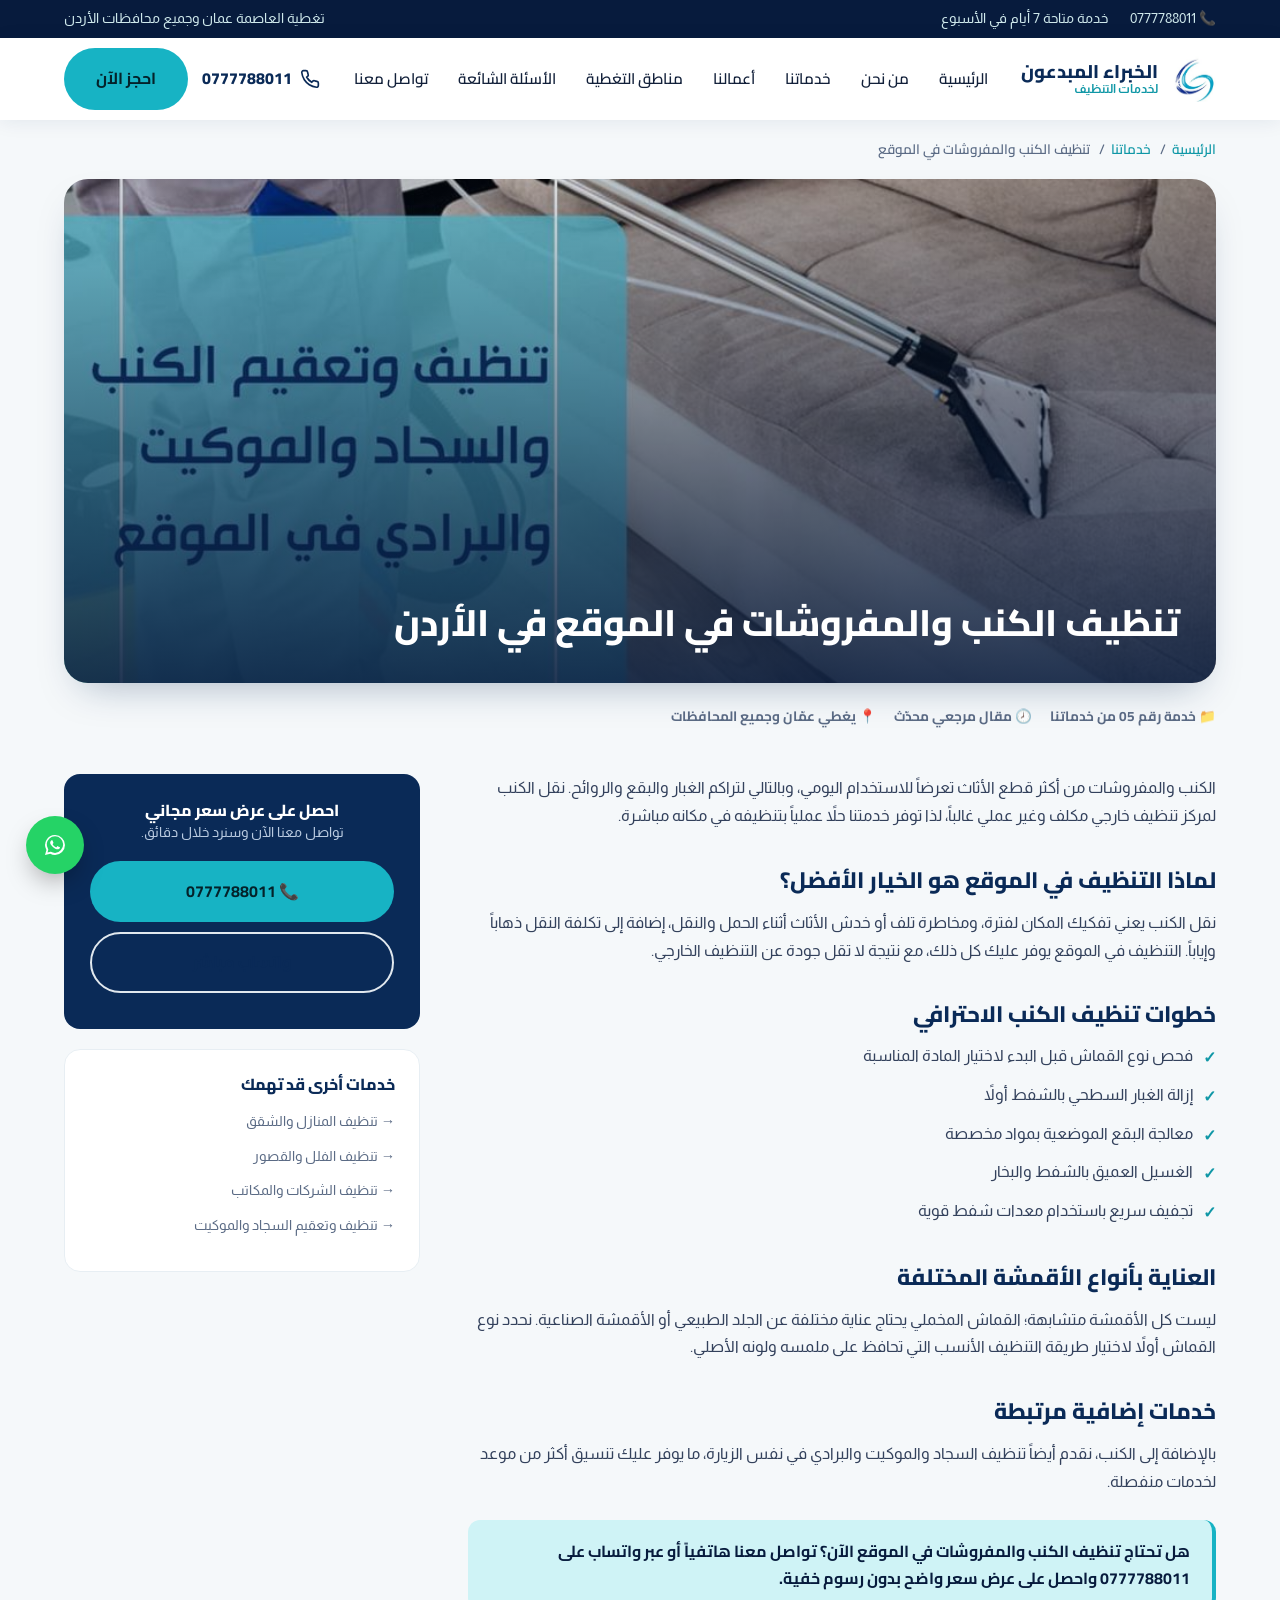
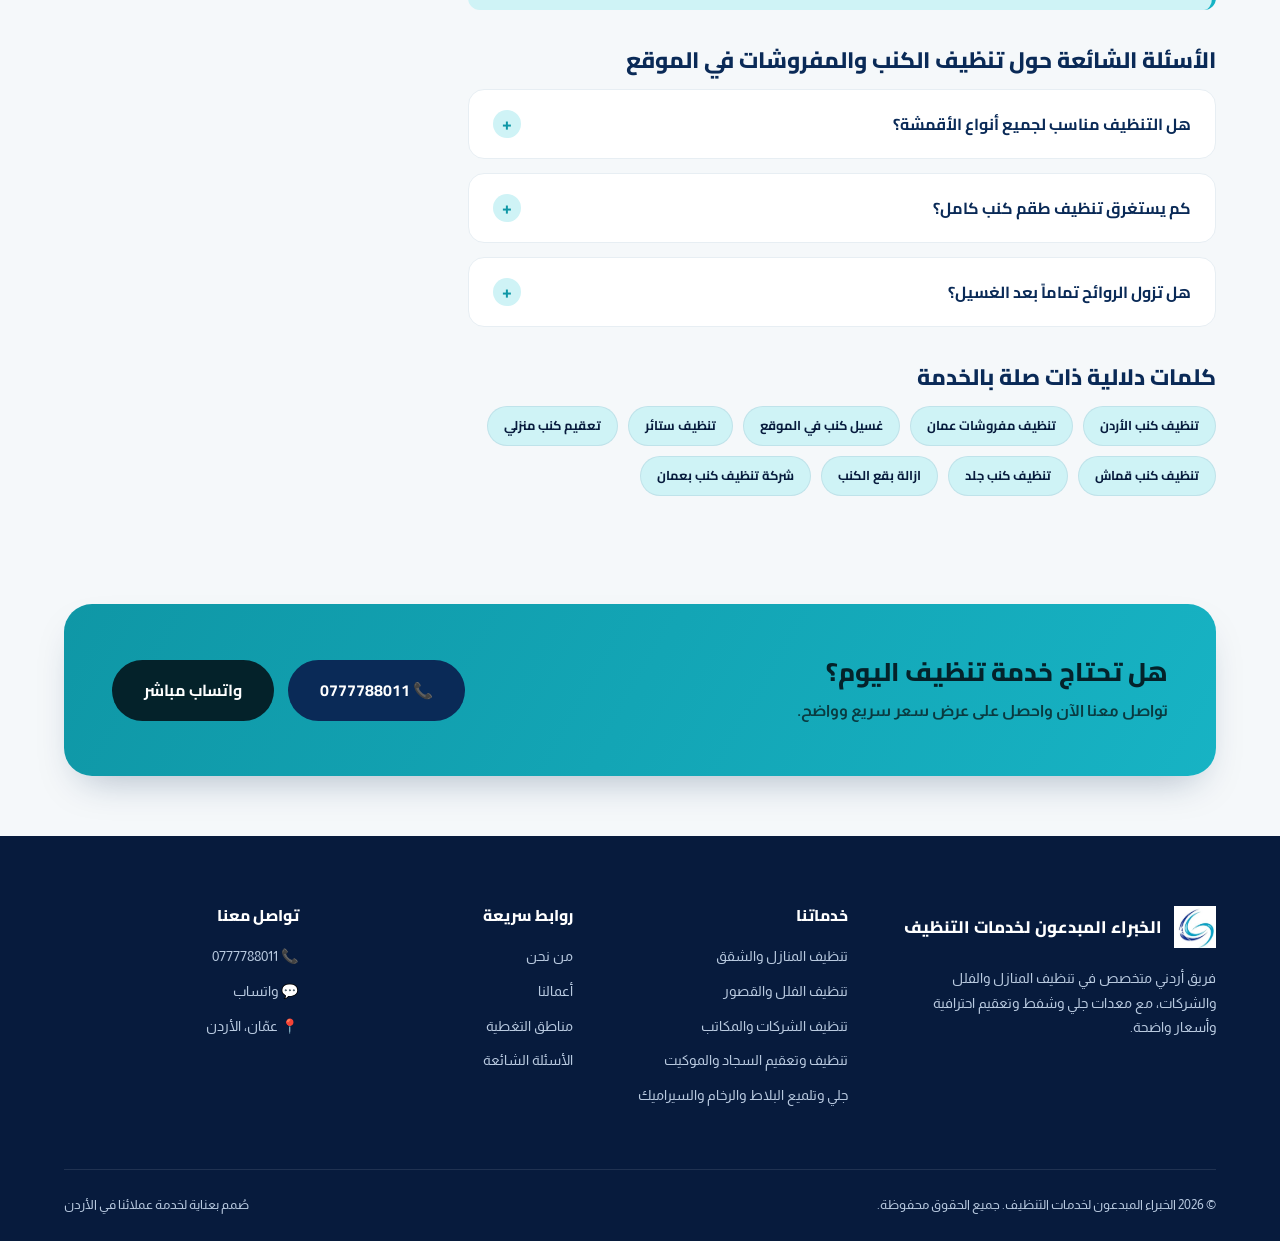
<file: services/tandheef-kanab-wal-mafrushat.html>
<!DOCTYPE html>
<html lang="ar" dir="rtl">
<head>
<meta charset="UTF-8">
<meta name="viewport" content="width=device-width, initial-scale=1.0">
<title>تنظيف كنب ومفروشات في الموقع | تعقيم بدون نقل الأثاث</title>
<meta name="description" content="تنظيف وتعقيم الكنب والمفروشات والستائر في موقعها مباشرة دون الحاجة لنقلها. خدمة احترافية في الأردن. اتصل الآن: 0777788011.">
<meta name="keywords" content="تنظيف كنب الأردن, تنظيف مفروشات عمان, غسيل كنب في الموقع, تنظيف ستائر, تعقيم كنب منزلي, تنظيف كنب قماش, تنظيف كنب جلد, ازالة بقع الكنب, شركة تنظيف كنب بعمان">
<meta name="robots" content="index, follow, max-image-preview:large">
<meta name="author" content="الخبراء المبدعون لخدمات التنظيف">
<link rel="canonical" href="https://creativesexperts.com/services/tandheef-kanab-wal-mafrushat.html">
<meta name="theme-color" content="#0A2A57">

<meta property="og:type" content="article">
<meta property="og:locale" content="ar_JO">
<meta property="og:site_name" content="الخبراء المبدعون لخدمات التنظيف">
<meta property="og:title" content="تنظيف كنب ومفروشات في الموقع | تعقيم بدون نقل الأثاث">
<meta property="og:description" content="تنظيف وتعقيم الكنب والمفروشات والستائر في موقعها مباشرة دون الحاجة لنقلها. خدمة احترافية في الأردن. اتصل الآن: 0777788011.">
<meta property="og:image" content="https://creativesexperts.com/assets/tandheef-kanab-sijad.jpg">
<meta property="og:url" content="https://creativesexperts.com/services/tandheef-kanab-wal-mafrushat.html">

<meta name="twitter:card" content="summary_large_image">
<meta name="twitter:title" content="تنظيف كنب ومفروشات في الموقع | تعقيم بدون نقل الأثاث">
<meta name="twitter:description" content="تنظيف وتعقيم الكنب والمفروشات والستائر في موقعها مباشرة دون الحاجة لنقلها. خدمة احترافية في الأردن. اتصل الآن: 0777788011.">

<link rel="icon" type="image/png" sizes="32x32" href="../assets/favicon-32.png">
<link rel="icon" type="image/png" sizes="192x192" href="../assets/favicon-192.png">
<link rel="apple-touch-icon" href="../assets/favicon-192.png">
<link rel="preconnect" href="https://fonts.googleapis.com">
<link rel="preconnect" href="https://fonts.gstatic.com" crossorigin>
<link href="https://fonts.googleapis.com/css2?family=Cairo:wght@500;700;800;900&family=Almarai:wght@400;700;800&display=swap" rel="stylesheet">
<link rel="stylesheet" href="../assets/style.css">

<script type="application/ld+json">
{
  "@context": "https://schema.org",
  "@type": "Article",
  "headline": "تنظيف الكنب والمفروشات في الموقع",
  "description": "تنظيف وتعقيم الكنب والمفروشات والستائر في موقعها مباشرة دون الحاجة لنقلها. خدمة احترافية في الأردن. اتصل الآن: 0777788011.",
  "image": "https://creativesexperts.com/assets/tandheef-kanab-sijad.jpg",
  "author": {"@type":"Organization","name":"الخبراء المبدعون لخدمات التنظيف"},
  "publisher": {"@type":"Organization","name":"الخبراء المبدعون لخدمات التنظيف"},
  "mainEntityOfPage": "https://creativesexperts.com/services/tandheef-kanab-wal-mafrushat.html"
}
</script>
<script type="application/ld+json">
{
  "@context": "https://schema.org",
  "@type": "BreadcrumbList",
  "itemListElement": [
    {"@type":"ListItem","position":1,"name":"الرئيسية","item":"https://creativesexperts.com/"},
    {"@type":"ListItem","position":2,"name":"خدماتنا","item":"https://creativesexperts.com/#services"},
    {"@type":"ListItem","position":3,"name":"تنظيف الكنب والمفروشات في الموقع","item":"https://creativesexperts.com/services/tandheef-kanab-wal-mafrushat.html"}
  ]
}
</script>
<script type="application/ld+json">
{
  "@context": "https://schema.org",
  "@type": "FAQPage",
  "mainEntity": [{"@type":"Question","name":"هل التنظيف مناسب لجميع أنواع الأقمشة؟","acceptedAnswer":{"@type":"Answer","text":"نعم، نراعي نوع القماش ونستخدم الطريقة والمواد المناسبة له تحديداً، سواء كان قماشاً عادياً أو مخملياً أو جلدياً."}},
{"@type":"Question","name":"كم يستغرق تنظيف طقم كنب كامل؟","acceptedAnswer":{"@type":"Answer","text":"يعتمد على حجم الطقم، لكن غالباً يمكن إنجاز طقم كامل خلال ساعة إلى ساعتين."}},
{"@type":"Question","name":"هل تزول الروائح تماماً بعد الغسيل؟","acceptedAnswer":{"@type":"Answer","text":"التنظيف العميق يزيل غالبية الروائح العالقة في الأقمشة بشكل ملحوظ."}}]
}
</script>
</head>
<body>

<div class="topbar">
  <div class="container">
    <div class="tb-links">
      <a href="tel:+962777788011">📞 0777788011</a>
      <span>خدمة متاحة 7 أيام في الأسبوع</span>
    </div>
    <span>تغطية العاصمة عمان وجميع محافظات الأردن</span>
  </div>
</div>

<header class="main-nav">
  <div class="container nav-inner">
    <a href="../index.html" class="brand">
      <img src="../assets/logo-icon.png" alt="شعار الخبراء المبدعون لخدمات التنظيف" width="46" height="46">
      <span class="name">الخبراء المبدعون<span>لخدمات التنظيف</span></span>
    </a>
    <nav class="links">
      <a href="../index.html">الرئيسية</a>
      <a href="../index.html#about">من نحن</a>
      <a href="../index.html#services">خدماتنا</a>
      <a href="../index.html#gallery">أعمالنا</a>
      <a href="../index.html#areas">مناطق التغطية</a>
      <a href="../index.html#faq">الأسئلة الشائعة</a>
      <a href="../index.html#contact">تواصل معنا</a>
    </nav>
    <div class="nav-cta">
      <a class="nav-phone" href="tel:+962777788011">
        <svg width="20" height="20" viewBox="0 0 24 24" fill="none" stroke="#0A2A57" stroke-width="2"><path d="M22 16.92v3a2 2 0 0 1-2.18 2 19.79 19.79 0 0 1-8.63-3.07 19.5 19.5 0 0 1-6-6 19.79 19.79 0 0 1-3.07-8.67A2 2 0 0 1 4.11 2h3a2 2 0 0 1 2 1.72c.127.96.362 1.903.7 2.81a2 2 0 0 1-.45 2.11L8.09 9.91a16 16 0 0 0 6 6l1.27-1.27a2 2 0 0 1 2.11-.45c.907.338 1.85.573 2.81.7A2 2 0 0 1 22 16.92z"/></svg>
        <span>0777788011</span>
      </a>
      <a href="https://wa.me/962777788011" class="btn btn-primary" target="_blank" rel="noopener">احجز الآن</a>
    </div>
  </div>
</header>

<div class="container">
  <div class="breadcrumb">
    <a href="../index.html">الرئيسية</a><span>/</span>
    <a href="../index.html#services">خدماتنا</a><span>/</span>
    تنظيف الكنب والمفروشات في الموقع
  </div>

  <div class="article-hero">
    <img src="../assets/tandheef-kanab-sijad.jpg" alt="تنظيف وتعقيم الكنب والمفروشات في الموقع" loading="eager">
    <div class="overlay"><h1>تنظيف الكنب والمفروشات في الموقع في الأردن</h1></div>
  </div>
  <div class="article-meta">
    <span>📁 خدمة رقم 05 من خدماتنا</span>
    <span>🕗 مقال مرجعي محدّث</span>
    <span>📍 يغطي عمّان وجميع المحافظات</span>
  </div>
</div>

<section class="section" style="padding-top:20px;">
  <div class="container article-layout">
    <article class="prose">
      <p>الكنب والمفروشات من أكثر قطع الأثاث تعرضاً للاستخدام اليومي، وبالتالي لتراكم الغبار والبقع والروائح. نقل الكنب لمركز تنظيف خارجي مكلف وغير عملي غالباً، لذا توفر خدمتنا حلاً عملياً بتنظيفه في مكانه مباشرة.</p>
      <h2>لماذا التنظيف في الموقع هو الخيار الأفضل؟</h2>
<p>نقل الكنب يعني تفكيك المكان لفترة، ومخاطرة تلف أو خدش الأثاث أثناء الحمل والنقل، إضافة إلى تكلفة النقل ذهاباً وإياباً. التنظيف في الموقع يوفر عليك كل ذلك، مع نتيجة لا تقل جودة عن التنظيف الخارجي.</p>
<h2>خطوات تنظيف الكنب الاحترافي</h2>
<ul><li>فحص نوع القماش قبل البدء لاختيار المادة المناسبة</li><li>إزالة الغبار السطحي بالشفط أولاً</li><li>معالجة البقع الموضعية بمواد مخصصة</li><li>الغسيل العميق بالشفط والبخار</li><li>تجفيف سريع باستخدام معدات شفط قوية</li></ul>
<h2>العناية بأنواع الأقمشة المختلفة</h2>
<p>ليست كل الأقمشة متشابهة؛ القماش المخملي يحتاج عناية مختلفة عن الجلد الطبيعي أو الأقمشة الصناعية. نحدد نوع القماش أولاً لاختيار طريقة التنظيف الأنسب التي تحافظ على ملمسه ولونه الأصلي.</p>
<h2>خدمات إضافية مرتبطة</h2>
<p>بالإضافة إلى الكنب، نقدم أيضاً تنظيف السجاد والموكيت والبرادي في نفس الزيارة، ما يوفر عليك تنسيق أكثر من موعد لخدمات منفصلة.</p>

      <blockquote>هل تحتاج تنظيف الكنب والمفروشات في الموقع الآن؟ تواصل معنا هاتفياً أو عبر واتساب على 0777788011 واحصل على عرض سعر واضح بدون رسوم خفية.</blockquote>

      <h2>الأسئلة الشائعة حول تنظيف الكنب والمفروشات في الموقع</h2>
      <div class="faq-list" style="margin-top:6px;">
        <div class="faq-item">
  <div class="faq-q">هل التنظيف مناسب لجميع أنواع الأقمشة؟ <span class="plus">+</span></div>
  <div class="faq-a"><p>نعم، نراعي نوع القماش ونستخدم الطريقة والمواد المناسبة له تحديداً، سواء كان قماشاً عادياً أو مخملياً أو جلدياً.</p></div>
</div>
<div class="faq-item">
  <div class="faq-q">كم يستغرق تنظيف طقم كنب كامل؟ <span class="plus">+</span></div>
  <div class="faq-a"><p>يعتمد على حجم الطقم، لكن غالباً يمكن إنجاز طقم كامل خلال ساعة إلى ساعتين.</p></div>
</div>
<div class="faq-item">
  <div class="faq-q">هل تزول الروائح تماماً بعد الغسيل؟ <span class="plus">+</span></div>
  <div class="faq-a"><p>التنظيف العميق يزيل غالبية الروائح العالقة في الأقمشة بشكل ملحوظ.</p></div>
</div>

      </div>

      <h2>كلمات دلالية ذات صلة بالخدمة</h2>
      <div class="keyword-cloud">
        <span>تنظيف كنب الأردن</span>
<span>تنظيف مفروشات عمان</span>
<span>غسيل كنب في الموقع</span>
<span>تنظيف ستائر</span>
<span>تعقيم كنب منزلي</span>
<span>تنظيف كنب قماش</span>
<span>تنظيف كنب جلد</span>
<span>ازالة بقع الكنب</span>
<span>شركة تنظيف كنب بعمان</span>

      </div>
    </article>

    <aside class="sidebar">
      <div class="side-cta">
        <h4>احصل على عرض سعر مجاني</h4>
        <p>تواصل معنا الآن وسنرد خلال دقائق.</p>
        <a href="tel:+962777788011" class="btn btn-primary">📞 0777788011</a>
        <a href="https://wa.me/962777788011" target="_blank" rel="noopener" class="btn btn-outline" style="color:var(--navy); border-color:#E1E8EE;">واتساب مباشر</a>
      </div>
      <div class="side-card">
        <h4>خدمات أخرى قد تهمك</h4>
        <ul><li><a href="tandheef-manazel-wa-shiqaq.html">→ تنظيف المنازل والشقق</a></li>
<li><a href="tandheef-felal-wa-qusoor.html">→ تنظيف الفلل والقصور</a></li>
<li><a href="tandheef-sharikat-wa-makateb.html">→ تنظيف الشركات والمكاتب</a></li>
<li><a href="tandheef-sijad-wa-mawkeet.html">→ تنظيف وتعقيم السجاد والموكيت</a></li>
</ul>
      </div>
    </aside>
  </div>
</section>

<section class="container" style="margin:20px auto 60px;">
  <div class="cta-band">
    <div>
      <h2>هل تحتاج خدمة تنظيف اليوم؟</h2>
      <p>تواصل معنا الآن واحصل على عرض سعر سريع وواضح.</p>
    </div>
    <div style="display:flex; gap:14px; flex-wrap:wrap;">
      <a href="tel:+962777788011" class="btn btn-navy">📞 0777788011</a>
      <a href="https://wa.me/962777788011" target="_blank" rel="noopener" class="btn" style="background:#04222A; color:#fff;">واتساب مباشر</a>
    </div>
  </div>
</section>

<footer>
  <div class="container">
    <div class="footer-grid">
      <div>
        <div class="footer-brand">
          <img src="../assets/logo-icon.png" alt="شعار الخبراء المبدعون لخدمات التنظيف" width="42" height="42">
          <span class="name">الخبراء المبدعون لخدمات التنظيف</span>
        </div>
        <p style="font-size:.9rem; max-width:320px;">فريق أردني متخصص في تنظيف المنازل والفلل والشركات، مع معدات جلي وشفط وتعقيم احترافية وأسعار واضحة.</p>
      </div>
      <div>
        <h4>خدماتنا</h4>
        <ul><li><a href="services/tandheef-manazel-wa-shiqaq.html">تنظيف المنازل والشقق</a></li>
<li><a href="services/tandheef-felal-wa-qusoor.html">تنظيف الفلل والقصور</a></li>
<li><a href="services/tandheef-sharikat-wa-makateb.html">تنظيف الشركات والمكاتب</a></li>
<li><a href="services/tandheef-sijad-wa-mawkeet.html">تنظيف وتعقيم السجاد والموكيت</a></li>
<li><a href="services/jaly-tlmeea-balat.html">جلي وتلميع البلاط والرخام والسيراميك</a></li>
</ul>
      </div>
      <div>
        <h4>روابط سريعة</h4>
        <ul>
          <li><a href="../index.html#about">من نحن</a></li>
          <li><a href="../index.html#gallery">أعمالنا</a></li>
          <li><a href="../index.html#areas">مناطق التغطية</a></li>
          <li><a href="../index.html#faq">الأسئلة الشائعة</a></li>
        </ul>
      </div>
      <div>
        <h4>تواصل معنا</h4>
        <ul>
          <li><a href="tel:+962777788011">📞 0777788011</a></li>
          <li><a href="https://wa.me/962777788011" target="_blank" rel="noopener">💬 واتساب</a></li>
          <li><span>📍 عمّان، الأردن</span></li>
        </ul>
      </div>
    </div>
    <div class="footer-bottom">
      <span>© 2026 الخبراء المبدعون لخدمات التنظيف. جميع الحقوق محفوظة.</span>
      <span>صُمم بعناية لخدمة عملائنا في الأردن</span>
    </div>
  </div>
</footer>

<a href="https://wa.me/962777788011" target="_blank" rel="noopener" class="wa-float" aria-label="تواصل عبر واتساب">
  <svg width="30" height="30" viewBox="0 0 24 24" fill="#fff"><path d="M17.6 6.32A7.85 7.85 0 0012.05 4a7.94 7.94 0 00-6.9 11.9L4 20l4.2-1.1a7.9 7.9 0 003.85 1h0a7.94 7.94 0 007.94-7.94 7.85 7.85 0 00-2.39-5.64zM12.05 18.4h0a6.5 6.5 0 01-3.32-.91l-.24-.14-2.47.65.66-2.41-.16-.25a6.55 6.55 0 011.02-8.53 6.5 6.5 0 019.19 9.19 6.5 6.5 0 01-4.68 2.4zm3.58-4.86c-.2-.1-1.16-.57-1.34-.64s-.31-.1-.44.1-.5.64-.62.77-.23.15-.43.05a5.4 5.4 0 01-1.59-.98 6 6 0 01-1.1-1.37c-.12-.2 0-.3.09-.4s.2-.23.29-.35a1.3 1.3 0 00.2-.33.36.36 0 000-.35c-.05-.1-.44-1.06-.6-1.45s-.32-.33-.44-.33-.24 0-.37 0a.7.7 0 00-.51.24 2.15 2.15 0 00-.67 1.6 3.74 3.74 0 00.78 1.98 8.6 8.6 0 003.28 2.9c.46.2.82.32 1.1.4a2.65 2.65 0 001.22.08 2 2 0 001.31-.92 1.62 1.62 0 00.11-.92c-.05-.08-.18-.13-.38-.23z"/></svg>
</a>

<script>
document.querySelectorAll('.faq-item').forEach(function(item){
  item.querySelector('.faq-q').addEventListener('click', function(){
    var wasOpen = item.classList.contains('open');
    document.querySelectorAll('.faq-item').forEach(function(i){ i.classList.remove('open'); });
    if(!wasOpen) item.classList.add('open');
  });
});
</script>
</body>
</html>
</file>
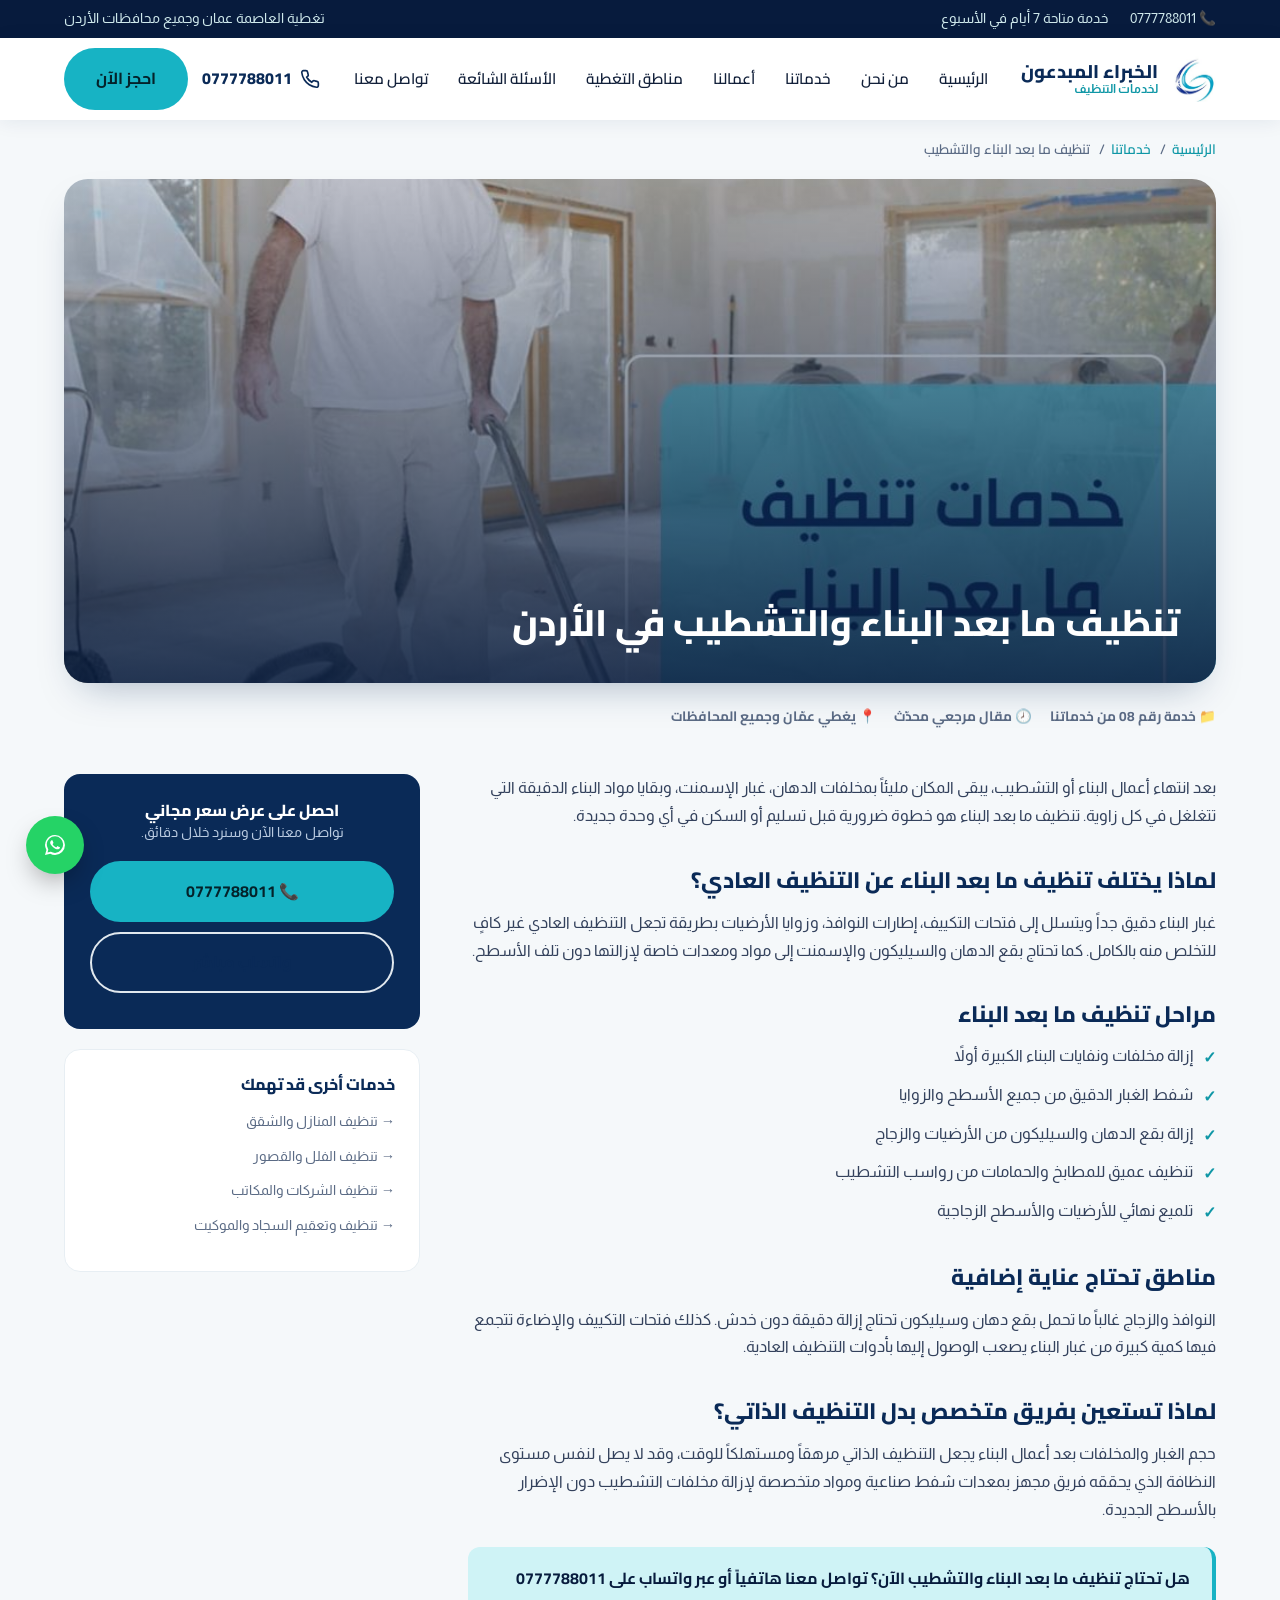
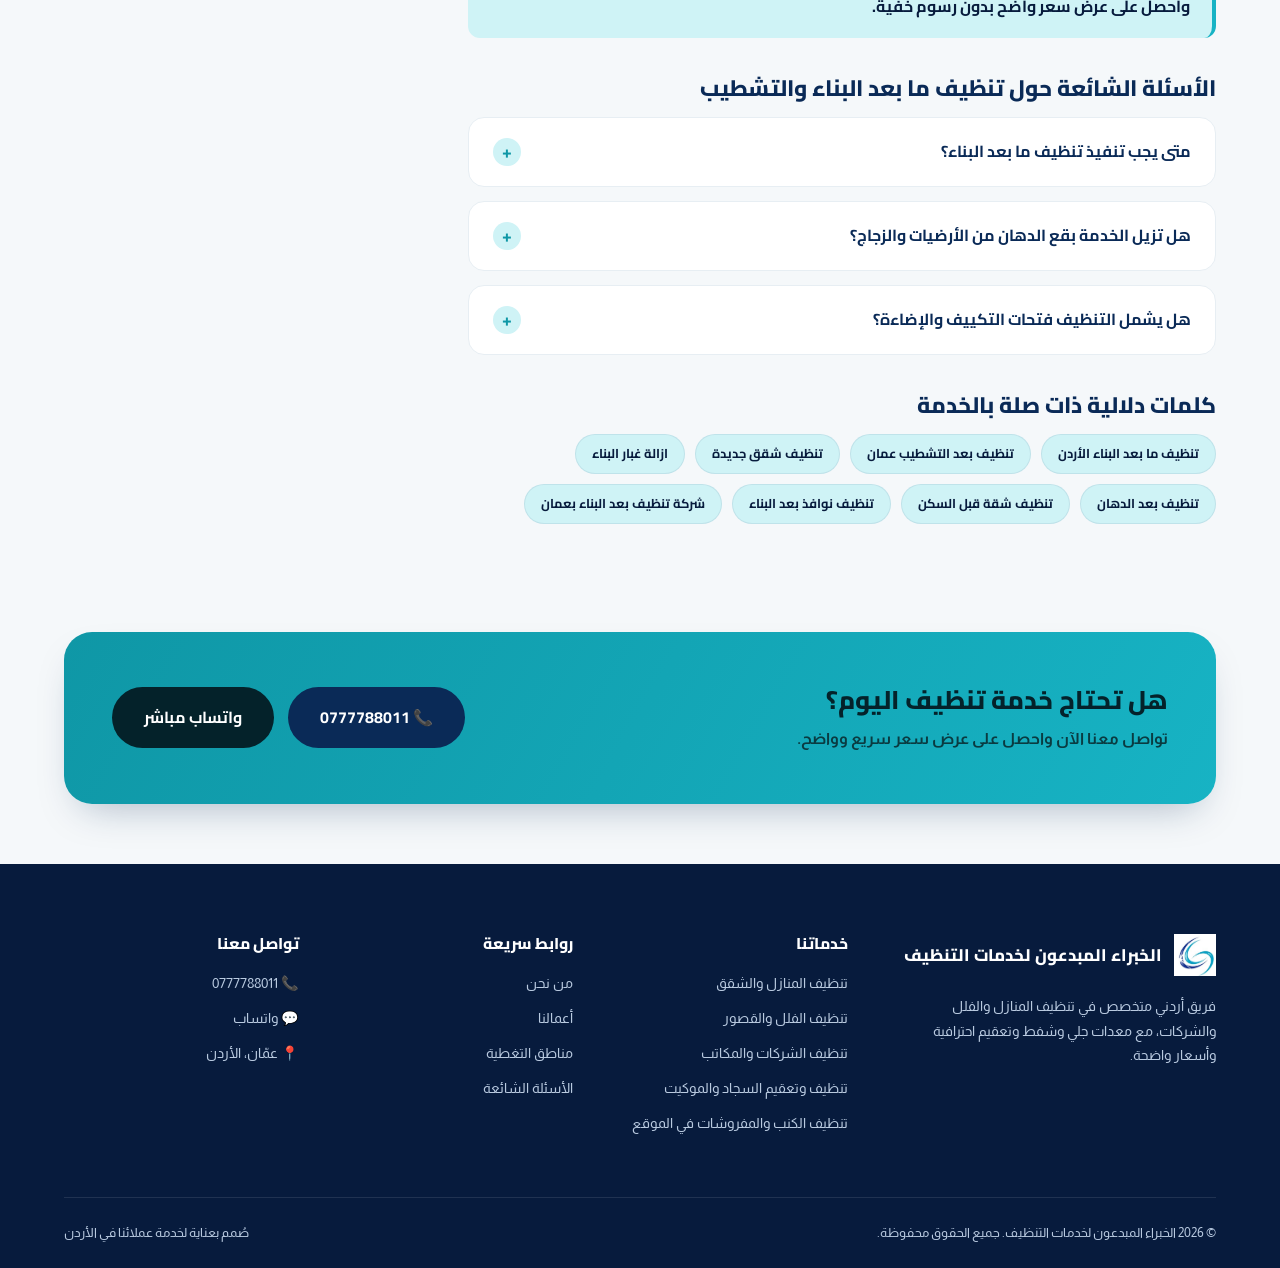
<file: services/tandheef-ma-baad-albina.html>
<!DOCTYPE html>
<html lang="ar" dir="rtl">
<head>
<meta charset="UTF-8">
<meta name="viewport" content="width=device-width, initial-scale=1.0">
<title>تنظيف ما بعد البناء في الأردن | تسليم مكان جاهز للسكن</title>
<meta name="description" content="خدمة تنظيف ما بعد البناء والتشطيب تزيل مخلفات الدهان والأتربة الدقيقة وتسلمك المكان جاهزاً للسكن مباشرة. اتصل الآن: 0777788011.">
<meta name="keywords" content="تنظيف ما بعد البناء الأردن, تنظيف بعد التشطيب عمان, تنظيف شقق جديدة, ازالة غبار البناء, تنظيف بعد الدهان, تنظيف شقة قبل السكن, تنظيف نوافذ بعد البناء, شركة تنظيف بعد البناء بعمان">
<meta name="robots" content="index, follow, max-image-preview:large">
<meta name="author" content="الخبراء المبدعون لخدمات التنظيف">
<link rel="canonical" href="https://creativesexperts.com/services/tandheef-ma-baad-albina.html">
<meta name="theme-color" content="#0A2A57">

<meta property="og:type" content="article">
<meta property="og:locale" content="ar_JO">
<meta property="og:site_name" content="الخبراء المبدعون لخدمات التنظيف">
<meta property="og:title" content="تنظيف ما بعد البناء في الأردن | تسليم مكان جاهز للسكن">
<meta property="og:description" content="خدمة تنظيف ما بعد البناء والتشطيب تزيل مخلفات الدهان والأتربة الدقيقة وتسلمك المكان جاهزاً للسكن مباشرة. اتصل الآن: 0777788011.">
<meta property="og:image" content="https://creativesexperts.com/assets/tandheef-ma-baad-al-bina.jpg">
<meta property="og:url" content="https://creativesexperts.com/services/tandheef-ma-baad-albina.html">

<meta name="twitter:card" content="summary_large_image">
<meta name="twitter:title" content="تنظيف ما بعد البناء في الأردن | تسليم مكان جاهز للسكن">
<meta name="twitter:description" content="خدمة تنظيف ما بعد البناء والتشطيب تزيل مخلفات الدهان والأتربة الدقيقة وتسلمك المكان جاهزاً للسكن مباشرة. اتصل الآن: 0777788011.">

<link rel="icon" type="image/png" sizes="32x32" href="../assets/favicon-32.png">
<link rel="icon" type="image/png" sizes="192x192" href="../assets/favicon-192.png">
<link rel="apple-touch-icon" href="../assets/favicon-192.png">
<link rel="preconnect" href="https://fonts.googleapis.com">
<link rel="preconnect" href="https://fonts.gstatic.com" crossorigin>
<link href="https://fonts.googleapis.com/css2?family=Cairo:wght@500;700;800;900&family=Almarai:wght@400;700;800&display=swap" rel="stylesheet">
<link rel="stylesheet" href="../assets/style.css">

<script type="application/ld+json">
{
  "@context": "https://schema.org",
  "@type": "Article",
  "headline": "تنظيف ما بعد البناء والتشطيب",
  "description": "خدمة تنظيف ما بعد البناء والتشطيب تزيل مخلفات الدهان والأتربة الدقيقة وتسلمك المكان جاهزاً للسكن مباشرة. اتصل الآن: 0777788011.",
  "image": "https://creativesexperts.com/assets/tandheef-ma-baad-al-bina.jpg",
  "author": {"@type":"Organization","name":"الخبراء المبدعون لخدمات التنظيف"},
  "publisher": {"@type":"Organization","name":"الخبراء المبدعون لخدمات التنظيف"},
  "mainEntityOfPage": "https://creativesexperts.com/services/tandheef-ma-baad-albina.html"
}
</script>
<script type="application/ld+json">
{
  "@context": "https://schema.org",
  "@type": "BreadcrumbList",
  "itemListElement": [
    {"@type":"ListItem","position":1,"name":"الرئيسية","item":"https://creativesexperts.com/"},
    {"@type":"ListItem","position":2,"name":"خدماتنا","item":"https://creativesexperts.com/#services"},
    {"@type":"ListItem","position":3,"name":"تنظيف ما بعد البناء والتشطيب","item":"https://creativesexperts.com/services/tandheef-ma-baad-albina.html"}
  ]
}
</script>
<script type="application/ld+json">
{
  "@context": "https://schema.org",
  "@type": "FAQPage",
  "mainEntity": [{"@type":"Question","name":"متى يجب تنفيذ تنظيف ما بعد البناء؟","acceptedAnswer":{"@type":"Answer","text":"بعد انتهاء جميع أعمال التشطيب والدهان مباشرة، وقبل إدخال الأثاث للوحدة السكنية أو التجارية."}},
{"@type":"Question","name":"هل تزيل الخدمة بقع الدهان من الأرضيات والزجاج؟","acceptedAnswer":{"@type":"Answer","text":"نعم، نستخدم مواد ومعدات مخصصة لإزالة بقع الدهان والسيليكون دون خدش الأسطح."}},
{"@type":"Question","name":"هل يشمل التنظيف فتحات التكييف والإضاءة؟","acceptedAnswer":{"@type":"Answer","text":"نعم، نولي عناية خاصة لهذه المناطق نظراً لتراكم غبار البناء الدقيق فيها بكثافة."}}]
}
</script>
</head>
<body>

<div class="topbar">
  <div class="container">
    <div class="tb-links">
      <a href="tel:+962777788011">📞 0777788011</a>
      <span>خدمة متاحة 7 أيام في الأسبوع</span>
    </div>
    <span>تغطية العاصمة عمان وجميع محافظات الأردن</span>
  </div>
</div>

<header class="main-nav">
  <div class="container nav-inner">
    <a href="../index.html" class="brand">
      <img src="../assets/logo-icon.png" alt="شعار الخبراء المبدعون لخدمات التنظيف" width="46" height="46">
      <span class="name">الخبراء المبدعون<span>لخدمات التنظيف</span></span>
    </a>
    <nav class="links">
      <a href="../index.html">الرئيسية</a>
      <a href="../index.html#about">من نحن</a>
      <a href="../index.html#services">خدماتنا</a>
      <a href="../index.html#gallery">أعمالنا</a>
      <a href="../index.html#areas">مناطق التغطية</a>
      <a href="../index.html#faq">الأسئلة الشائعة</a>
      <a href="../index.html#contact">تواصل معنا</a>
    </nav>
    <div class="nav-cta">
      <a class="nav-phone" href="tel:+962777788011">
        <svg width="20" height="20" viewBox="0 0 24 24" fill="none" stroke="#0A2A57" stroke-width="2"><path d="M22 16.92v3a2 2 0 0 1-2.18 2 19.79 19.79 0 0 1-8.63-3.07 19.5 19.5 0 0 1-6-6 19.79 19.79 0 0 1-3.07-8.67A2 2 0 0 1 4.11 2h3a2 2 0 0 1 2 1.72c.127.96.362 1.903.7 2.81a2 2 0 0 1-.45 2.11L8.09 9.91a16 16 0 0 0 6 6l1.27-1.27a2 2 0 0 1 2.11-.45c.907.338 1.85.573 2.81.7A2 2 0 0 1 22 16.92z"/></svg>
        <span>0777788011</span>
      </a>
      <a href="https://wa.me/962777788011" class="btn btn-primary" target="_blank" rel="noopener">احجز الآن</a>
    </div>
  </div>
</header>

<div class="container">
  <div class="breadcrumb">
    <a href="../index.html">الرئيسية</a><span>/</span>
    <a href="../index.html#services">خدماتنا</a><span>/</span>
    تنظيف ما بعد البناء والتشطيب
  </div>

  <div class="article-hero">
    <img src="../assets/tandheef-ma-baad-al-bina.jpg" alt="تنظيف ما بعد البناء والتشطيب" loading="eager">
    <div class="overlay"><h1>تنظيف ما بعد البناء والتشطيب في الأردن</h1></div>
  </div>
  <div class="article-meta">
    <span>📁 خدمة رقم 08 من خدماتنا</span>
    <span>🕗 مقال مرجعي محدّث</span>
    <span>📍 يغطي عمّان وجميع المحافظات</span>
  </div>
</div>

<section class="section" style="padding-top:20px;">
  <div class="container article-layout">
    <article class="prose">
      <p>بعد انتهاء أعمال البناء أو التشطيب، يبقى المكان مليئاً بمخلفات الدهان، غبار الإسمنت، وبقايا مواد البناء الدقيقة التي تتغلغل في كل زاوية. تنظيف ما بعد البناء هو خطوة ضرورية قبل تسليم أو السكن في أي وحدة جديدة.</p>
      <h2>لماذا يختلف تنظيف ما بعد البناء عن التنظيف العادي؟</h2>
<p>غبار البناء دقيق جداً ويتسلل إلى فتحات التكييف، إطارات النوافذ، وزوايا الأرضيات بطريقة تجعل التنظيف العادي غير كافٍ للتخلص منه بالكامل. كما تحتاج بقع الدهان والسيليكون والإسمنت إلى مواد ومعدات خاصة لإزالتها دون تلف الأسطح.</p>
<h2>مراحل تنظيف ما بعد البناء</h2>
<ul><li>إزالة مخلفات ونفايات البناء الكبيرة أولاً</li><li>شفط الغبار الدقيق من جميع الأسطح والزوايا</li><li>إزالة بقع الدهان والسيليكون من الأرضيات والزجاج</li><li>تنظيف عميق للمطابخ والحمامات من رواسب التشطيب</li><li>تلميع نهائي للأرضيات والأسطح الزجاجية</li></ul>
<h2>مناطق تحتاج عناية إضافية</h2>
<p>النوافذ والزجاج غالباً ما تحمل بقع دهان وسيليكون تحتاج إزالة دقيقة دون خدش. كذلك فتحات التكييف والإضاءة تتجمع فيها كمية كبيرة من غبار البناء يصعب الوصول إليها بأدوات التنظيف العادية.</p>
<h2>لماذا تستعين بفريق متخصص بدل التنظيف الذاتي؟</h2>
<p>حجم الغبار والمخلفات بعد أعمال البناء يجعل التنظيف الذاتي مرهقاً ومستهلكاً للوقت، وقد لا يصل لنفس مستوى النظافة الذي يحققه فريق مجهز بمعدات شفط صناعية ومواد متخصصة لإزالة مخلفات التشطيب دون الإضرار بالأسطح الجديدة.</p>

      <blockquote>هل تحتاج تنظيف ما بعد البناء والتشطيب الآن؟ تواصل معنا هاتفياً أو عبر واتساب على 0777788011 واحصل على عرض سعر واضح بدون رسوم خفية.</blockquote>

      <h2>الأسئلة الشائعة حول تنظيف ما بعد البناء والتشطيب</h2>
      <div class="faq-list" style="margin-top:6px;">
        <div class="faq-item">
  <div class="faq-q">متى يجب تنفيذ تنظيف ما بعد البناء؟ <span class="plus">+</span></div>
  <div class="faq-a"><p>بعد انتهاء جميع أعمال التشطيب والدهان مباشرة، وقبل إدخال الأثاث للوحدة السكنية أو التجارية.</p></div>
</div>
<div class="faq-item">
  <div class="faq-q">هل تزيل الخدمة بقع الدهان من الأرضيات والزجاج؟ <span class="plus">+</span></div>
  <div class="faq-a"><p>نعم، نستخدم مواد ومعدات مخصصة لإزالة بقع الدهان والسيليكون دون خدش الأسطح.</p></div>
</div>
<div class="faq-item">
  <div class="faq-q">هل يشمل التنظيف فتحات التكييف والإضاءة؟ <span class="plus">+</span></div>
  <div class="faq-a"><p>نعم، نولي عناية خاصة لهذه المناطق نظراً لتراكم غبار البناء الدقيق فيها بكثافة.</p></div>
</div>

      </div>

      <h2>كلمات دلالية ذات صلة بالخدمة</h2>
      <div class="keyword-cloud">
        <span>تنظيف ما بعد البناء الأردن</span>
<span>تنظيف بعد التشطيب عمان</span>
<span>تنظيف شقق جديدة</span>
<span>ازالة غبار البناء</span>
<span>تنظيف بعد الدهان</span>
<span>تنظيف شقة قبل السكن</span>
<span>تنظيف نوافذ بعد البناء</span>
<span>شركة تنظيف بعد البناء بعمان</span>

      </div>
    </article>

    <aside class="sidebar">
      <div class="side-cta">
        <h4>احصل على عرض سعر مجاني</h4>
        <p>تواصل معنا الآن وسنرد خلال دقائق.</p>
        <a href="tel:+962777788011" class="btn btn-primary">📞 0777788011</a>
        <a href="https://wa.me/962777788011" target="_blank" rel="noopener" class="btn btn-outline" style="color:var(--navy); border-color:#E1E8EE;">واتساب مباشر</a>
      </div>
      <div class="side-card">
        <h4>خدمات أخرى قد تهمك</h4>
        <ul><li><a href="tandheef-manazel-wa-shiqaq.html">→ تنظيف المنازل والشقق</a></li>
<li><a href="tandheef-felal-wa-qusoor.html">→ تنظيف الفلل والقصور</a></li>
<li><a href="tandheef-sharikat-wa-makateb.html">→ تنظيف الشركات والمكاتب</a></li>
<li><a href="tandheef-sijad-wa-mawkeet.html">→ تنظيف وتعقيم السجاد والموكيت</a></li>
</ul>
      </div>
    </aside>
  </div>
</section>

<section class="container" style="margin:20px auto 60px;">
  <div class="cta-band">
    <div>
      <h2>هل تحتاج خدمة تنظيف اليوم؟</h2>
      <p>تواصل معنا الآن واحصل على عرض سعر سريع وواضح.</p>
    </div>
    <div style="display:flex; gap:14px; flex-wrap:wrap;">
      <a href="tel:+962777788011" class="btn btn-navy">📞 0777788011</a>
      <a href="https://wa.me/962777788011" target="_blank" rel="noopener" class="btn" style="background:#04222A; color:#fff;">واتساب مباشر</a>
    </div>
  </div>
</section>

<footer>
  <div class="container">
    <div class="footer-grid">
      <div>
        <div class="footer-brand">
          <img src="../assets/logo-icon.png" alt="شعار الخبراء المبدعون لخدمات التنظيف" width="42" height="42">
          <span class="name">الخبراء المبدعون لخدمات التنظيف</span>
        </div>
        <p style="font-size:.9rem; max-width:320px;">فريق أردني متخصص في تنظيف المنازل والفلل والشركات، مع معدات جلي وشفط وتعقيم احترافية وأسعار واضحة.</p>
      </div>
      <div>
        <h4>خدماتنا</h4>
        <ul><li><a href="services/tandheef-manazel-wa-shiqaq.html">تنظيف المنازل والشقق</a></li>
<li><a href="services/tandheef-felal-wa-qusoor.html">تنظيف الفلل والقصور</a></li>
<li><a href="services/tandheef-sharikat-wa-makateb.html">تنظيف الشركات والمكاتب</a></li>
<li><a href="services/tandheef-sijad-wa-mawkeet.html">تنظيف وتعقيم السجاد والموكيت</a></li>
<li><a href="services/tandheef-kanab-wal-mafrushat.html">تنظيف الكنب والمفروشات في الموقع</a></li>
</ul>
      </div>
      <div>
        <h4>روابط سريعة</h4>
        <ul>
          <li><a href="../index.html#about">من نحن</a></li>
          <li><a href="../index.html#gallery">أعمالنا</a></li>
          <li><a href="../index.html#areas">مناطق التغطية</a></li>
          <li><a href="../index.html#faq">الأسئلة الشائعة</a></li>
        </ul>
      </div>
      <div>
        <h4>تواصل معنا</h4>
        <ul>
          <li><a href="tel:+962777788011">📞 0777788011</a></li>
          <li><a href="https://wa.me/962777788011" target="_blank" rel="noopener">💬 واتساب</a></li>
          <li><span>📍 عمّان، الأردن</span></li>
        </ul>
      </div>
    </div>
    <div class="footer-bottom">
      <span>© 2026 الخبراء المبدعون لخدمات التنظيف. جميع الحقوق محفوظة.</span>
      <span>صُمم بعناية لخدمة عملائنا في الأردن</span>
    </div>
  </div>
</footer>

<a href="https://wa.me/962777788011" target="_blank" rel="noopener" class="wa-float" aria-label="تواصل عبر واتساب">
  <svg width="30" height="30" viewBox="0 0 24 24" fill="#fff"><path d="M17.6 6.32A7.85 7.85 0 0012.05 4a7.94 7.94 0 00-6.9 11.9L4 20l4.2-1.1a7.9 7.9 0 003.85 1h0a7.94 7.94 0 007.94-7.94 7.85 7.85 0 00-2.39-5.64zM12.05 18.4h0a6.5 6.5 0 01-3.32-.91l-.24-.14-2.47.65.66-2.41-.16-.25a6.55 6.55 0 011.02-8.53 6.5 6.5 0 019.19 9.19 6.5 6.5 0 01-4.68 2.4zm3.58-4.86c-.2-.1-1.16-.57-1.34-.64s-.31-.1-.44.1-.5.64-.62.77-.23.15-.43.05a5.4 5.4 0 01-1.59-.98 6 6 0 01-1.1-1.37c-.12-.2 0-.3.09-.4s.2-.23.29-.35a1.3 1.3 0 00.2-.33.36.36 0 000-.35c-.05-.1-.44-1.06-.6-1.45s-.32-.33-.44-.33-.24 0-.37 0a.7.7 0 00-.51.24 2.15 2.15 0 00-.67 1.6 3.74 3.74 0 00.78 1.98 8.6 8.6 0 003.28 2.9c.46.2.82.32 1.1.4a2.65 2.65 0 001.22.08 2 2 0 001.31-.92 1.62 1.62 0 00.11-.92c-.05-.08-.18-.13-.38-.23z"/></svg>
</a>

<script>
document.querySelectorAll('.faq-item').forEach(function(item){
  item.querySelector('.faq-q').addEventListener('click', function(){
    var wasOpen = item.classList.contains('open');
    document.querySelectorAll('.faq-item').forEach(function(i){ i.classList.remove('open'); });
    if(!wasOpen) item.classList.add('open');
  });
});
</script>
</body>
</html>
</file>
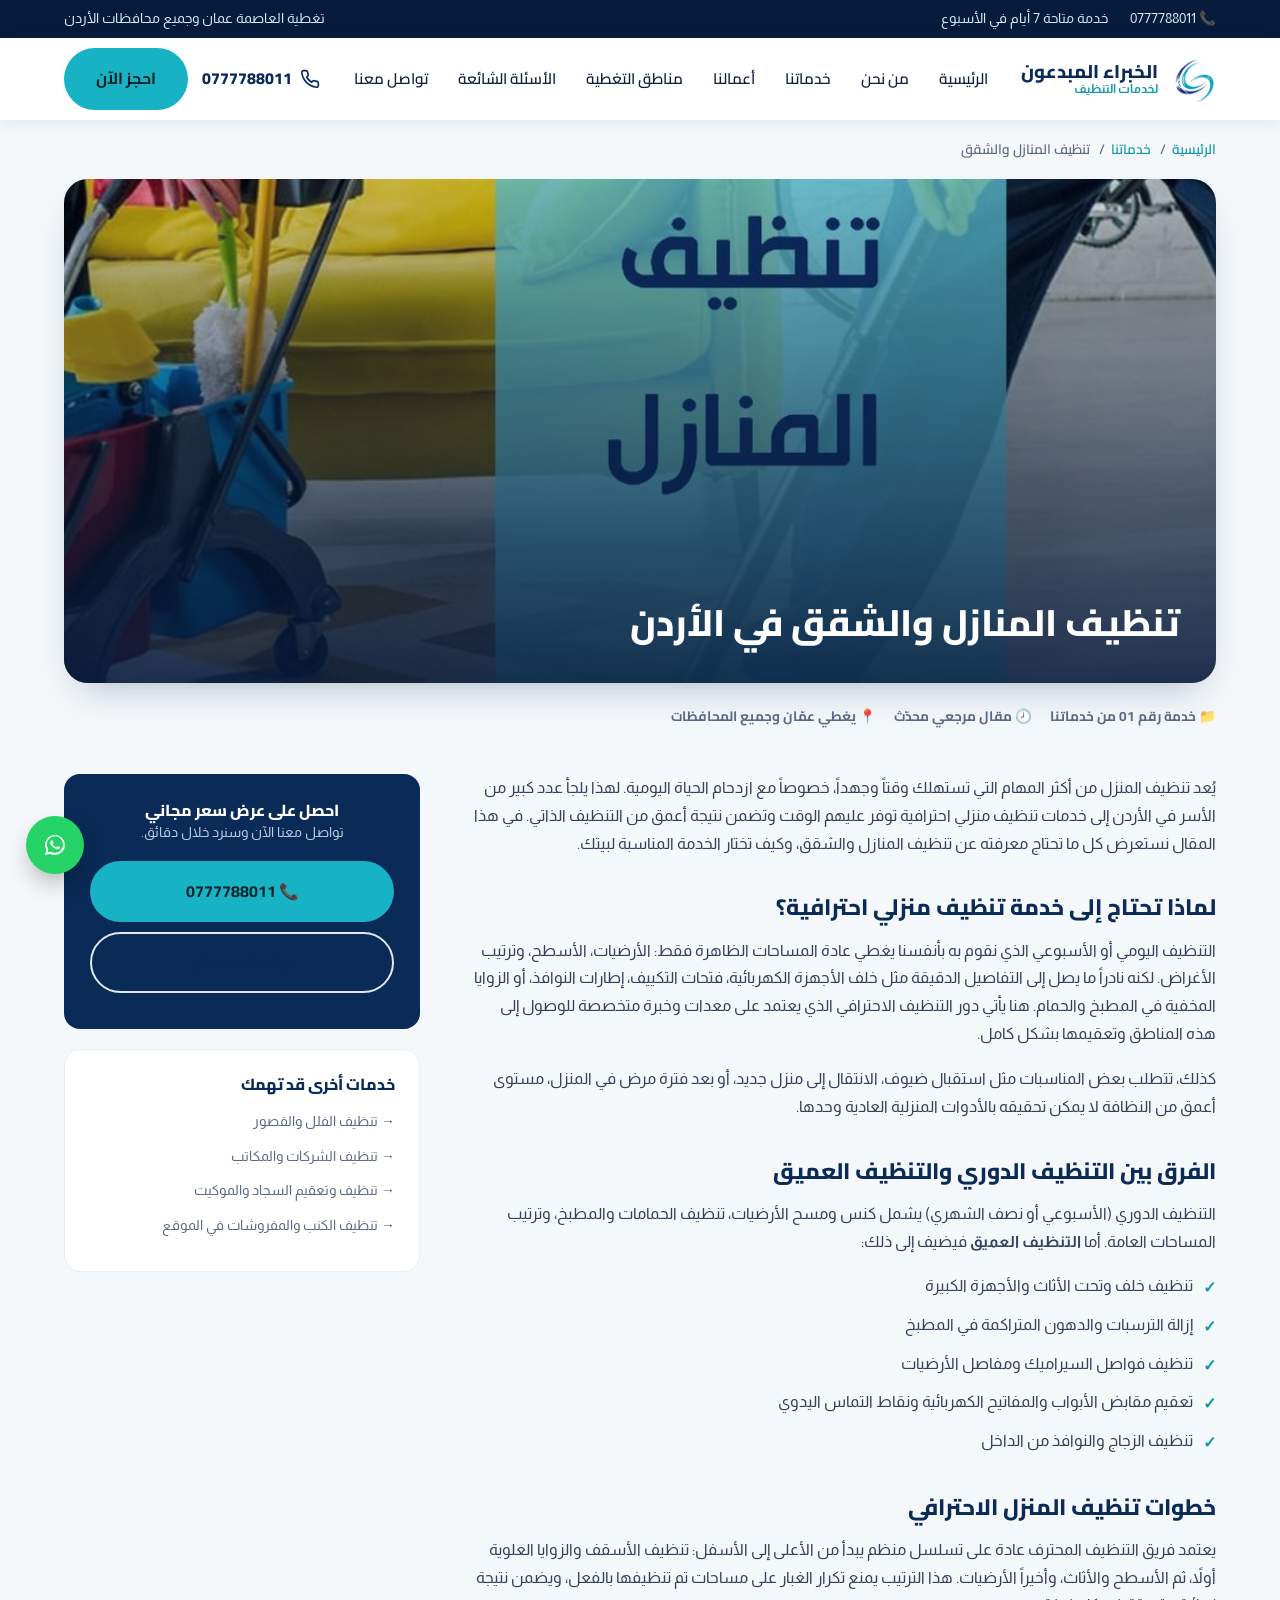
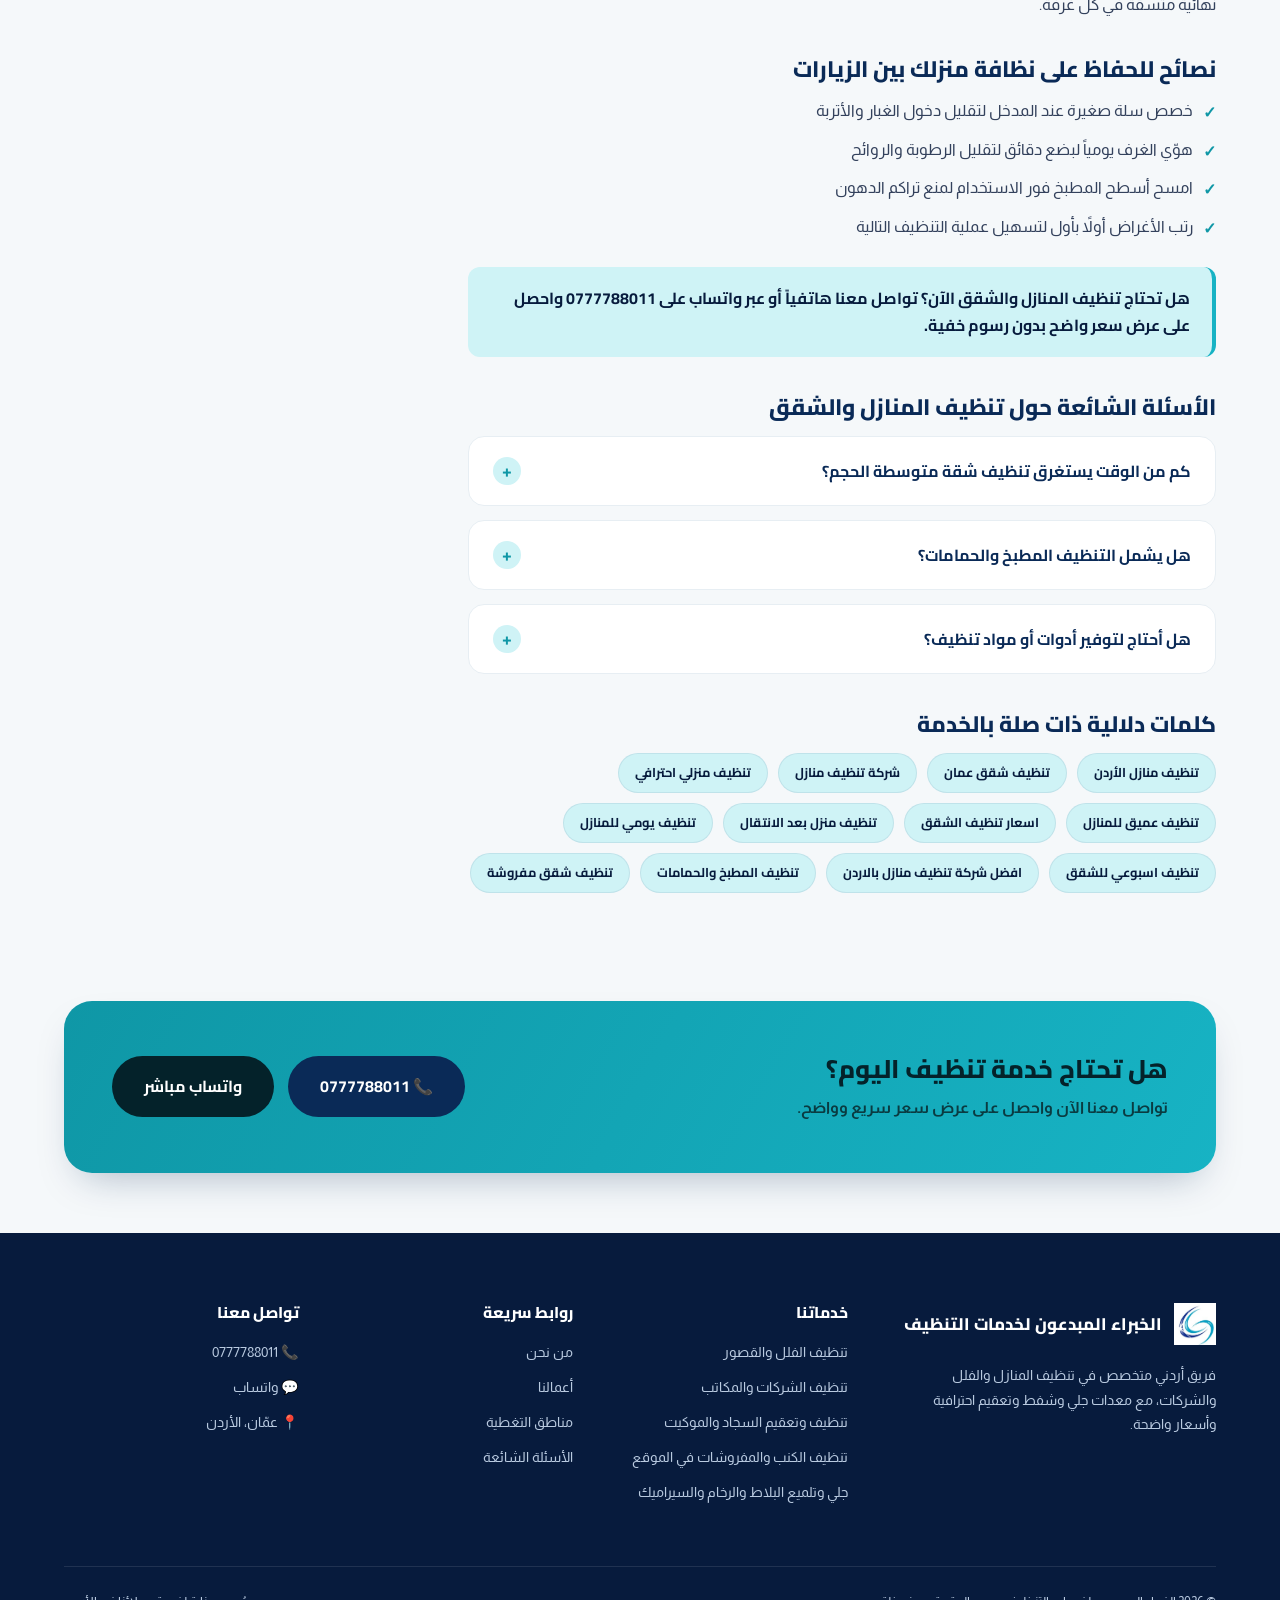
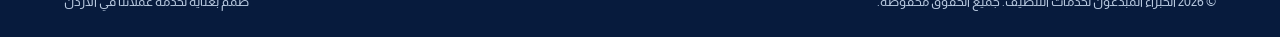
<file: services/tandheef-manazel-wa-shiqaq.html>
<!DOCTYPE html>
<html lang="ar" dir="rtl">
<head>
<meta charset="UTF-8">
<meta name="viewport" content="width=device-width, initial-scale=1.0">
<title>تنظيف منازل وشقق في الأردن | دليل شامل + خدمة احترافية</title>
<meta name="description" content="دليلك الشامل لتنظيف المنازل والشقق في الأردن: الفرق بين التنظيف الدوري والعميق، خطوات التنظيف الاحترافي، ونصائح عملية. اتصل الآن 0777788011.">
<meta name="keywords" content="تنظيف منازل الأردن, تنظيف شقق عمان, شركة تنظيف منازل, تنظيف منزلي احترافي, تنظيف عميق للمنازل, اسعار تنظيف الشقق, تنظيف منزل بعد الانتقال, تنظيف يومي للمنازل, تنظيف اسبوعي للشقق, افضل شركة تنظيف منازل بالاردن, تنظيف المطبخ والحمامات, تنظيف شقق مفروشة">
<meta name="robots" content="index, follow, max-image-preview:large">
<meta name="author" content="الخبراء المبدعون لخدمات التنظيف">
<link rel="canonical" href="https://creativesexperts.com/services/tandheef-manazel-wa-shiqaq.html">
<meta name="theme-color" content="#0A2A57">

<meta property="og:type" content="article">
<meta property="og:locale" content="ar_JO">
<meta property="og:site_name" content="الخبراء المبدعون لخدمات التنظيف">
<meta property="og:title" content="تنظيف منازل وشقق في الأردن | دليل شامل + خدمة احترافية">
<meta property="og:description" content="دليلك الشامل لتنظيف المنازل والشقق في الأردن: الفرق بين التنظيف الدوري والعميق، خطوات التنظيف الاحترافي، ونصائح عملية. اتصل الآن 0777788011.">
<meta property="og:image" content="https://creativesexperts.com/assets/tandheef-manazel.jpg">
<meta property="og:url" content="https://creativesexperts.com/services/tandheef-manazel-wa-shiqaq.html">

<meta name="twitter:card" content="summary_large_image">
<meta name="twitter:title" content="تنظيف منازل وشقق في الأردن | دليل شامل + خدمة احترافية">
<meta name="twitter:description" content="دليلك الشامل لتنظيف المنازل والشقق في الأردن: الفرق بين التنظيف الدوري والعميق، خطوات التنظيف الاحترافي، ونصائح عملية. اتصل الآن 0777788011.">

<link rel="icon" type="image/png" sizes="32x32" href="../assets/favicon-32.png">
<link rel="icon" type="image/png" sizes="192x192" href="../assets/favicon-192.png">
<link rel="apple-touch-icon" href="../assets/favicon-192.png">
<link rel="preconnect" href="https://fonts.googleapis.com">
<link rel="preconnect" href="https://fonts.gstatic.com" crossorigin>
<link href="https://fonts.googleapis.com/css2?family=Cairo:wght@500;700;800;900&family=Almarai:wght@400;700;800&display=swap" rel="stylesheet">
<link rel="stylesheet" href="../assets/style.css">

<script type="application/ld+json">
{
  "@context": "https://schema.org",
  "@type": "Article",
  "headline": "تنظيف المنازل والشقق",
  "description": "دليلك الشامل لتنظيف المنازل والشقق في الأردن: الفرق بين التنظيف الدوري والعميق، خطوات التنظيف الاحترافي، ونصائح عملية. اتصل الآن 0777788011.",
  "image": "https://creativesexperts.com/assets/tandheef-manazel.jpg",
  "author": {"@type":"Organization","name":"الخبراء المبدعون لخدمات التنظيف"},
  "publisher": {"@type":"Organization","name":"الخبراء المبدعون لخدمات التنظيف"},
  "mainEntityOfPage": "https://creativesexperts.com/services/tandheef-manazel-wa-shiqaq.html"
}
</script>
<script type="application/ld+json">
{
  "@context": "https://schema.org",
  "@type": "BreadcrumbList",
  "itemListElement": [
    {"@type":"ListItem","position":1,"name":"الرئيسية","item":"https://creativesexperts.com/"},
    {"@type":"ListItem","position":2,"name":"خدماتنا","item":"https://creativesexperts.com/#services"},
    {"@type":"ListItem","position":3,"name":"تنظيف المنازل والشقق","item":"https://creativesexperts.com/services/tandheef-manazel-wa-shiqaq.html"}
  ]
}
</script>
<script type="application/ld+json">
{
  "@context": "https://schema.org",
  "@type": "FAQPage",
  "mainEntity": [{"@type":"Question","name":"كم من الوقت يستغرق تنظيف شقة متوسطة الحجم؟","acceptedAnswer":{"@type":"Answer","text":"يعتمد ذلك على مساحة الشقة وحالتها، لكن التنظيف الشامل لشقة متوسطة يستغرق عادة بضع ساعات. نقدّر لك الوقت التقريبي عند المعاينة أو الاتفاق الهاتفي."}},
{"@type":"Question","name":"هل يشمل التنظيف المطبخ والحمامات؟","acceptedAnswer":{"@type":"Answer","text":"نعم، تشمل خدمة تنظيف المنازل جميع الغرف بما فيها المطبخ والحمامات، مع تركيز إضافي على نقاط التجمع الدهني والترسبات."}},
{"@type":"Question","name":"هل أحتاج لتوفير أدوات أو مواد تنظيف؟","acceptedAnswer":{"@type":"Answer","text":"لا، يصل فريقنا مجهزاً بكافة المعدات والمواد اللازمة لإنجاز الخدمة بالكامل."}}]
}
</script>
</head>
<body>

<div class="topbar">
  <div class="container">
    <div class="tb-links">
      <a href="tel:+962777788011">📞 0777788011</a>
      <span>خدمة متاحة 7 أيام في الأسبوع</span>
    </div>
    <span>تغطية العاصمة عمان وجميع محافظات الأردن</span>
  </div>
</div>

<header class="main-nav">
  <div class="container nav-inner">
    <a href="../index.html" class="brand">
      <img src="../assets/logo-icon.png" alt="شعار الخبراء المبدعون لخدمات التنظيف" width="46" height="46">
      <span class="name">الخبراء المبدعون<span>لخدمات التنظيف</span></span>
    </a>
    <nav class="links">
      <a href="../index.html">الرئيسية</a>
      <a href="../index.html#about">من نحن</a>
      <a href="../index.html#services">خدماتنا</a>
      <a href="../index.html#gallery">أعمالنا</a>
      <a href="../index.html#areas">مناطق التغطية</a>
      <a href="../index.html#faq">الأسئلة الشائعة</a>
      <a href="../index.html#contact">تواصل معنا</a>
    </nav>
    <div class="nav-cta">
      <a class="nav-phone" href="tel:+962777788011">
        <svg width="20" height="20" viewBox="0 0 24 24" fill="none" stroke="#0A2A57" stroke-width="2"><path d="M22 16.92v3a2 2 0 0 1-2.18 2 19.79 19.79 0 0 1-8.63-3.07 19.5 19.5 0 0 1-6-6 19.79 19.79 0 0 1-3.07-8.67A2 2 0 0 1 4.11 2h3a2 2 0 0 1 2 1.72c.127.96.362 1.903.7 2.81a2 2 0 0 1-.45 2.11L8.09 9.91a16 16 0 0 0 6 6l1.27-1.27a2 2 0 0 1 2.11-.45c.907.338 1.85.573 2.81.7A2 2 0 0 1 22 16.92z"/></svg>
        <span>0777788011</span>
      </a>
      <a href="https://wa.me/962777788011" class="btn btn-primary" target="_blank" rel="noopener">احجز الآن</a>
    </div>
  </div>
</header>

<div class="container">
  <div class="breadcrumb">
    <a href="../index.html">الرئيسية</a><span>/</span>
    <a href="../index.html#services">خدماتنا</a><span>/</span>
    تنظيف المنازل والشقق
  </div>

  <div class="article-hero">
    <img src="../assets/tandheef-manazel.jpg" alt="تنظيف منازل وشقق احترافي في الأردن" loading="eager">
    <div class="overlay"><h1>تنظيف المنازل والشقق في الأردن</h1></div>
  </div>
  <div class="article-meta">
    <span>📁 خدمة رقم 01 من خدماتنا</span>
    <span>🕗 مقال مرجعي محدّث</span>
    <span>📍 يغطي عمّان وجميع المحافظات</span>
  </div>
</div>

<section class="section" style="padding-top:20px;">
  <div class="container article-layout">
    <article class="prose">
      <p>يُعد تنظيف المنزل من أكثر المهام التي تستهلك وقتاً وجهداً، خصوصاً مع ازدحام الحياة اليومية. لهذا يلجأ عدد كبير من الأسر في الأردن إلى خدمات تنظيف منزلي احترافية توفر عليهم الوقت وتضمن نتيجة أعمق من التنظيف الذاتي. في هذا المقال نستعرض كل ما تحتاج معرفته عن تنظيف المنازل والشقق، وكيف تختار الخدمة المناسبة لبيتك.</p>
      <h2>لماذا تحتاج إلى خدمة تنظيف منزلي احترافية؟</h2>
<p>التنظيف اليومي أو الأسبوعي الذي نقوم به بأنفسنا يغطي عادة المساحات الظاهرة فقط: الأرضيات، الأسطح، وترتيب الأغراض. لكنه نادراً ما يصل إلى التفاصيل الدقيقة مثل خلف الأجهزة الكهربائية، فتحات التكييف، إطارات النوافذ، أو الزوايا المخفية في المطبخ والحمام. هنا يأتي دور التنظيف الاحترافي الذي يعتمد على معدات وخبرة متخصصة للوصول إلى هذه المناطق وتعقيمها بشكل كامل.</p><p>كذلك، تتطلب بعض المناسبات مثل استقبال ضيوف، الانتقال إلى منزل جديد، أو بعد فترة مرض في المنزل، مستوى أعمق من النظافة لا يمكن تحقيقه بالأدوات المنزلية العادية وحدها.</p>
<h2>الفرق بين التنظيف الدوري والتنظيف العميق</h2>
<p>التنظيف الدوري (الأسبوعي أو نصف الشهري) يشمل كنس ومسح الأرضيات، تنظيف الحمامات والمطبخ، وترتيب المساحات العامة. أما <strong>التنظيف العميق</strong> فيضيف إلى ذلك:</p><ul><li>تنظيف خلف وتحت الأثاث والأجهزة الكبيرة</li><li>إزالة الترسبات والدهون المتراكمة في المطبخ</li><li>تنظيف فواصل السيراميك ومفاصل الأرضيات</li><li>تعقيم مقابض الأبواب والمفاتيح الكهربائية ونقاط التماس اليدوي</li><li>تنظيف الزجاج والنوافذ من الداخل</li></ul>
<h2>خطوات تنظيف المنزل الاحترافي</h2>
<p>يعتمد فريق التنظيف المحترف عادة على تسلسل منظم يبدأ من الأعلى إلى الأسفل: تنظيف الأسقف والزوايا العلوية أولاً، ثم الأسطح والأثاث، وأخيراً الأرضيات. هذا الترتيب يمنع تكرار الغبار على مساحات تم تنظيفها بالفعل، ويضمن نتيجة نهائية متسقة في كل غرفة.</p>
<h2>نصائح للحفاظ على نظافة منزلك بين الزيارات</h2>
<ul><li>خصص سلة صغيرة عند المدخل لتقليل دخول الغبار والأتربة</li><li>هوّي الغرف يومياً لبضع دقائق لتقليل الرطوبة والروائح</li><li>امسح أسطح المطبخ فور الاستخدام لمنع تراكم الدهون</li><li>رتب الأغراض أولاً بأول لتسهيل عملية التنظيف التالية</li></ul>

      <blockquote>هل تحتاج تنظيف المنازل والشقق الآن؟ تواصل معنا هاتفياً أو عبر واتساب على 0777788011 واحصل على عرض سعر واضح بدون رسوم خفية.</blockquote>

      <h2>الأسئلة الشائعة حول تنظيف المنازل والشقق</h2>
      <div class="faq-list" style="margin-top:6px;">
        <div class="faq-item">
  <div class="faq-q">كم من الوقت يستغرق تنظيف شقة متوسطة الحجم؟ <span class="plus">+</span></div>
  <div class="faq-a"><p>يعتمد ذلك على مساحة الشقة وحالتها، لكن التنظيف الشامل لشقة متوسطة يستغرق عادة بضع ساعات. نقدّر لك الوقت التقريبي عند المعاينة أو الاتفاق الهاتفي.</p></div>
</div>
<div class="faq-item">
  <div class="faq-q">هل يشمل التنظيف المطبخ والحمامات؟ <span class="plus">+</span></div>
  <div class="faq-a"><p>نعم، تشمل خدمة تنظيف المنازل جميع الغرف بما فيها المطبخ والحمامات، مع تركيز إضافي على نقاط التجمع الدهني والترسبات.</p></div>
</div>
<div class="faq-item">
  <div class="faq-q">هل أحتاج لتوفير أدوات أو مواد تنظيف؟ <span class="plus">+</span></div>
  <div class="faq-a"><p>لا، يصل فريقنا مجهزاً بكافة المعدات والمواد اللازمة لإنجاز الخدمة بالكامل.</p></div>
</div>

      </div>

      <h2>كلمات دلالية ذات صلة بالخدمة</h2>
      <div class="keyword-cloud">
        <span>تنظيف منازل الأردن</span>
<span>تنظيف شقق عمان</span>
<span>شركة تنظيف منازل</span>
<span>تنظيف منزلي احترافي</span>
<span>تنظيف عميق للمنازل</span>
<span>اسعار تنظيف الشقق</span>
<span>تنظيف منزل بعد الانتقال</span>
<span>تنظيف يومي للمنازل</span>
<span>تنظيف اسبوعي للشقق</span>
<span>افضل شركة تنظيف منازل بالاردن</span>
<span>تنظيف المطبخ والحمامات</span>
<span>تنظيف شقق مفروشة</span>

      </div>
    </article>

    <aside class="sidebar">
      <div class="side-cta">
        <h4>احصل على عرض سعر مجاني</h4>
        <p>تواصل معنا الآن وسنرد خلال دقائق.</p>
        <a href="tel:+962777788011" class="btn btn-primary">📞 0777788011</a>
        <a href="https://wa.me/962777788011" target="_blank" rel="noopener" class="btn btn-outline" style="color:var(--navy); border-color:#E1E8EE;">واتساب مباشر</a>
      </div>
      <div class="side-card">
        <h4>خدمات أخرى قد تهمك</h4>
        <ul><li><a href="tandheef-felal-wa-qusoor.html">→ تنظيف الفلل والقصور</a></li>
<li><a href="tandheef-sharikat-wa-makateb.html">→ تنظيف الشركات والمكاتب</a></li>
<li><a href="tandheef-sijad-wa-mawkeet.html">→ تنظيف وتعقيم السجاد والموكيت</a></li>
<li><a href="tandheef-kanab-wal-mafrushat.html">→ تنظيف الكنب والمفروشات في الموقع</a></li>
</ul>
      </div>
    </aside>
  </div>
</section>

<section class="container" style="margin:20px auto 60px;">
  <div class="cta-band">
    <div>
      <h2>هل تحتاج خدمة تنظيف اليوم؟</h2>
      <p>تواصل معنا الآن واحصل على عرض سعر سريع وواضح.</p>
    </div>
    <div style="display:flex; gap:14px; flex-wrap:wrap;">
      <a href="tel:+962777788011" class="btn btn-navy">📞 0777788011</a>
      <a href="https://wa.me/962777788011" target="_blank" rel="noopener" class="btn" style="background:#04222A; color:#fff;">واتساب مباشر</a>
    </div>
  </div>
</section>

<footer>
  <div class="container">
    <div class="footer-grid">
      <div>
        <div class="footer-brand">
          <img src="../assets/logo-icon.png" alt="شعار الخبراء المبدعون لخدمات التنظيف" width="42" height="42">
          <span class="name">الخبراء المبدعون لخدمات التنظيف</span>
        </div>
        <p style="font-size:.9rem; max-width:320px;">فريق أردني متخصص في تنظيف المنازل والفلل والشركات، مع معدات جلي وشفط وتعقيم احترافية وأسعار واضحة.</p>
      </div>
      <div>
        <h4>خدماتنا</h4>
        <ul><li><a href="services/tandheef-felal-wa-qusoor.html">تنظيف الفلل والقصور</a></li>
<li><a href="services/tandheef-sharikat-wa-makateb.html">تنظيف الشركات والمكاتب</a></li>
<li><a href="services/tandheef-sijad-wa-mawkeet.html">تنظيف وتعقيم السجاد والموكيت</a></li>
<li><a href="services/tandheef-kanab-wal-mafrushat.html">تنظيف الكنب والمفروشات في الموقع</a></li>
<li><a href="services/jaly-tlmeea-balat.html">جلي وتلميع البلاط والرخام والسيراميك</a></li>
</ul>
      </div>
      <div>
        <h4>روابط سريعة</h4>
        <ul>
          <li><a href="../index.html#about">من نحن</a></li>
          <li><a href="../index.html#gallery">أعمالنا</a></li>
          <li><a href="../index.html#areas">مناطق التغطية</a></li>
          <li><a href="../index.html#faq">الأسئلة الشائعة</a></li>
        </ul>
      </div>
      <div>
        <h4>تواصل معنا</h4>
        <ul>
          <li><a href="tel:+962777788011">📞 0777788011</a></li>
          <li><a href="https://wa.me/962777788011" target="_blank" rel="noopener">💬 واتساب</a></li>
          <li><span>📍 عمّان، الأردن</span></li>
        </ul>
      </div>
    </div>
    <div class="footer-bottom">
      <span>© 2026 الخبراء المبدعون لخدمات التنظيف. جميع الحقوق محفوظة.</span>
      <span>صُمم بعناية لخدمة عملائنا في الأردن</span>
    </div>
  </div>
</footer>

<a href="https://wa.me/962777788011" target="_blank" rel="noopener" class="wa-float" aria-label="تواصل عبر واتساب">
  <svg width="30" height="30" viewBox="0 0 24 24" fill="#fff"><path d="M17.6 6.32A7.85 7.85 0 0012.05 4a7.94 7.94 0 00-6.9 11.9L4 20l4.2-1.1a7.9 7.9 0 003.85 1h0a7.94 7.94 0 007.94-7.94 7.85 7.85 0 00-2.39-5.64zM12.05 18.4h0a6.5 6.5 0 01-3.32-.91l-.24-.14-2.47.65.66-2.41-.16-.25a6.55 6.55 0 011.02-8.53 6.5 6.5 0 019.19 9.19 6.5 6.5 0 01-4.68 2.4zm3.58-4.86c-.2-.1-1.16-.57-1.34-.64s-.31-.1-.44.1-.5.64-.62.77-.23.15-.43.05a5.4 5.4 0 01-1.59-.98 6 6 0 01-1.1-1.37c-.12-.2 0-.3.09-.4s.2-.23.29-.35a1.3 1.3 0 00.2-.33.36.36 0 000-.35c-.05-.1-.44-1.06-.6-1.45s-.32-.33-.44-.33-.24 0-.37 0a.7.7 0 00-.51.24 2.15 2.15 0 00-.67 1.6 3.74 3.74 0 00.78 1.98 8.6 8.6 0 003.28 2.9c.46.2.82.32 1.1.4a2.65 2.65 0 001.22.08 2 2 0 001.31-.92 1.62 1.62 0 00.11-.92c-.05-.08-.18-.13-.38-.23z"/></svg>
</a>

<script>
document.querySelectorAll('.faq-item').forEach(function(item){
  item.querySelector('.faq-q').addEventListener('click', function(){
    var wasOpen = item.classList.contains('open');
    document.querySelectorAll('.faq-item').forEach(function(i){ i.classList.remove('open'); });
    if(!wasOpen) item.classList.add('open');
  });
});
</script>
</body>
</html>
</file>
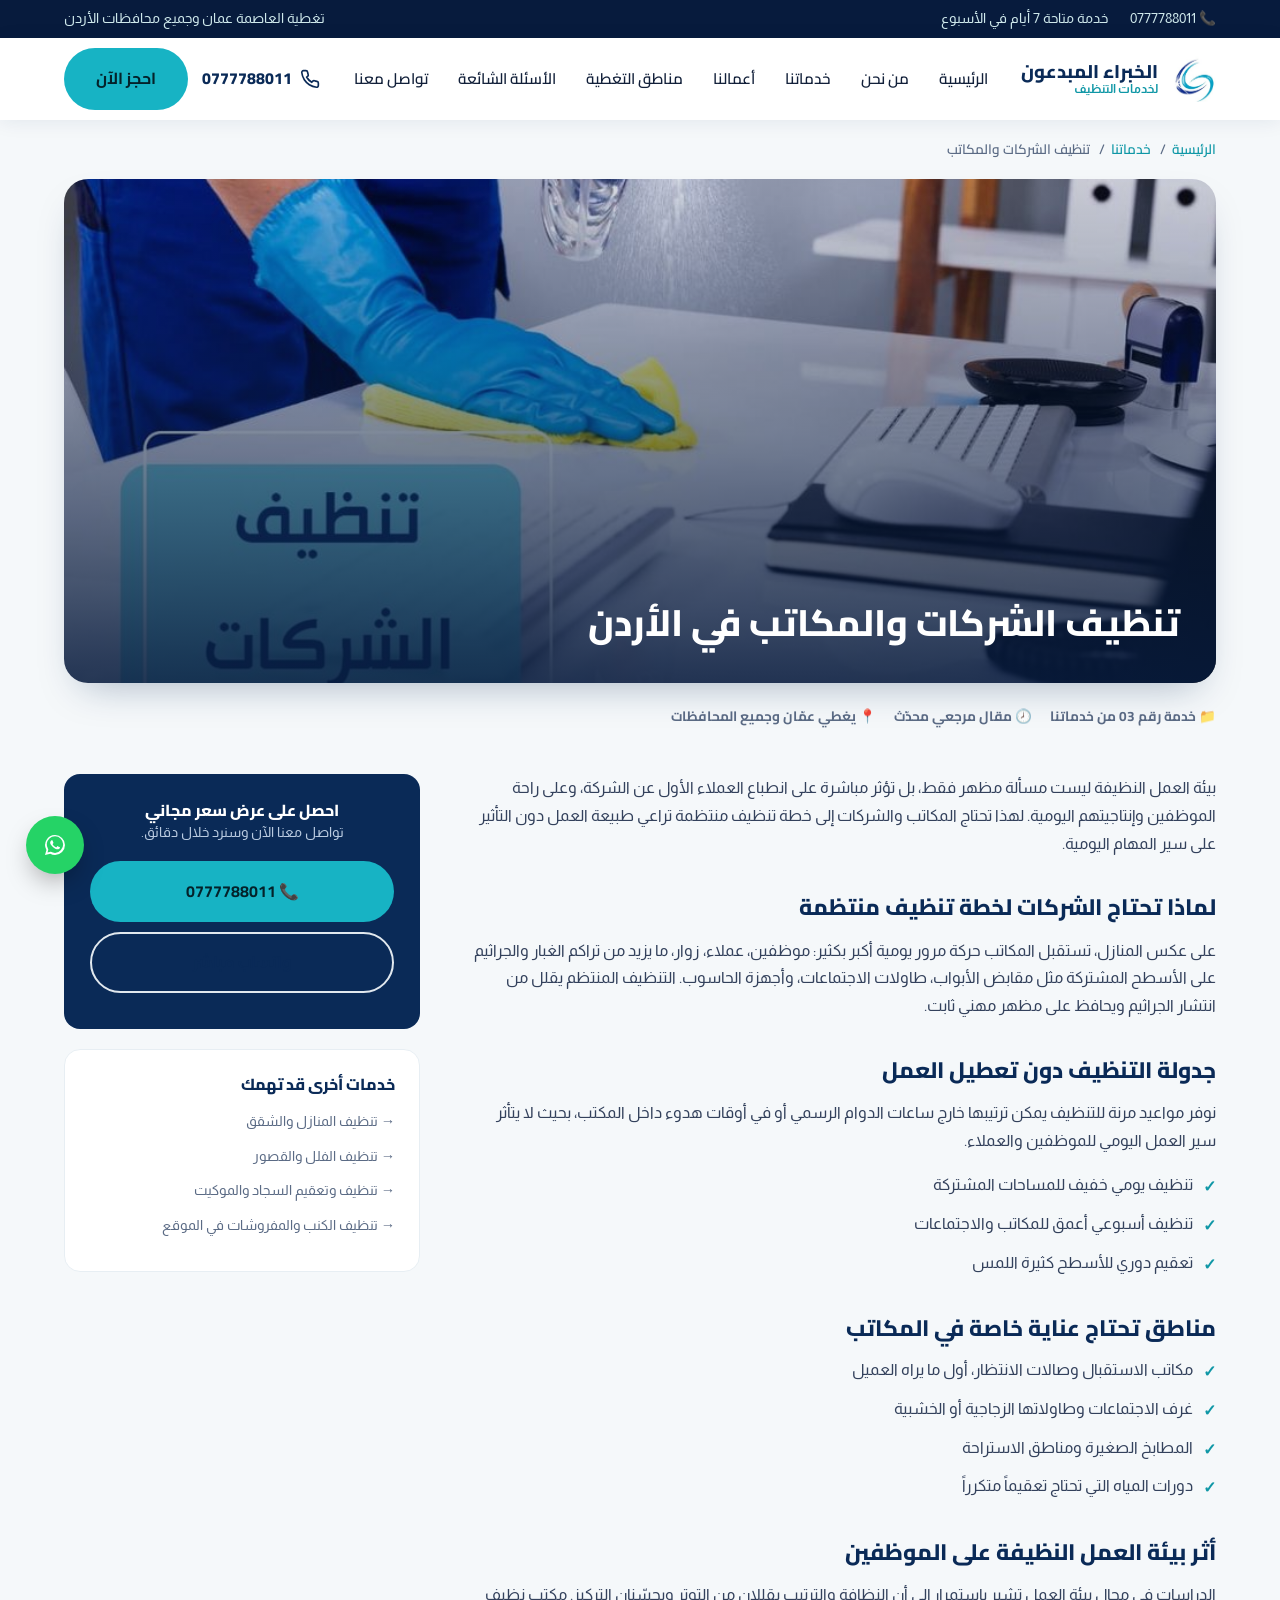
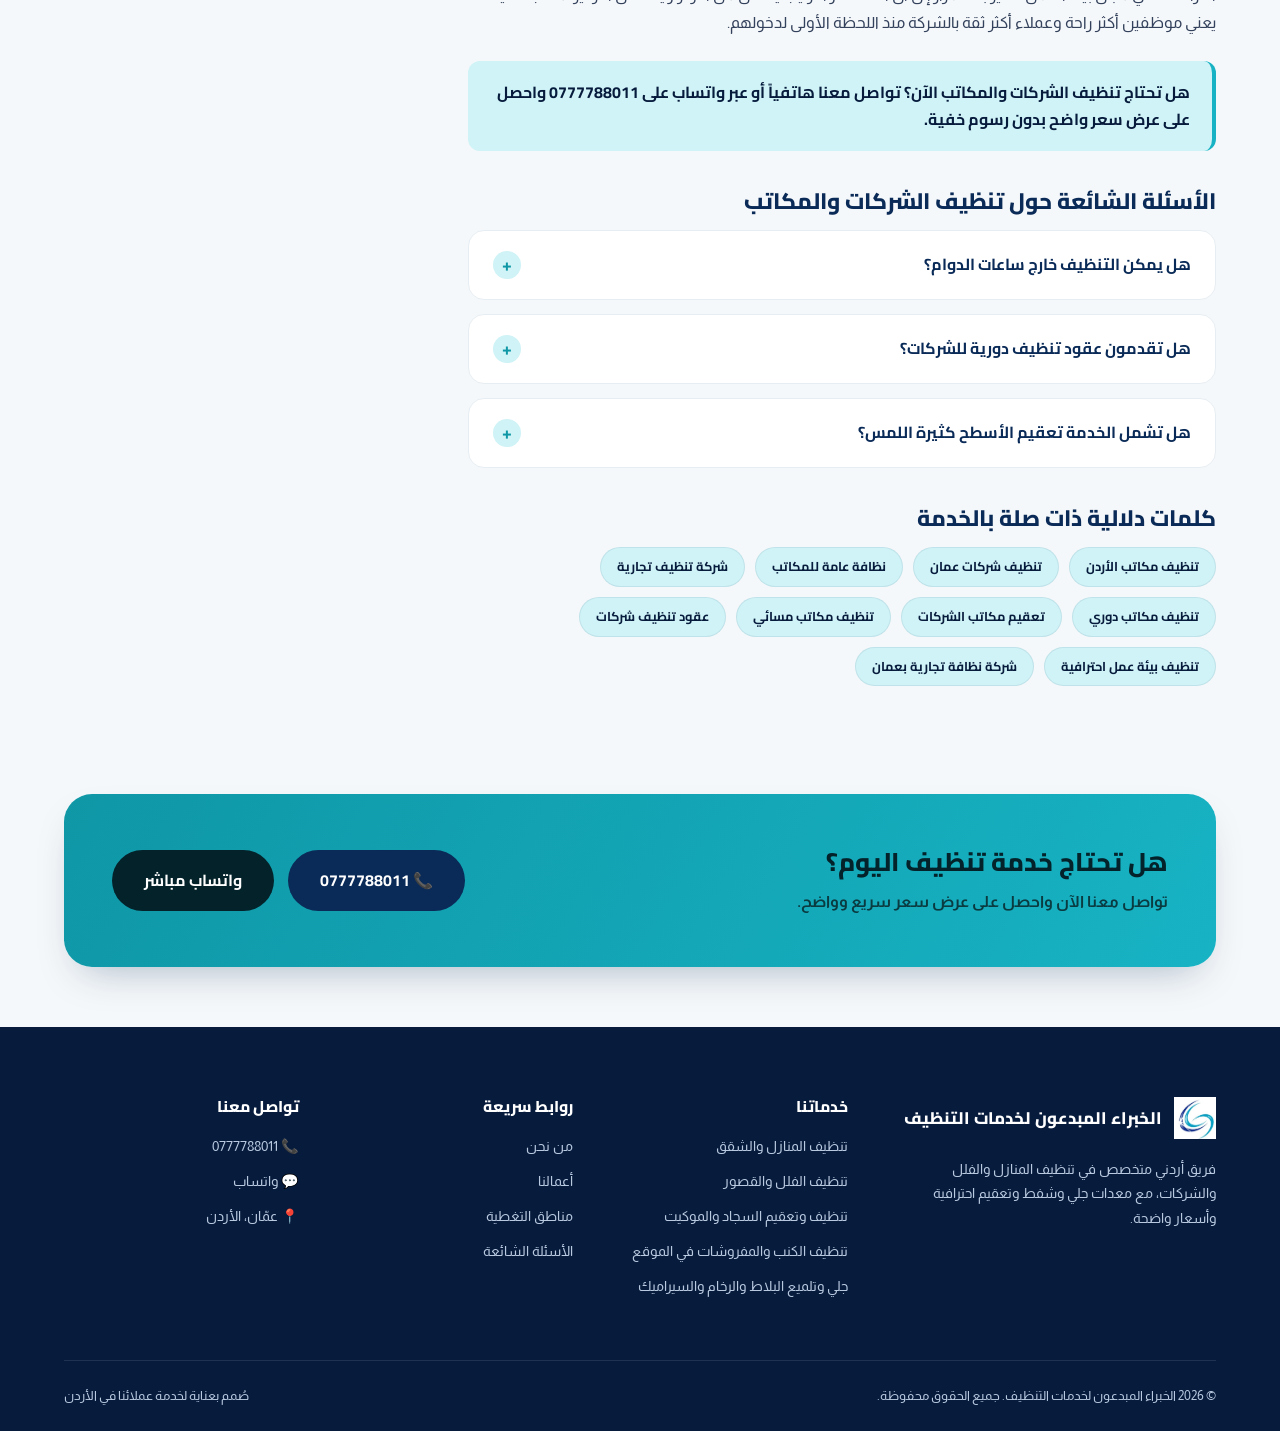
<file: services/tandheef-sharikat-wa-makateb.html>
<!DOCTYPE html>
<html lang="ar" dir="rtl">
<head>
<meta charset="UTF-8">
<meta name="viewport" content="width=device-width, initial-scale=1.0">
<title>تنظيف شركات ومكاتب في الأردن | جدولة مرنة لبيئة عمل نظيفة</title>
<meta name="description" content="خدمة تنظيف مكاتب وشركات في الأردن بجدولة مرنة (يومية، أسبوعية) تحافظ على بيئة عمل نظيفة ومهنية. اتصل الآن للحصول على عرض سعر: 0777788011.">
<meta name="keywords" content="تنظيف مكاتب الأردن, تنظيف شركات عمان, نظافة عامة للمكاتب, شركة تنظيف تجارية, تنظيف مكاتب دوري, تعقيم مكاتب الشركات, تنظيف مكاتب مسائي, عقود تنظيف شركات, تنظيف بيئة عمل احترافية, شركة نظافة تجارية بعمان">
<meta name="robots" content="index, follow, max-image-preview:large">
<meta name="author" content="الخبراء المبدعون لخدمات التنظيف">
<link rel="canonical" href="https://creativesexperts.com/services/tandheef-sharikat-wa-makateb.html">
<meta name="theme-color" content="#0A2A57">

<meta property="og:type" content="article">
<meta property="og:locale" content="ar_JO">
<meta property="og:site_name" content="الخبراء المبدعون لخدمات التنظيف">
<meta property="og:title" content="تنظيف شركات ومكاتب في الأردن | جدولة مرنة لبيئة عمل نظيفة">
<meta property="og:description" content="خدمة تنظيف مكاتب وشركات في الأردن بجدولة مرنة (يومية، أسبوعية) تحافظ على بيئة عمل نظيفة ومهنية. اتصل الآن للحصول على عرض سعر: 0777788011.">
<meta property="og:image" content="https://creativesexperts.com/assets/tandheef-sharikat-makateb.jpg">
<meta property="og:url" content="https://creativesexperts.com/services/tandheef-sharikat-wa-makateb.html">

<meta name="twitter:card" content="summary_large_image">
<meta name="twitter:title" content="تنظيف شركات ومكاتب في الأردن | جدولة مرنة لبيئة عمل نظيفة">
<meta name="twitter:description" content="خدمة تنظيف مكاتب وشركات في الأردن بجدولة مرنة (يومية، أسبوعية) تحافظ على بيئة عمل نظيفة ومهنية. اتصل الآن للحصول على عرض سعر: 0777788011.">

<link rel="icon" type="image/png" sizes="32x32" href="../assets/favicon-32.png">
<link rel="icon" type="image/png" sizes="192x192" href="../assets/favicon-192.png">
<link rel="apple-touch-icon" href="../assets/favicon-192.png">
<link rel="preconnect" href="https://fonts.googleapis.com">
<link rel="preconnect" href="https://fonts.gstatic.com" crossorigin>
<link href="https://fonts.googleapis.com/css2?family=Cairo:wght@500;700;800;900&family=Almarai:wght@400;700;800&display=swap" rel="stylesheet">
<link rel="stylesheet" href="../assets/style.css">

<script type="application/ld+json">
{
  "@context": "https://schema.org",
  "@type": "Article",
  "headline": "تنظيف الشركات والمكاتب",
  "description": "خدمة تنظيف مكاتب وشركات في الأردن بجدولة مرنة (يومية، أسبوعية) تحافظ على بيئة عمل نظيفة ومهنية. اتصل الآن للحصول على عرض سعر: 0777788011.",
  "image": "https://creativesexperts.com/assets/tandheef-sharikat-makateb.jpg",
  "author": {"@type":"Organization","name":"الخبراء المبدعون لخدمات التنظيف"},
  "publisher": {"@type":"Organization","name":"الخبراء المبدعون لخدمات التنظيف"},
  "mainEntityOfPage": "https://creativesexperts.com/services/tandheef-sharikat-wa-makateb.html"
}
</script>
<script type="application/ld+json">
{
  "@context": "https://schema.org",
  "@type": "BreadcrumbList",
  "itemListElement": [
    {"@type":"ListItem","position":1,"name":"الرئيسية","item":"https://creativesexperts.com/"},
    {"@type":"ListItem","position":2,"name":"خدماتنا","item":"https://creativesexperts.com/#services"},
    {"@type":"ListItem","position":3,"name":"تنظيف الشركات والمكاتب","item":"https://creativesexperts.com/services/tandheef-sharikat-wa-makateb.html"}
  ]
}
</script>
<script type="application/ld+json">
{
  "@context": "https://schema.org",
  "@type": "FAQPage",
  "mainEntity": [{"@type":"Question","name":"هل يمكن التنظيف خارج ساعات الدوام؟","acceptedAnswer":{"@type":"Answer","text":"نعم، نوفر مواعيد مرنة تشمل الفترات المسائية أو أيام العطل حسب رغبتكم."}},
{"@type":"Question","name":"هل تقدمون عقود تنظيف دورية للشركات؟","acceptedAnswer":{"@type":"Answer","text":"نعم، يمكننا ترتيب جدولة أسبوعية أو شهرية منتظمة حسب حجم واحتياج المكتب."}},
{"@type":"Question","name":"هل تشمل الخدمة تعقيم الأسطح كثيرة اللمس؟","acceptedAnswer":{"@type":"Answer","text":"نعم، نولي عناية خاصة لمقابض الأبواب والمفاتيح وأسطح الاجتماعات المشتركة."}}]
}
</script>
</head>
<body>

<div class="topbar">
  <div class="container">
    <div class="tb-links">
      <a href="tel:+962777788011">📞 0777788011</a>
      <span>خدمة متاحة 7 أيام في الأسبوع</span>
    </div>
    <span>تغطية العاصمة عمان وجميع محافظات الأردن</span>
  </div>
</div>

<header class="main-nav">
  <div class="container nav-inner">
    <a href="../index.html" class="brand">
      <img src="../assets/logo-icon.png" alt="شعار الخبراء المبدعون لخدمات التنظيف" width="46" height="46">
      <span class="name">الخبراء المبدعون<span>لخدمات التنظيف</span></span>
    </a>
    <nav class="links">
      <a href="../index.html">الرئيسية</a>
      <a href="../index.html#about">من نحن</a>
      <a href="../index.html#services">خدماتنا</a>
      <a href="../index.html#gallery">أعمالنا</a>
      <a href="../index.html#areas">مناطق التغطية</a>
      <a href="../index.html#faq">الأسئلة الشائعة</a>
      <a href="../index.html#contact">تواصل معنا</a>
    </nav>
    <div class="nav-cta">
      <a class="nav-phone" href="tel:+962777788011">
        <svg width="20" height="20" viewBox="0 0 24 24" fill="none" stroke="#0A2A57" stroke-width="2"><path d="M22 16.92v3a2 2 0 0 1-2.18 2 19.79 19.79 0 0 1-8.63-3.07 19.5 19.5 0 0 1-6-6 19.79 19.79 0 0 1-3.07-8.67A2 2 0 0 1 4.11 2h3a2 2 0 0 1 2 1.72c.127.96.362 1.903.7 2.81a2 2 0 0 1-.45 2.11L8.09 9.91a16 16 0 0 0 6 6l1.27-1.27a2 2 0 0 1 2.11-.45c.907.338 1.85.573 2.81.7A2 2 0 0 1 22 16.92z"/></svg>
        <span>0777788011</span>
      </a>
      <a href="https://wa.me/962777788011" class="btn btn-primary" target="_blank" rel="noopener">احجز الآن</a>
    </div>
  </div>
</header>

<div class="container">
  <div class="breadcrumb">
    <a href="../index.html">الرئيسية</a><span>/</span>
    <a href="../index.html#services">خدماتنا</a><span>/</span>
    تنظيف الشركات والمكاتب
  </div>

  <div class="article-hero">
    <img src="../assets/tandheef-sharikat-makateb.jpg" alt="تنظيف شركات ومكاتب في الأردن" loading="eager">
    <div class="overlay"><h1>تنظيف الشركات والمكاتب في الأردن</h1></div>
  </div>
  <div class="article-meta">
    <span>📁 خدمة رقم 03 من خدماتنا</span>
    <span>🕗 مقال مرجعي محدّث</span>
    <span>📍 يغطي عمّان وجميع المحافظات</span>
  </div>
</div>

<section class="section" style="padding-top:20px;">
  <div class="container article-layout">
    <article class="prose">
      <p>بيئة العمل النظيفة ليست مسألة مظهر فقط، بل تؤثر مباشرة على انطباع العملاء الأول عن الشركة، وعلى راحة الموظفين وإنتاجيتهم اليومية. لهذا تحتاج المكاتب والشركات إلى خطة تنظيف منتظمة تراعي طبيعة العمل دون التأثير على سير المهام اليومية.</p>
      <h2>لماذا تحتاج الشركات لخطة تنظيف منتظمة</h2>
<p>على عكس المنازل، تستقبل المكاتب حركة مرور يومية أكبر بكثير: موظفين، عملاء، زوار، ما يزيد من تراكم الغبار والجراثيم على الأسطح المشتركة مثل مقابض الأبواب، طاولات الاجتماعات، وأجهزة الحاسوب. التنظيف المنتظم يقلل من انتشار الجراثيم ويحافظ على مظهر مهني ثابت.</p>
<h2>جدولة التنظيف دون تعطيل العمل</h2>
<p>نوفر مواعيد مرنة للتنظيف يمكن ترتيبها خارج ساعات الدوام الرسمي أو في أوقات هدوء داخل المكتب، بحيث لا يتأثر سير العمل اليومي للموظفين والعملاء.</p><ul><li>تنظيف يومي خفيف للمساحات المشتركة</li><li>تنظيف أسبوعي أعمق للمكاتب والاجتماعات</li><li>تعقيم دوري للأسطح كثيرة اللمس</li></ul>
<h2>مناطق تحتاج عناية خاصة في المكاتب</h2>
<ul><li>مكاتب الاستقبال وصالات الانتظار، أول ما يراه العميل</li><li>غرف الاجتماعات وطاولاتها الزجاجية أو الخشبية</li><li>المطابخ الصغيرة ومناطق الاستراحة</li><li>دورات المياه التي تحتاج تعقيماً متكرراً</li></ul>
<h2>أثر بيئة العمل النظيفة على الموظفين</h2>
<p>الدراسات في مجال بيئة العمل تشير باستمرار إلى أن النظافة والترتيب يقللان من التوتر ويحسّنان التركيز. مكتب نظيف يعني موظفين أكثر راحة وعملاء أكثر ثقة بالشركة منذ اللحظة الأولى لدخولهم.</p>

      <blockquote>هل تحتاج تنظيف الشركات والمكاتب الآن؟ تواصل معنا هاتفياً أو عبر واتساب على 0777788011 واحصل على عرض سعر واضح بدون رسوم خفية.</blockquote>

      <h2>الأسئلة الشائعة حول تنظيف الشركات والمكاتب</h2>
      <div class="faq-list" style="margin-top:6px;">
        <div class="faq-item">
  <div class="faq-q">هل يمكن التنظيف خارج ساعات الدوام؟ <span class="plus">+</span></div>
  <div class="faq-a"><p>نعم، نوفر مواعيد مرنة تشمل الفترات المسائية أو أيام العطل حسب رغبتكم.</p></div>
</div>
<div class="faq-item">
  <div class="faq-q">هل تقدمون عقود تنظيف دورية للشركات؟ <span class="plus">+</span></div>
  <div class="faq-a"><p>نعم، يمكننا ترتيب جدولة أسبوعية أو شهرية منتظمة حسب حجم واحتياج المكتب.</p></div>
</div>
<div class="faq-item">
  <div class="faq-q">هل تشمل الخدمة تعقيم الأسطح كثيرة اللمس؟ <span class="plus">+</span></div>
  <div class="faq-a"><p>نعم، نولي عناية خاصة لمقابض الأبواب والمفاتيح وأسطح الاجتماعات المشتركة.</p></div>
</div>

      </div>

      <h2>كلمات دلالية ذات صلة بالخدمة</h2>
      <div class="keyword-cloud">
        <span>تنظيف مكاتب الأردن</span>
<span>تنظيف شركات عمان</span>
<span>نظافة عامة للمكاتب</span>
<span>شركة تنظيف تجارية</span>
<span>تنظيف مكاتب دوري</span>
<span>تعقيم مكاتب الشركات</span>
<span>تنظيف مكاتب مسائي</span>
<span>عقود تنظيف شركات</span>
<span>تنظيف بيئة عمل احترافية</span>
<span>شركة نظافة تجارية بعمان</span>

      </div>
    </article>

    <aside class="sidebar">
      <div class="side-cta">
        <h4>احصل على عرض سعر مجاني</h4>
        <p>تواصل معنا الآن وسنرد خلال دقائق.</p>
        <a href="tel:+962777788011" class="btn btn-primary">📞 0777788011</a>
        <a href="https://wa.me/962777788011" target="_blank" rel="noopener" class="btn btn-outline" style="color:var(--navy); border-color:#E1E8EE;">واتساب مباشر</a>
      </div>
      <div class="side-card">
        <h4>خدمات أخرى قد تهمك</h4>
        <ul><li><a href="tandheef-manazel-wa-shiqaq.html">→ تنظيف المنازل والشقق</a></li>
<li><a href="tandheef-felal-wa-qusoor.html">→ تنظيف الفلل والقصور</a></li>
<li><a href="tandheef-sijad-wa-mawkeet.html">→ تنظيف وتعقيم السجاد والموكيت</a></li>
<li><a href="tandheef-kanab-wal-mafrushat.html">→ تنظيف الكنب والمفروشات في الموقع</a></li>
</ul>
      </div>
    </aside>
  </div>
</section>

<section class="container" style="margin:20px auto 60px;">
  <div class="cta-band">
    <div>
      <h2>هل تحتاج خدمة تنظيف اليوم؟</h2>
      <p>تواصل معنا الآن واحصل على عرض سعر سريع وواضح.</p>
    </div>
    <div style="display:flex; gap:14px; flex-wrap:wrap;">
      <a href="tel:+962777788011" class="btn btn-navy">📞 0777788011</a>
      <a href="https://wa.me/962777788011" target="_blank" rel="noopener" class="btn" style="background:#04222A; color:#fff;">واتساب مباشر</a>
    </div>
  </div>
</section>

<footer>
  <div class="container">
    <div class="footer-grid">
      <div>
        <div class="footer-brand">
          <img src="../assets/logo-icon.png" alt="شعار الخبراء المبدعون لخدمات التنظيف" width="42" height="42">
          <span class="name">الخبراء المبدعون لخدمات التنظيف</span>
        </div>
        <p style="font-size:.9rem; max-width:320px;">فريق أردني متخصص في تنظيف المنازل والفلل والشركات، مع معدات جلي وشفط وتعقيم احترافية وأسعار واضحة.</p>
      </div>
      <div>
        <h4>خدماتنا</h4>
        <ul><li><a href="services/tandheef-manazel-wa-shiqaq.html">تنظيف المنازل والشقق</a></li>
<li><a href="services/tandheef-felal-wa-qusoor.html">تنظيف الفلل والقصور</a></li>
<li><a href="services/tandheef-sijad-wa-mawkeet.html">تنظيف وتعقيم السجاد والموكيت</a></li>
<li><a href="services/tandheef-kanab-wal-mafrushat.html">تنظيف الكنب والمفروشات في الموقع</a></li>
<li><a href="services/jaly-tlmeea-balat.html">جلي وتلميع البلاط والرخام والسيراميك</a></li>
</ul>
      </div>
      <div>
        <h4>روابط سريعة</h4>
        <ul>
          <li><a href="../index.html#about">من نحن</a></li>
          <li><a href="../index.html#gallery">أعمالنا</a></li>
          <li><a href="../index.html#areas">مناطق التغطية</a></li>
          <li><a href="../index.html#faq">الأسئلة الشائعة</a></li>
        </ul>
      </div>
      <div>
        <h4>تواصل معنا</h4>
        <ul>
          <li><a href="tel:+962777788011">📞 0777788011</a></li>
          <li><a href="https://wa.me/962777788011" target="_blank" rel="noopener">💬 واتساب</a></li>
          <li><span>📍 عمّان، الأردن</span></li>
        </ul>
      </div>
    </div>
    <div class="footer-bottom">
      <span>© 2026 الخبراء المبدعون لخدمات التنظيف. جميع الحقوق محفوظة.</span>
      <span>صُمم بعناية لخدمة عملائنا في الأردن</span>
    </div>
  </div>
</footer>

<a href="https://wa.me/962777788011" target="_blank" rel="noopener" class="wa-float" aria-label="تواصل عبر واتساب">
  <svg width="30" height="30" viewBox="0 0 24 24" fill="#fff"><path d="M17.6 6.32A7.85 7.85 0 0012.05 4a7.94 7.94 0 00-6.9 11.9L4 20l4.2-1.1a7.9 7.9 0 003.85 1h0a7.94 7.94 0 007.94-7.94 7.85 7.85 0 00-2.39-5.64zM12.05 18.4h0a6.5 6.5 0 01-3.32-.91l-.24-.14-2.47.65.66-2.41-.16-.25a6.55 6.55 0 011.02-8.53 6.5 6.5 0 019.19 9.19 6.5 6.5 0 01-4.68 2.4zm3.58-4.86c-.2-.1-1.16-.57-1.34-.64s-.31-.1-.44.1-.5.64-.62.77-.23.15-.43.05a5.4 5.4 0 01-1.59-.98 6 6 0 01-1.1-1.37c-.12-.2 0-.3.09-.4s.2-.23.29-.35a1.3 1.3 0 00.2-.33.36.36 0 000-.35c-.05-.1-.44-1.06-.6-1.45s-.32-.33-.44-.33-.24 0-.37 0a.7.7 0 00-.51.24 2.15 2.15 0 00-.67 1.6 3.74 3.74 0 00.78 1.98 8.6 8.6 0 003.28 2.9c.46.2.82.32 1.1.4a2.65 2.65 0 001.22.08 2 2 0 001.31-.92 1.62 1.62 0 00.11-.92c-.05-.08-.18-.13-.38-.23z"/></svg>
</a>

<script>
document.querySelectorAll('.faq-item').forEach(function(item){
  item.querySelector('.faq-q').addEventListener('click', function(){
    var wasOpen = item.classList.contains('open');
    document.querySelectorAll('.faq-item').forEach(function(i){ i.classList.remove('open'); });
    if(!wasOpen) item.classList.add('open');
  });
});
</script>
</body>
</html>
</file>
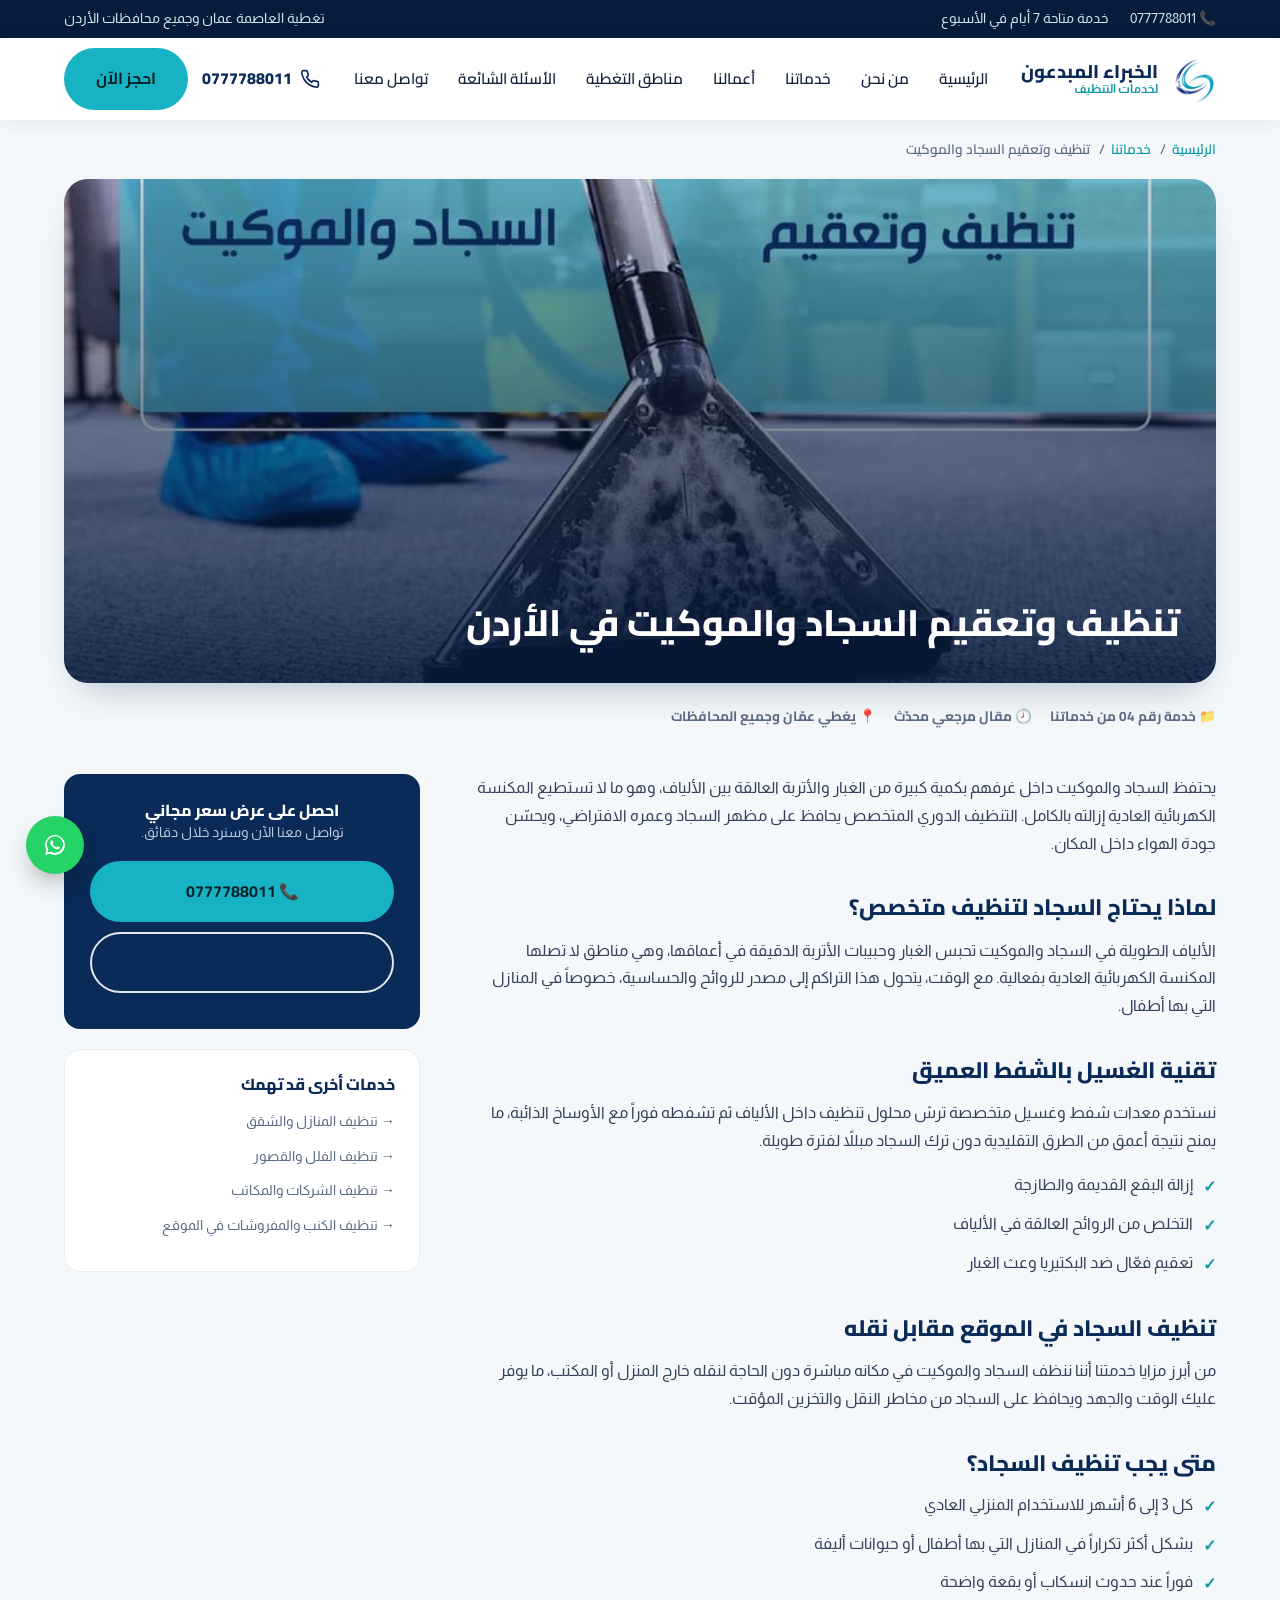
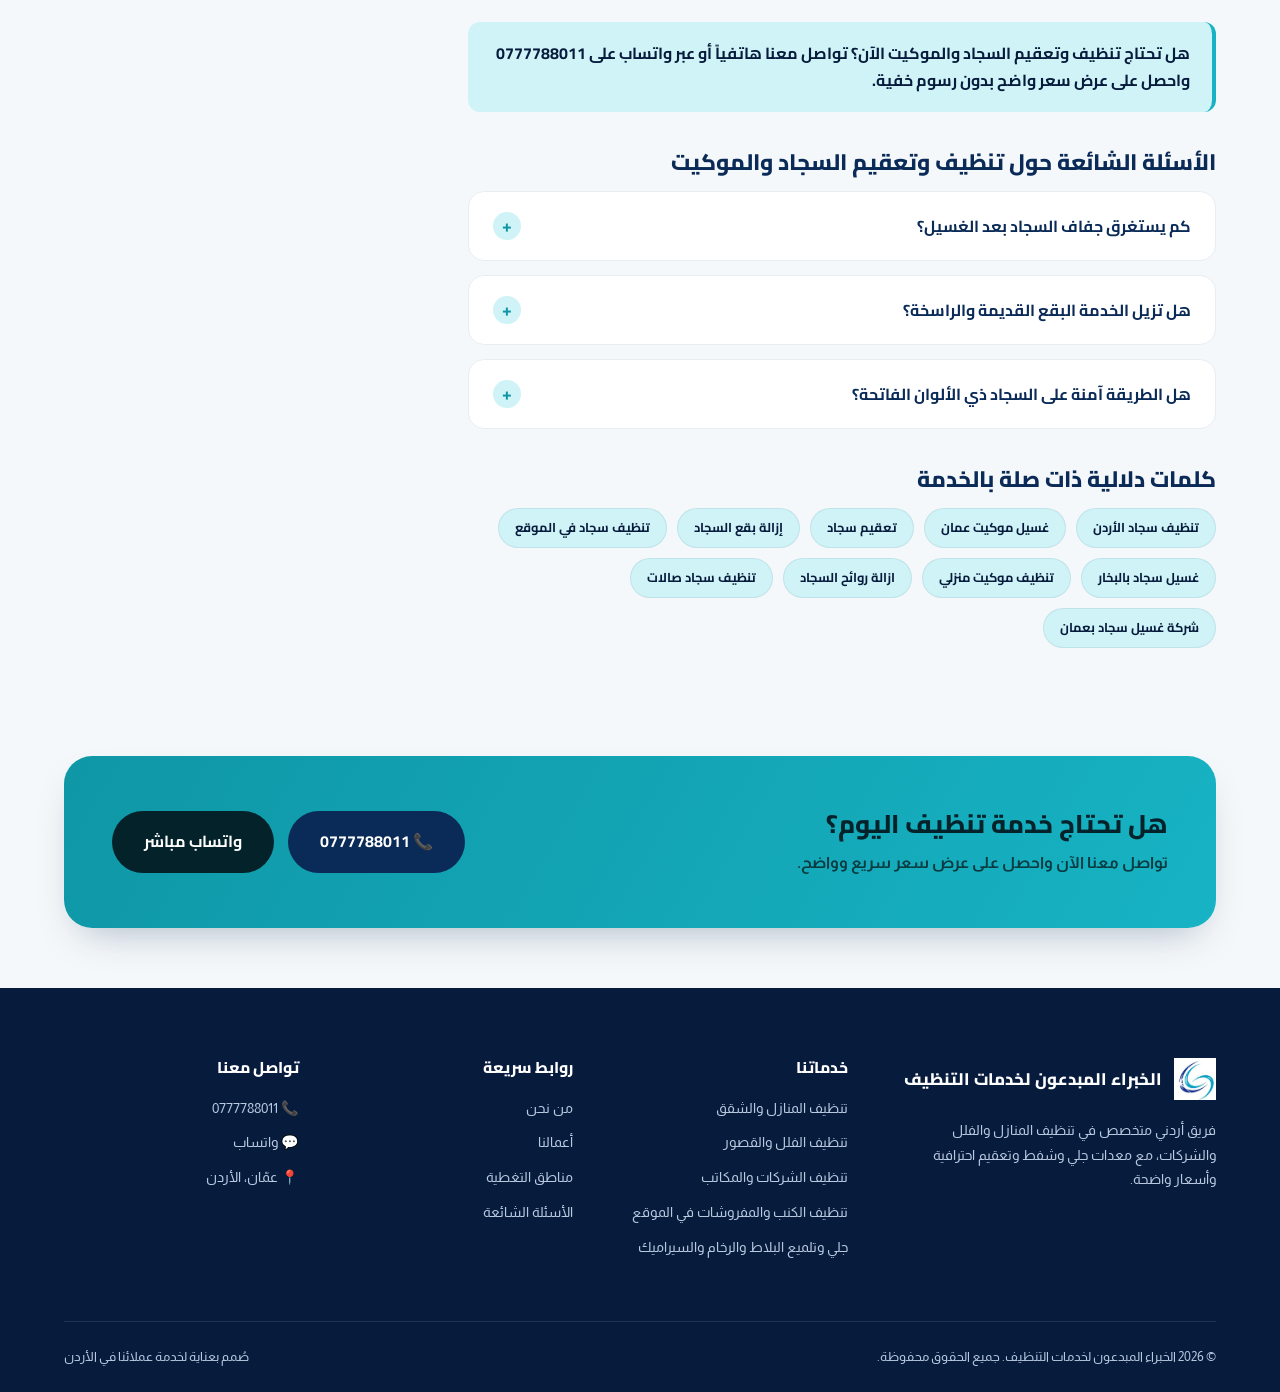
<file: services/tandheef-sijad-wa-mawkeet.html>
<!DOCTYPE html>
<html lang="ar" dir="rtl">
<head>
<meta charset="UTF-8">
<meta name="viewport" content="width=device-width, initial-scale=1.0">
<title>تنظيف سجاد وموكيت في الموقع | غسيل عميق وتعقيم بالأردن</title>
<meta name="description" content="تنظيف وتعقيم السجاد والموكيت في موقعك مباشرة بمعدات شفط وغسيل متخصصة تزيل البقع والروائح. خدمة في جميع أنحاء الأردن. اتصل 0777788011.">
<meta name="keywords" content="تنظيف سجاد الأردن, غسيل موكيت عمان, تعقيم سجاد, إزالة بقع السجاد, تنظيف سجاد في الموقع, غسيل سجاد بالبخار, تنظيف موكيت منزلي, ازالة روائح السجاد, تنظيف سجاد صالات, شركة غسيل سجاد بعمان">
<meta name="robots" content="index, follow, max-image-preview:large">
<meta name="author" content="الخبراء المبدعون لخدمات التنظيف">
<link rel="canonical" href="https://creativesexperts.com/services/tandheef-sijad-wa-mawkeet.html">
<meta name="theme-color" content="#0A2A57">

<meta property="og:type" content="article">
<meta property="og:locale" content="ar_JO">
<meta property="og:site_name" content="الخبراء المبدعون لخدمات التنظيف">
<meta property="og:title" content="تنظيف سجاد وموكيت في الموقع | غسيل عميق وتعقيم بالأردن">
<meta property="og:description" content="تنظيف وتعقيم السجاد والموكيت في موقعك مباشرة بمعدات شفط وغسيل متخصصة تزيل البقع والروائح. خدمة في جميع أنحاء الأردن. اتصل 0777788011.">
<meta property="og:image" content="https://creativesexperts.com/assets/tandheef-sijad-mawkeet.jpg">
<meta property="og:url" content="https://creativesexperts.com/services/tandheef-sijad-wa-mawkeet.html">

<meta name="twitter:card" content="summary_large_image">
<meta name="twitter:title" content="تنظيف سجاد وموكيت في الموقع | غسيل عميق وتعقيم بالأردن">
<meta name="twitter:description" content="تنظيف وتعقيم السجاد والموكيت في موقعك مباشرة بمعدات شفط وغسيل متخصصة تزيل البقع والروائح. خدمة في جميع أنحاء الأردن. اتصل 0777788011.">

<link rel="icon" type="image/png" sizes="32x32" href="../assets/favicon-32.png">
<link rel="icon" type="image/png" sizes="192x192" href="../assets/favicon-192.png">
<link rel="apple-touch-icon" href="../assets/favicon-192.png">
<link rel="preconnect" href="https://fonts.googleapis.com">
<link rel="preconnect" href="https://fonts.gstatic.com" crossorigin>
<link href="https://fonts.googleapis.com/css2?family=Cairo:wght@500;700;800;900&family=Almarai:wght@400;700;800&display=swap" rel="stylesheet">
<link rel="stylesheet" href="../assets/style.css">

<script type="application/ld+json">
{
  "@context": "https://schema.org",
  "@type": "Article",
  "headline": "تنظيف وتعقيم السجاد والموكيت",
  "description": "تنظيف وتعقيم السجاد والموكيت في موقعك مباشرة بمعدات شفط وغسيل متخصصة تزيل البقع والروائح. خدمة في جميع أنحاء الأردن. اتصل 0777788011.",
  "image": "https://creativesexperts.com/assets/tandheef-sijad-mawkeet.jpg",
  "author": {"@type":"Organization","name":"الخبراء المبدعون لخدمات التنظيف"},
  "publisher": {"@type":"Organization","name":"الخبراء المبدعون لخدمات التنظيف"},
  "mainEntityOfPage": "https://creativesexperts.com/services/tandheef-sijad-wa-mawkeet.html"
}
</script>
<script type="application/ld+json">
{
  "@context": "https://schema.org",
  "@type": "BreadcrumbList",
  "itemListElement": [
    {"@type":"ListItem","position":1,"name":"الرئيسية","item":"https://creativesexperts.com/"},
    {"@type":"ListItem","position":2,"name":"خدماتنا","item":"https://creativesexperts.com/#services"},
    {"@type":"ListItem","position":3,"name":"تنظيف وتعقيم السجاد والموكيت","item":"https://creativesexperts.com/services/tandheef-sijad-wa-mawkeet.html"}
  ]
}
</script>
<script type="application/ld+json">
{
  "@context": "https://schema.org",
  "@type": "FAQPage",
  "mainEntity": [{"@type":"Question","name":"كم يستغرق جفاف السجاد بعد الغسيل؟","acceptedAnswer":{"@type":"Answer","text":"يعتمد على نوع السجاد وسماكته والتهوية المتوفرة، ونستخدم معدات شفط قوية تقلل وقت الجفاف قدر الإمكان."}},
{"@type":"Question","name":"هل تزيل الخدمة البقع القديمة والراسخة؟","acceptedAnswer":{"@type":"Answer","text":"نتعامل مع معظم أنواع البقع بفعالية، ونوضح لكم عند المعاينة إن كانت هناك بقعة صعبة قد تحتاج معالجة إضافية."}},
{"@type":"Question","name":"هل الطريقة آمنة على السجاد ذي الألوان الفاتحة؟","acceptedAnswer":{"@type":"Answer","text":"نعم، نستخدم مواد ملائمة لكل نوع ولون سجاد لتفادي أي تغيّر في اللون."}}]
}
</script>
</head>
<body>

<div class="topbar">
  <div class="container">
    <div class="tb-links">
      <a href="tel:+962777788011">📞 0777788011</a>
      <span>خدمة متاحة 7 أيام في الأسبوع</span>
    </div>
    <span>تغطية العاصمة عمان وجميع محافظات الأردن</span>
  </div>
</div>

<header class="main-nav">
  <div class="container nav-inner">
    <a href="../index.html" class="brand">
      <img src="../assets/logo-icon.png" alt="شعار الخبراء المبدعون لخدمات التنظيف" width="46" height="46">
      <span class="name">الخبراء المبدعون<span>لخدمات التنظيف</span></span>
    </a>
    <nav class="links">
      <a href="../index.html">الرئيسية</a>
      <a href="../index.html#about">من نحن</a>
      <a href="../index.html#services">خدماتنا</a>
      <a href="../index.html#gallery">أعمالنا</a>
      <a href="../index.html#areas">مناطق التغطية</a>
      <a href="../index.html#faq">الأسئلة الشائعة</a>
      <a href="../index.html#contact">تواصل معنا</a>
    </nav>
    <div class="nav-cta">
      <a class="nav-phone" href="tel:+962777788011">
        <svg width="20" height="20" viewBox="0 0 24 24" fill="none" stroke="#0A2A57" stroke-width="2"><path d="M22 16.92v3a2 2 0 0 1-2.18 2 19.79 19.79 0 0 1-8.63-3.07 19.5 19.5 0 0 1-6-6 19.79 19.79 0 0 1-3.07-8.67A2 2 0 0 1 4.11 2h3a2 2 0 0 1 2 1.72c.127.96.362 1.903.7 2.81a2 2 0 0 1-.45 2.11L8.09 9.91a16 16 0 0 0 6 6l1.27-1.27a2 2 0 0 1 2.11-.45c.907.338 1.85.573 2.81.7A2 2 0 0 1 22 16.92z"/></svg>
        <span>0777788011</span>
      </a>
      <a href="https://wa.me/962777788011" class="btn btn-primary" target="_blank" rel="noopener">احجز الآن</a>
    </div>
  </div>
</header>

<div class="container">
  <div class="breadcrumb">
    <a href="../index.html">الرئيسية</a><span>/</span>
    <a href="../index.html#services">خدماتنا</a><span>/</span>
    تنظيف وتعقيم السجاد والموكيت
  </div>

  <div class="article-hero">
    <img src="../assets/tandheef-sijad-mawkeet.jpg" alt="تنظيف وتعقيم السجاد والموكيت" loading="eager">
    <div class="overlay"><h1>تنظيف وتعقيم السجاد والموكيت في الأردن</h1></div>
  </div>
  <div class="article-meta">
    <span>📁 خدمة رقم 04 من خدماتنا</span>
    <span>🕗 مقال مرجعي محدّث</span>
    <span>📍 يغطي عمّان وجميع المحافظات</span>
  </div>
</div>

<section class="section" style="padding-top:20px;">
  <div class="container article-layout">
    <article class="prose">
      <p>يحتفظ السجاد والموكيت داخل غرفهم بكمية كبيرة من الغبار والأتربة العالقة بين الألياف، وهو ما لا تستطيع المكنسة الكهربائية العادية إزالته بالكامل. التنظيف الدوري المتخصص يحافظ على مظهر السجاد وعمره الافتراضي، ويحسّن جودة الهواء داخل المكان.</p>
      <h2>لماذا يحتاج السجاد لتنظيف متخصص؟</h2>
<p>الألياف الطويلة في السجاد والموكيت تحبس الغبار وحبيبات الأتربة الدقيقة في أعماقها، وهي مناطق لا تصلها المكنسة الكهربائية العادية بفعالية. مع الوقت، يتحول هذا التراكم إلى مصدر للروائح والحساسية، خصوصاً في المنازل التي بها أطفال.</p>
<h2>تقنية الغسيل بالشفط العميق</h2>
<p>نستخدم معدات شفط وغسيل متخصصة ترش محلول تنظيف داخل الألياف ثم تشفطه فوراً مع الأوساخ الذائبة، ما يمنح نتيجة أعمق من الطرق التقليدية دون ترك السجاد مبللاً لفترة طويلة.</p><ul><li>إزالة البقع القديمة والطازجة</li><li>التخلص من الروائح العالقة في الألياف</li><li>تعقيم فعّال ضد البكتيريا وعث الغبار</li></ul>
<h2>تنظيف السجاد في الموقع مقابل نقله</h2>
<p>من أبرز مزايا خدمتنا أننا ننظف السجاد والموكيت في مكانه مباشرة دون الحاجة لنقله خارج المنزل أو المكتب، ما يوفر عليك الوقت والجهد ويحافظ على السجاد من مخاطر النقل والتخزين المؤقت.</p>
<h2>متى يجب تنظيف السجاد؟</h2>
<ul><li>كل 3 إلى 6 أشهر للاستخدام المنزلي العادي</li><li>بشكل أكثر تكراراً في المنازل التي بها أطفال أو حيوانات أليفة</li><li>فوراً عند حدوث انسكاب أو بقعة واضحة</li></ul>

      <blockquote>هل تحتاج تنظيف وتعقيم السجاد والموكيت الآن؟ تواصل معنا هاتفياً أو عبر واتساب على 0777788011 واحصل على عرض سعر واضح بدون رسوم خفية.</blockquote>

      <h2>الأسئلة الشائعة حول تنظيف وتعقيم السجاد والموكيت</h2>
      <div class="faq-list" style="margin-top:6px;">
        <div class="faq-item">
  <div class="faq-q">كم يستغرق جفاف السجاد بعد الغسيل؟ <span class="plus">+</span></div>
  <div class="faq-a"><p>يعتمد على نوع السجاد وسماكته والتهوية المتوفرة، ونستخدم معدات شفط قوية تقلل وقت الجفاف قدر الإمكان.</p></div>
</div>
<div class="faq-item">
  <div class="faq-q">هل تزيل الخدمة البقع القديمة والراسخة؟ <span class="plus">+</span></div>
  <div class="faq-a"><p>نتعامل مع معظم أنواع البقع بفعالية، ونوضح لكم عند المعاينة إن كانت هناك بقعة صعبة قد تحتاج معالجة إضافية.</p></div>
</div>
<div class="faq-item">
  <div class="faq-q">هل الطريقة آمنة على السجاد ذي الألوان الفاتحة؟ <span class="plus">+</span></div>
  <div class="faq-a"><p>نعم، نستخدم مواد ملائمة لكل نوع ولون سجاد لتفادي أي تغيّر في اللون.</p></div>
</div>

      </div>

      <h2>كلمات دلالية ذات صلة بالخدمة</h2>
      <div class="keyword-cloud">
        <span>تنظيف سجاد الأردن</span>
<span>غسيل موكيت عمان</span>
<span>تعقيم سجاد</span>
<span>إزالة بقع السجاد</span>
<span>تنظيف سجاد في الموقع</span>
<span>غسيل سجاد بالبخار</span>
<span>تنظيف موكيت منزلي</span>
<span>ازالة روائح السجاد</span>
<span>تنظيف سجاد صالات</span>
<span>شركة غسيل سجاد بعمان</span>

      </div>
    </article>

    <aside class="sidebar">
      <div class="side-cta">
        <h4>احصل على عرض سعر مجاني</h4>
        <p>تواصل معنا الآن وسنرد خلال دقائق.</p>
        <a href="tel:+962777788011" class="btn btn-primary">📞 0777788011</a>
        <a href="https://wa.me/962777788011" target="_blank" rel="noopener" class="btn btn-outline" style="color:var(--navy); border-color:#E1E8EE;">واتساب مباشر</a>
      </div>
      <div class="side-card">
        <h4>خدمات أخرى قد تهمك</h4>
        <ul><li><a href="tandheef-manazel-wa-shiqaq.html">→ تنظيف المنازل والشقق</a></li>
<li><a href="tandheef-felal-wa-qusoor.html">→ تنظيف الفلل والقصور</a></li>
<li><a href="tandheef-sharikat-wa-makateb.html">→ تنظيف الشركات والمكاتب</a></li>
<li><a href="tandheef-kanab-wal-mafrushat.html">→ تنظيف الكنب والمفروشات في الموقع</a></li>
</ul>
      </div>
    </aside>
  </div>
</section>

<section class="container" style="margin:20px auto 60px;">
  <div class="cta-band">
    <div>
      <h2>هل تحتاج خدمة تنظيف اليوم؟</h2>
      <p>تواصل معنا الآن واحصل على عرض سعر سريع وواضح.</p>
    </div>
    <div style="display:flex; gap:14px; flex-wrap:wrap;">
      <a href="tel:+962777788011" class="btn btn-navy">📞 0777788011</a>
      <a href="https://wa.me/962777788011" target="_blank" rel="noopener" class="btn" style="background:#04222A; color:#fff;">واتساب مباشر</a>
    </div>
  </div>
</section>

<footer>
  <div class="container">
    <div class="footer-grid">
      <div>
        <div class="footer-brand">
          <img src="../assets/logo-icon.png" alt="شعار الخبراء المبدعون لخدمات التنظيف" width="42" height="42">
          <span class="name">الخبراء المبدعون لخدمات التنظيف</span>
        </div>
        <p style="font-size:.9rem; max-width:320px;">فريق أردني متخصص في تنظيف المنازل والفلل والشركات، مع معدات جلي وشفط وتعقيم احترافية وأسعار واضحة.</p>
      </div>
      <div>
        <h4>خدماتنا</h4>
        <ul><li><a href="services/tandheef-manazel-wa-shiqaq.html">تنظيف المنازل والشقق</a></li>
<li><a href="services/tandheef-felal-wa-qusoor.html">تنظيف الفلل والقصور</a></li>
<li><a href="services/tandheef-sharikat-wa-makateb.html">تنظيف الشركات والمكاتب</a></li>
<li><a href="services/tandheef-kanab-wal-mafrushat.html">تنظيف الكنب والمفروشات في الموقع</a></li>
<li><a href="services/jaly-tlmeea-balat.html">جلي وتلميع البلاط والرخام والسيراميك</a></li>
</ul>
      </div>
      <div>
        <h4>روابط سريعة</h4>
        <ul>
          <li><a href="../index.html#about">من نحن</a></li>
          <li><a href="../index.html#gallery">أعمالنا</a></li>
          <li><a href="../index.html#areas">مناطق التغطية</a></li>
          <li><a href="../index.html#faq">الأسئلة الشائعة</a></li>
        </ul>
      </div>
      <div>
        <h4>تواصل معنا</h4>
        <ul>
          <li><a href="tel:+962777788011">📞 0777788011</a></li>
          <li><a href="https://wa.me/962777788011" target="_blank" rel="noopener">💬 واتساب</a></li>
          <li><span>📍 عمّان، الأردن</span></li>
        </ul>
      </div>
    </div>
    <div class="footer-bottom">
      <span>© 2026 الخبراء المبدعون لخدمات التنظيف. جميع الحقوق محفوظة.</span>
      <span>صُمم بعناية لخدمة عملائنا في الأردن</span>
    </div>
  </div>
</footer>

<a href="https://wa.me/962777788011" target="_blank" rel="noopener" class="wa-float" aria-label="تواصل عبر واتساب">
  <svg width="30" height="30" viewBox="0 0 24 24" fill="#fff"><path d="M17.6 6.32A7.85 7.85 0 0012.05 4a7.94 7.94 0 00-6.9 11.9L4 20l4.2-1.1a7.9 7.9 0 003.85 1h0a7.94 7.94 0 007.94-7.94 7.85 7.85 0 00-2.39-5.64zM12.05 18.4h0a6.5 6.5 0 01-3.32-.91l-.24-.14-2.47.65.66-2.41-.16-.25a6.55 6.55 0 011.02-8.53 6.5 6.5 0 019.19 9.19 6.5 6.5 0 01-4.68 2.4zm3.58-4.86c-.2-.1-1.16-.57-1.34-.64s-.31-.1-.44.1-.5.64-.62.77-.23.15-.43.05a5.4 5.4 0 01-1.59-.98 6 6 0 01-1.1-1.37c-.12-.2 0-.3.09-.4s.2-.23.29-.35a1.3 1.3 0 00.2-.33.36.36 0 000-.35c-.05-.1-.44-1.06-.6-1.45s-.32-.33-.44-.33-.24 0-.37 0a.7.7 0 00-.51.24 2.15 2.15 0 00-.67 1.6 3.74 3.74 0 00.78 1.98 8.6 8.6 0 003.28 2.9c.46.2.82.32 1.1.4a2.65 2.65 0 001.22.08 2 2 0 001.31-.92 1.62 1.62 0 00.11-.92c-.05-.08-.18-.13-.38-.23z"/></svg>
</a>

<script>
document.querySelectorAll('.faq-item').forEach(function(item){
  item.querySelector('.faq-q').addEventListener('click', function(){
    var wasOpen = item.classList.contains('open');
    document.querySelectorAll('.faq-item').forEach(function(i){ i.classList.remove('open'); });
    if(!wasOpen) item.classList.add('open');
  });
});
</script>
</body>
</html>
</file>
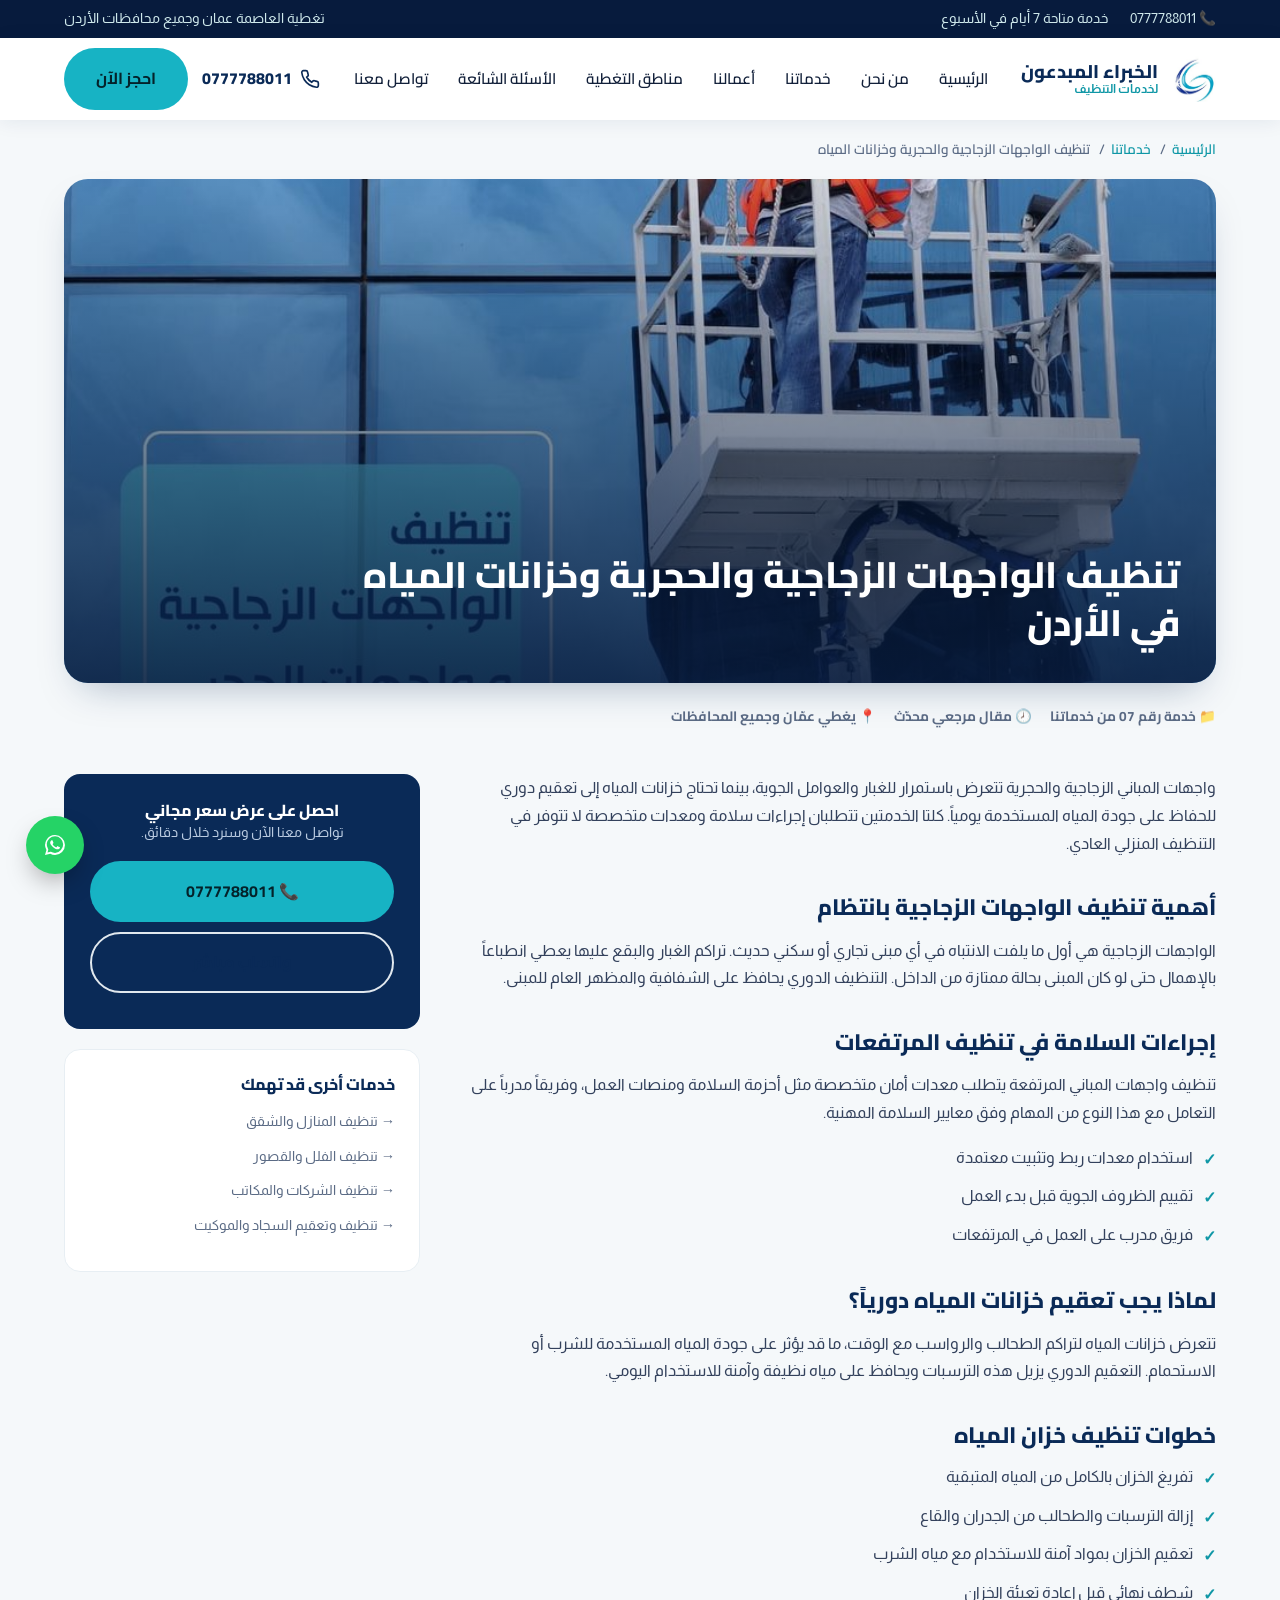
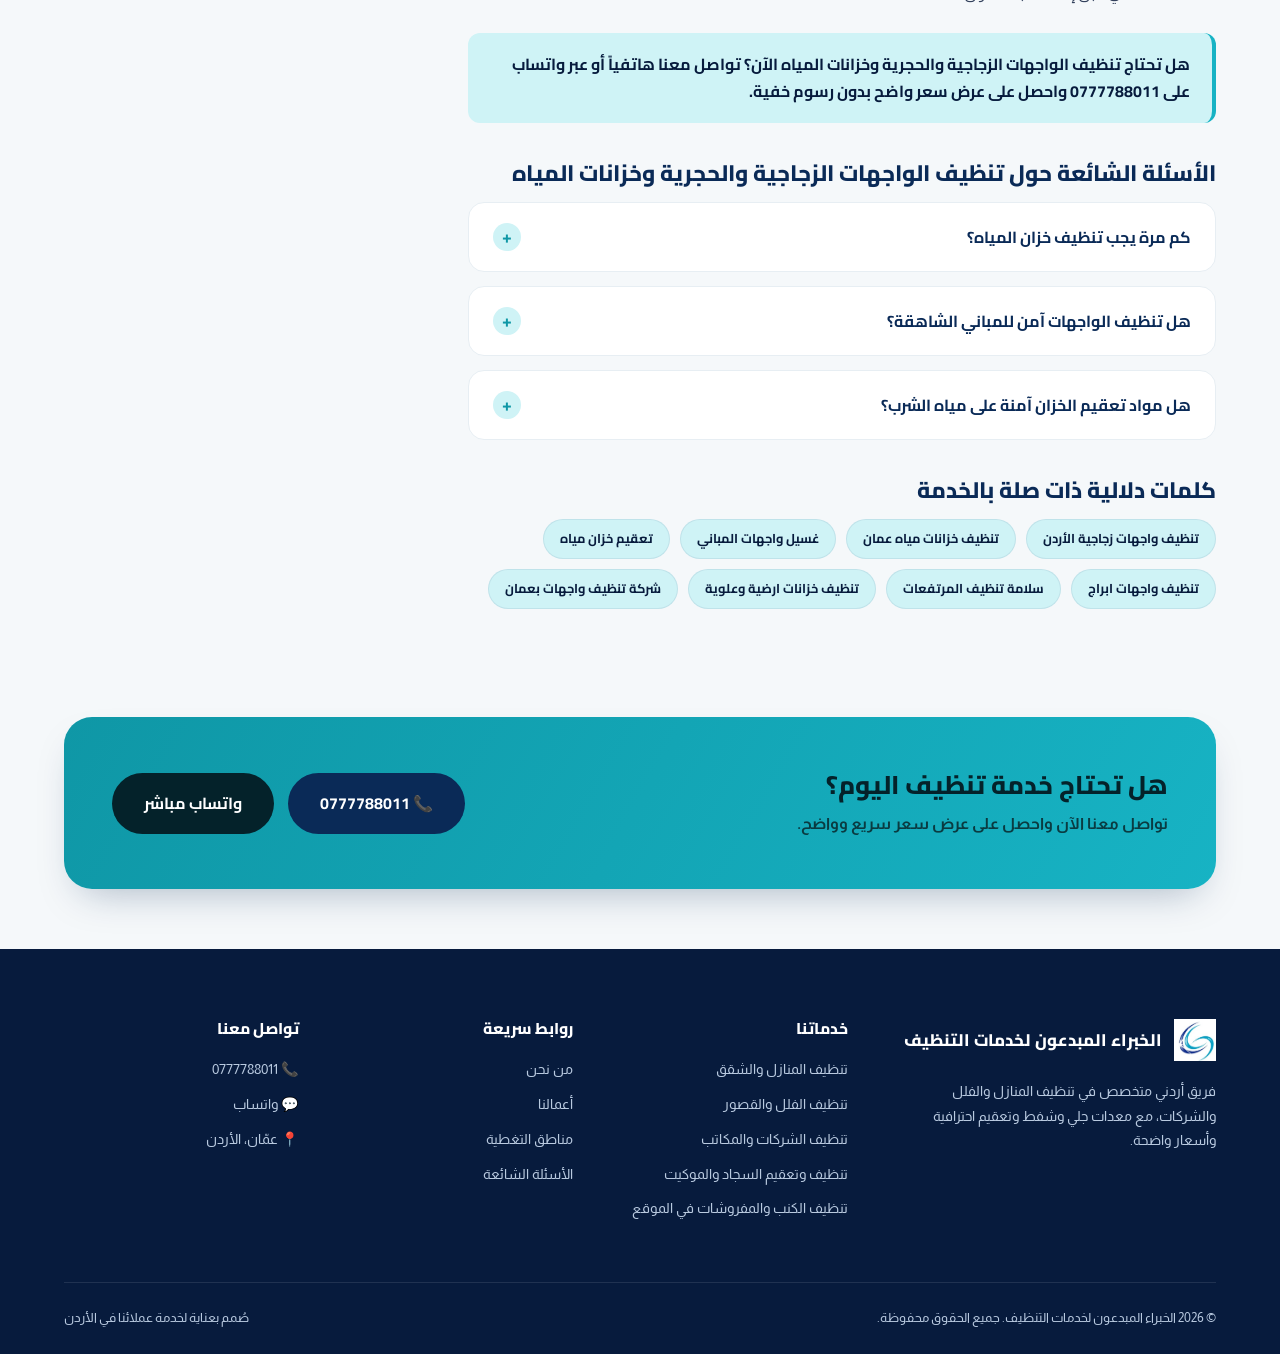
<file: services/tandheef-wajahat-wa-khazanat.html>
<!DOCTYPE html>
<html lang="ar" dir="rtl">
<head>
<meta charset="UTF-8">
<meta name="viewport" content="width=device-width, initial-scale=1.0">
<title>تنظيف واجهات زجاجية وخزانات مياه في الأردن | خدمة آمنة ومتخصصة</title>
<meta name="description" content="تنظيف الواجهات الزجاجية والحجرية للمباني وتعقيم خزانات المياه بمعدات وإجراءات سلامة احترافية في الأردن. اتصل الآن: 0777788011.">
<meta name="keywords" content="تنظيف واجهات زجاجية الأردن, تنظيف خزانات مياه عمان, غسيل واجهات المباني, تعقيم خزان مياه, تنظيف واجهات ابراج, سلامة تنظيف المرتفعات, تنظيف خزانات ارضية وعلوية, شركة تنظيف واجهات بعمان">
<meta name="robots" content="index, follow, max-image-preview:large">
<meta name="author" content="الخبراء المبدعون لخدمات التنظيف">
<link rel="canonical" href="https://creativesexperts.com/services/tandheef-wajahat-wa-khazanat.html">
<meta name="theme-color" content="#0A2A57">

<meta property="og:type" content="article">
<meta property="og:locale" content="ar_JO">
<meta property="og:site_name" content="الخبراء المبدعون لخدمات التنظيف">
<meta property="og:title" content="تنظيف واجهات زجاجية وخزانات مياه في الأردن | خدمة آمنة ومتخصصة">
<meta property="og:description" content="تنظيف الواجهات الزجاجية والحجرية للمباني وتعقيم خزانات المياه بمعدات وإجراءات سلامة احترافية في الأردن. اتصل الآن: 0777788011.">
<meta property="og:image" content="https://creativesexperts.com/assets/tandheef-wajahat-zujajiya.jpg">
<meta property="og:url" content="https://creativesexperts.com/services/tandheef-wajahat-wa-khazanat.html">

<meta name="twitter:card" content="summary_large_image">
<meta name="twitter:title" content="تنظيف واجهات زجاجية وخزانات مياه في الأردن | خدمة آمنة ومتخصصة">
<meta name="twitter:description" content="تنظيف الواجهات الزجاجية والحجرية للمباني وتعقيم خزانات المياه بمعدات وإجراءات سلامة احترافية في الأردن. اتصل الآن: 0777788011.">

<link rel="icon" type="image/png" sizes="32x32" href="../assets/favicon-32.png">
<link rel="icon" type="image/png" sizes="192x192" href="../assets/favicon-192.png">
<link rel="apple-touch-icon" href="../assets/favicon-192.png">
<link rel="preconnect" href="https://fonts.googleapis.com">
<link rel="preconnect" href="https://fonts.gstatic.com" crossorigin>
<link href="https://fonts.googleapis.com/css2?family=Cairo:wght@500;700;800;900&family=Almarai:wght@400;700;800&display=swap" rel="stylesheet">
<link rel="stylesheet" href="../assets/style.css">

<script type="application/ld+json">
{
  "@context": "https://schema.org",
  "@type": "Article",
  "headline": "تنظيف الواجهات الزجاجية والحجرية وخزانات المياه",
  "description": "تنظيف الواجهات الزجاجية والحجرية للمباني وتعقيم خزانات المياه بمعدات وإجراءات سلامة احترافية في الأردن. اتصل الآن: 0777788011.",
  "image": "https://creativesexperts.com/assets/tandheef-wajahat-zujajiya.jpg",
  "author": {"@type":"Organization","name":"الخبراء المبدعون لخدمات التنظيف"},
  "publisher": {"@type":"Organization","name":"الخبراء المبدعون لخدمات التنظيف"},
  "mainEntityOfPage": "https://creativesexperts.com/services/tandheef-wajahat-wa-khazanat.html"
}
</script>
<script type="application/ld+json">
{
  "@context": "https://schema.org",
  "@type": "BreadcrumbList",
  "itemListElement": [
    {"@type":"ListItem","position":1,"name":"الرئيسية","item":"https://creativesexperts.com/"},
    {"@type":"ListItem","position":2,"name":"خدماتنا","item":"https://creativesexperts.com/#services"},
    {"@type":"ListItem","position":3,"name":"تنظيف الواجهات الزجاجية والحجرية وخزانات المياه","item":"https://creativesexperts.com/services/tandheef-wajahat-wa-khazanat.html"}
  ]
}
</script>
<script type="application/ld+json">
{
  "@context": "https://schema.org",
  "@type": "FAQPage",
  "mainEntity": [{"@type":"Question","name":"كم مرة يجب تنظيف خزان المياه؟","acceptedAnswer":{"@type":"Answer","text":"يوصى عادة بتنظيف خزان المياه مرة إلى مرتين سنوياً للحفاظ على جودة المياه."}},
{"@type":"Question","name":"هل تنظيف الواجهات آمن للمباني الشاهقة؟","acceptedAnswer":{"@type":"Answer","text":"نعم، نستخدم معدات سلامة معتمدة وفريقاً مدرباً على العمل في المرتفعات وفق إجراءات أمان صارمة."}},
{"@type":"Question","name":"هل مواد تعقيم الخزان آمنة على مياه الشرب؟","acceptedAnswer":{"@type":"Answer","text":"نعم، نستخدم مواد تعقيم مخصصة وآمنة لخزانات مياه الشرب."}}]
}
</script>
</head>
<body>

<div class="topbar">
  <div class="container">
    <div class="tb-links">
      <a href="tel:+962777788011">📞 0777788011</a>
      <span>خدمة متاحة 7 أيام في الأسبوع</span>
    </div>
    <span>تغطية العاصمة عمان وجميع محافظات الأردن</span>
  </div>
</div>

<header class="main-nav">
  <div class="container nav-inner">
    <a href="../index.html" class="brand">
      <img src="../assets/logo-icon.png" alt="شعار الخبراء المبدعون لخدمات التنظيف" width="46" height="46">
      <span class="name">الخبراء المبدعون<span>لخدمات التنظيف</span></span>
    </a>
    <nav class="links">
      <a href="../index.html">الرئيسية</a>
      <a href="../index.html#about">من نحن</a>
      <a href="../index.html#services">خدماتنا</a>
      <a href="../index.html#gallery">أعمالنا</a>
      <a href="../index.html#areas">مناطق التغطية</a>
      <a href="../index.html#faq">الأسئلة الشائعة</a>
      <a href="../index.html#contact">تواصل معنا</a>
    </nav>
    <div class="nav-cta">
      <a class="nav-phone" href="tel:+962777788011">
        <svg width="20" height="20" viewBox="0 0 24 24" fill="none" stroke="#0A2A57" stroke-width="2"><path d="M22 16.92v3a2 2 0 0 1-2.18 2 19.79 19.79 0 0 1-8.63-3.07 19.5 19.5 0 0 1-6-6 19.79 19.79 0 0 1-3.07-8.67A2 2 0 0 1 4.11 2h3a2 2 0 0 1 2 1.72c.127.96.362 1.903.7 2.81a2 2 0 0 1-.45 2.11L8.09 9.91a16 16 0 0 0 6 6l1.27-1.27a2 2 0 0 1 2.11-.45c.907.338 1.85.573 2.81.7A2 2 0 0 1 22 16.92z"/></svg>
        <span>0777788011</span>
      </a>
      <a href="https://wa.me/962777788011" class="btn btn-primary" target="_blank" rel="noopener">احجز الآن</a>
    </div>
  </div>
</header>

<div class="container">
  <div class="breadcrumb">
    <a href="../index.html">الرئيسية</a><span>/</span>
    <a href="../index.html#services">خدماتنا</a><span>/</span>
    تنظيف الواجهات الزجاجية والحجرية وخزانات المياه
  </div>

  <div class="article-hero">
    <img src="../assets/tandheef-wajahat-zujajiya.jpg" alt="تنظيف الواجهات الزجاجية وخزانات المياه" loading="eager">
    <div class="overlay"><h1>تنظيف الواجهات الزجاجية والحجرية وخزانات المياه في الأردن</h1></div>
  </div>
  <div class="article-meta">
    <span>📁 خدمة رقم 07 من خدماتنا</span>
    <span>🕗 مقال مرجعي محدّث</span>
    <span>📍 يغطي عمّان وجميع المحافظات</span>
  </div>
</div>

<section class="section" style="padding-top:20px;">
  <div class="container article-layout">
    <article class="prose">
      <p>واجهات المباني الزجاجية والحجرية تتعرض باستمرار للغبار والعوامل الجوية، بينما تحتاج خزانات المياه إلى تعقيم دوري للحفاظ على جودة المياه المستخدمة يومياً. كلتا الخدمتين تتطلبان إجراءات سلامة ومعدات متخصصة لا تتوفر في التنظيف المنزلي العادي.</p>
      <h2>أهمية تنظيف الواجهات الزجاجية بانتظام</h2>
<p>الواجهات الزجاجية هي أول ما يلفت الانتباه في أي مبنى تجاري أو سكني حديث. تراكم الغبار والبقع عليها يعطي انطباعاً بالإهمال حتى لو كان المبنى بحالة ممتازة من الداخل. التنظيف الدوري يحافظ على الشفافية والمظهر العام للمبنى.</p>
<h2>إجراءات السلامة في تنظيف المرتفعات</h2>
<p>تنظيف واجهات المباني المرتفعة يتطلب معدات أمان متخصصة مثل أحزمة السلامة ومنصات العمل، وفريقاً مدرباً على التعامل مع هذا النوع من المهام وفق معايير السلامة المهنية.</p><ul><li>استخدام معدات ربط وتثبيت معتمدة</li><li>تقييم الظروف الجوية قبل بدء العمل</li><li>فريق مدرب على العمل في المرتفعات</li></ul>
<h2>لماذا يجب تعقيم خزانات المياه دورياً؟</h2>
<p>تتعرض خزانات المياه لتراكم الطحالب والرواسب مع الوقت، ما قد يؤثر على جودة المياه المستخدمة للشرب أو الاستحمام. التعقيم الدوري يزيل هذه الترسبات ويحافظ على مياه نظيفة وآمنة للاستخدام اليومي.</p>
<h2>خطوات تنظيف خزان المياه</h2>
<ul><li>تفريغ الخزان بالكامل من المياه المتبقية</li><li>إزالة الترسبات والطحالب من الجدران والقاع</li><li>تعقيم الخزان بمواد آمنة للاستخدام مع مياه الشرب</li><li>شطف نهائي قبل إعادة تعبئة الخزان</li></ul>

      <blockquote>هل تحتاج تنظيف الواجهات الزجاجية والحجرية وخزانات المياه الآن؟ تواصل معنا هاتفياً أو عبر واتساب على 0777788011 واحصل على عرض سعر واضح بدون رسوم خفية.</blockquote>

      <h2>الأسئلة الشائعة حول تنظيف الواجهات الزجاجية والحجرية وخزانات المياه</h2>
      <div class="faq-list" style="margin-top:6px;">
        <div class="faq-item">
  <div class="faq-q">كم مرة يجب تنظيف خزان المياه؟ <span class="plus">+</span></div>
  <div class="faq-a"><p>يوصى عادة بتنظيف خزان المياه مرة إلى مرتين سنوياً للحفاظ على جودة المياه.</p></div>
</div>
<div class="faq-item">
  <div class="faq-q">هل تنظيف الواجهات آمن للمباني الشاهقة؟ <span class="plus">+</span></div>
  <div class="faq-a"><p>نعم، نستخدم معدات سلامة معتمدة وفريقاً مدرباً على العمل في المرتفعات وفق إجراءات أمان صارمة.</p></div>
</div>
<div class="faq-item">
  <div class="faq-q">هل مواد تعقيم الخزان آمنة على مياه الشرب؟ <span class="plus">+</span></div>
  <div class="faq-a"><p>نعم، نستخدم مواد تعقيم مخصصة وآمنة لخزانات مياه الشرب.</p></div>
</div>

      </div>

      <h2>كلمات دلالية ذات صلة بالخدمة</h2>
      <div class="keyword-cloud">
        <span>تنظيف واجهات زجاجية الأردن</span>
<span>تنظيف خزانات مياه عمان</span>
<span>غسيل واجهات المباني</span>
<span>تعقيم خزان مياه</span>
<span>تنظيف واجهات ابراج</span>
<span>سلامة تنظيف المرتفعات</span>
<span>تنظيف خزانات ارضية وعلوية</span>
<span>شركة تنظيف واجهات بعمان</span>

      </div>
    </article>

    <aside class="sidebar">
      <div class="side-cta">
        <h4>احصل على عرض سعر مجاني</h4>
        <p>تواصل معنا الآن وسنرد خلال دقائق.</p>
        <a href="tel:+962777788011" class="btn btn-primary">📞 0777788011</a>
        <a href="https://wa.me/962777788011" target="_blank" rel="noopener" class="btn btn-outline" style="color:var(--navy); border-color:#E1E8EE;">واتساب مباشر</a>
      </div>
      <div class="side-card">
        <h4>خدمات أخرى قد تهمك</h4>
        <ul><li><a href="tandheef-manazel-wa-shiqaq.html">→ تنظيف المنازل والشقق</a></li>
<li><a href="tandheef-felal-wa-qusoor.html">→ تنظيف الفلل والقصور</a></li>
<li><a href="tandheef-sharikat-wa-makateb.html">→ تنظيف الشركات والمكاتب</a></li>
<li><a href="tandheef-sijad-wa-mawkeet.html">→ تنظيف وتعقيم السجاد والموكيت</a></li>
</ul>
      </div>
    </aside>
  </div>
</section>

<section class="container" style="margin:20px auto 60px;">
  <div class="cta-band">
    <div>
      <h2>هل تحتاج خدمة تنظيف اليوم؟</h2>
      <p>تواصل معنا الآن واحصل على عرض سعر سريع وواضح.</p>
    </div>
    <div style="display:flex; gap:14px; flex-wrap:wrap;">
      <a href="tel:+962777788011" class="btn btn-navy">📞 0777788011</a>
      <a href="https://wa.me/962777788011" target="_blank" rel="noopener" class="btn" style="background:#04222A; color:#fff;">واتساب مباشر</a>
    </div>
  </div>
</section>

<footer>
  <div class="container">
    <div class="footer-grid">
      <div>
        <div class="footer-brand">
          <img src="../assets/logo-icon.png" alt="شعار الخبراء المبدعون لخدمات التنظيف" width="42" height="42">
          <span class="name">الخبراء المبدعون لخدمات التنظيف</span>
        </div>
        <p style="font-size:.9rem; max-width:320px;">فريق أردني متخصص في تنظيف المنازل والفلل والشركات، مع معدات جلي وشفط وتعقيم احترافية وأسعار واضحة.</p>
      </div>
      <div>
        <h4>خدماتنا</h4>
        <ul><li><a href="services/tandheef-manazel-wa-shiqaq.html">تنظيف المنازل والشقق</a></li>
<li><a href="services/tandheef-felal-wa-qusoor.html">تنظيف الفلل والقصور</a></li>
<li><a href="services/tandheef-sharikat-wa-makateb.html">تنظيف الشركات والمكاتب</a></li>
<li><a href="services/tandheef-sijad-wa-mawkeet.html">تنظيف وتعقيم السجاد والموكيت</a></li>
<li><a href="services/tandheef-kanab-wal-mafrushat.html">تنظيف الكنب والمفروشات في الموقع</a></li>
</ul>
      </div>
      <div>
        <h4>روابط سريعة</h4>
        <ul>
          <li><a href="../index.html#about">من نحن</a></li>
          <li><a href="../index.html#gallery">أعمالنا</a></li>
          <li><a href="../index.html#areas">مناطق التغطية</a></li>
          <li><a href="../index.html#faq">الأسئلة الشائعة</a></li>
        </ul>
      </div>
      <div>
        <h4>تواصل معنا</h4>
        <ul>
          <li><a href="tel:+962777788011">📞 0777788011</a></li>
          <li><a href="https://wa.me/962777788011" target="_blank" rel="noopener">💬 واتساب</a></li>
          <li><span>📍 عمّان، الأردن</span></li>
        </ul>
      </div>
    </div>
    <div class="footer-bottom">
      <span>© 2026 الخبراء المبدعون لخدمات التنظيف. جميع الحقوق محفوظة.</span>
      <span>صُمم بعناية لخدمة عملائنا في الأردن</span>
    </div>
  </div>
</footer>

<a href="https://wa.me/962777788011" target="_blank" rel="noopener" class="wa-float" aria-label="تواصل عبر واتساب">
  <svg width="30" height="30" viewBox="0 0 24 24" fill="#fff"><path d="M17.6 6.32A7.85 7.85 0 0012.05 4a7.94 7.94 0 00-6.9 11.9L4 20l4.2-1.1a7.9 7.9 0 003.85 1h0a7.94 7.94 0 007.94-7.94 7.85 7.85 0 00-2.39-5.64zM12.05 18.4h0a6.5 6.5 0 01-3.32-.91l-.24-.14-2.47.65.66-2.41-.16-.25a6.55 6.55 0 011.02-8.53 6.5 6.5 0 019.19 9.19 6.5 6.5 0 01-4.68 2.4zm3.58-4.86c-.2-.1-1.16-.57-1.34-.64s-.31-.1-.44.1-.5.64-.62.77-.23.15-.43.05a5.4 5.4 0 01-1.59-.98 6 6 0 01-1.1-1.37c-.12-.2 0-.3.09-.4s.2-.23.29-.35a1.3 1.3 0 00.2-.33.36.36 0 000-.35c-.05-.1-.44-1.06-.6-1.45s-.32-.33-.44-.33-.24 0-.37 0a.7.7 0 00-.51.24 2.15 2.15 0 00-.67 1.6 3.74 3.74 0 00.78 1.98 8.6 8.6 0 003.28 2.9c.46.2.82.32 1.1.4a2.65 2.65 0 001.22.08 2 2 0 001.31-.92 1.62 1.62 0 00.11-.92c-.05-.08-.18-.13-.38-.23z"/></svg>
</a>

<script>
document.querySelectorAll('.faq-item').forEach(function(item){
  item.querySelector('.faq-q').addEventListener('click', function(){
    var wasOpen = item.classList.contains('open');
    document.querySelectorAll('.faq-item').forEach(function(i){ i.classList.remove('open'); });
    if(!wasOpen) item.classList.add('open');
  });
});
</script>
</body>
</html>
</file>
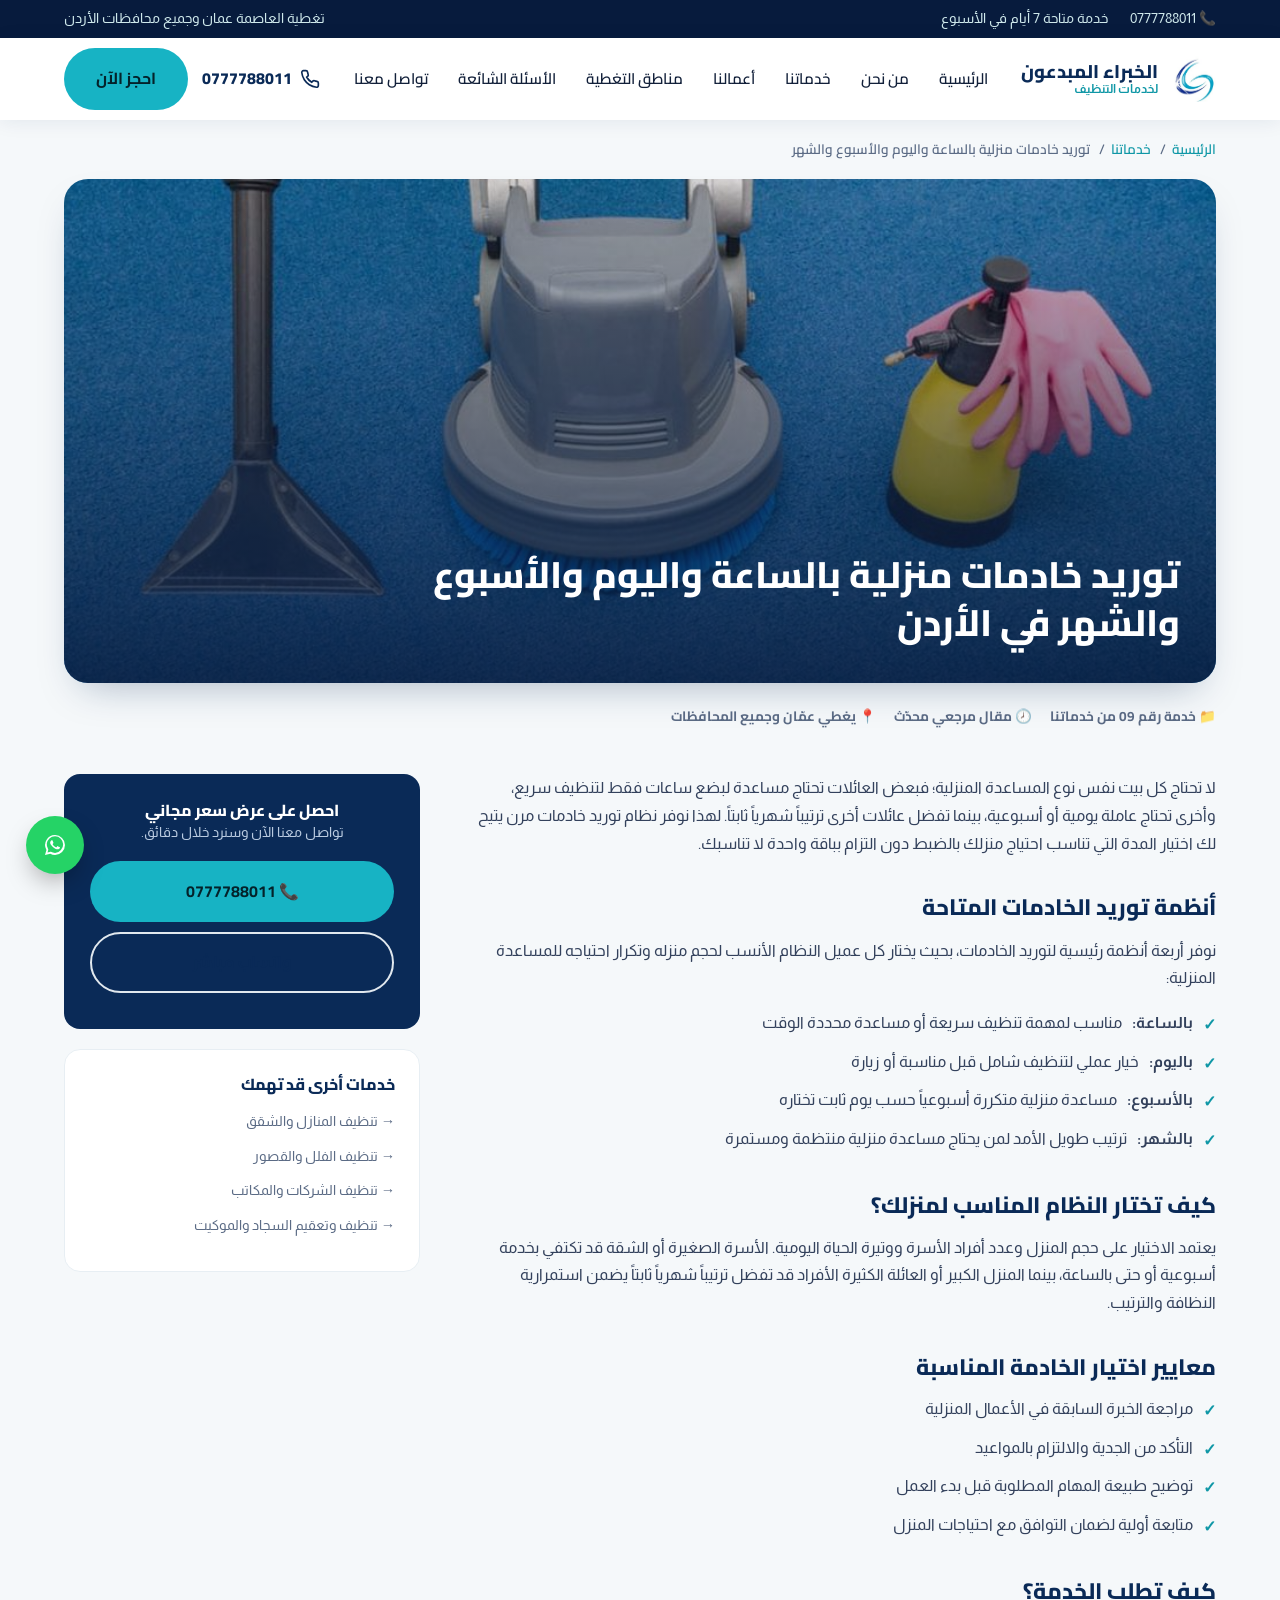
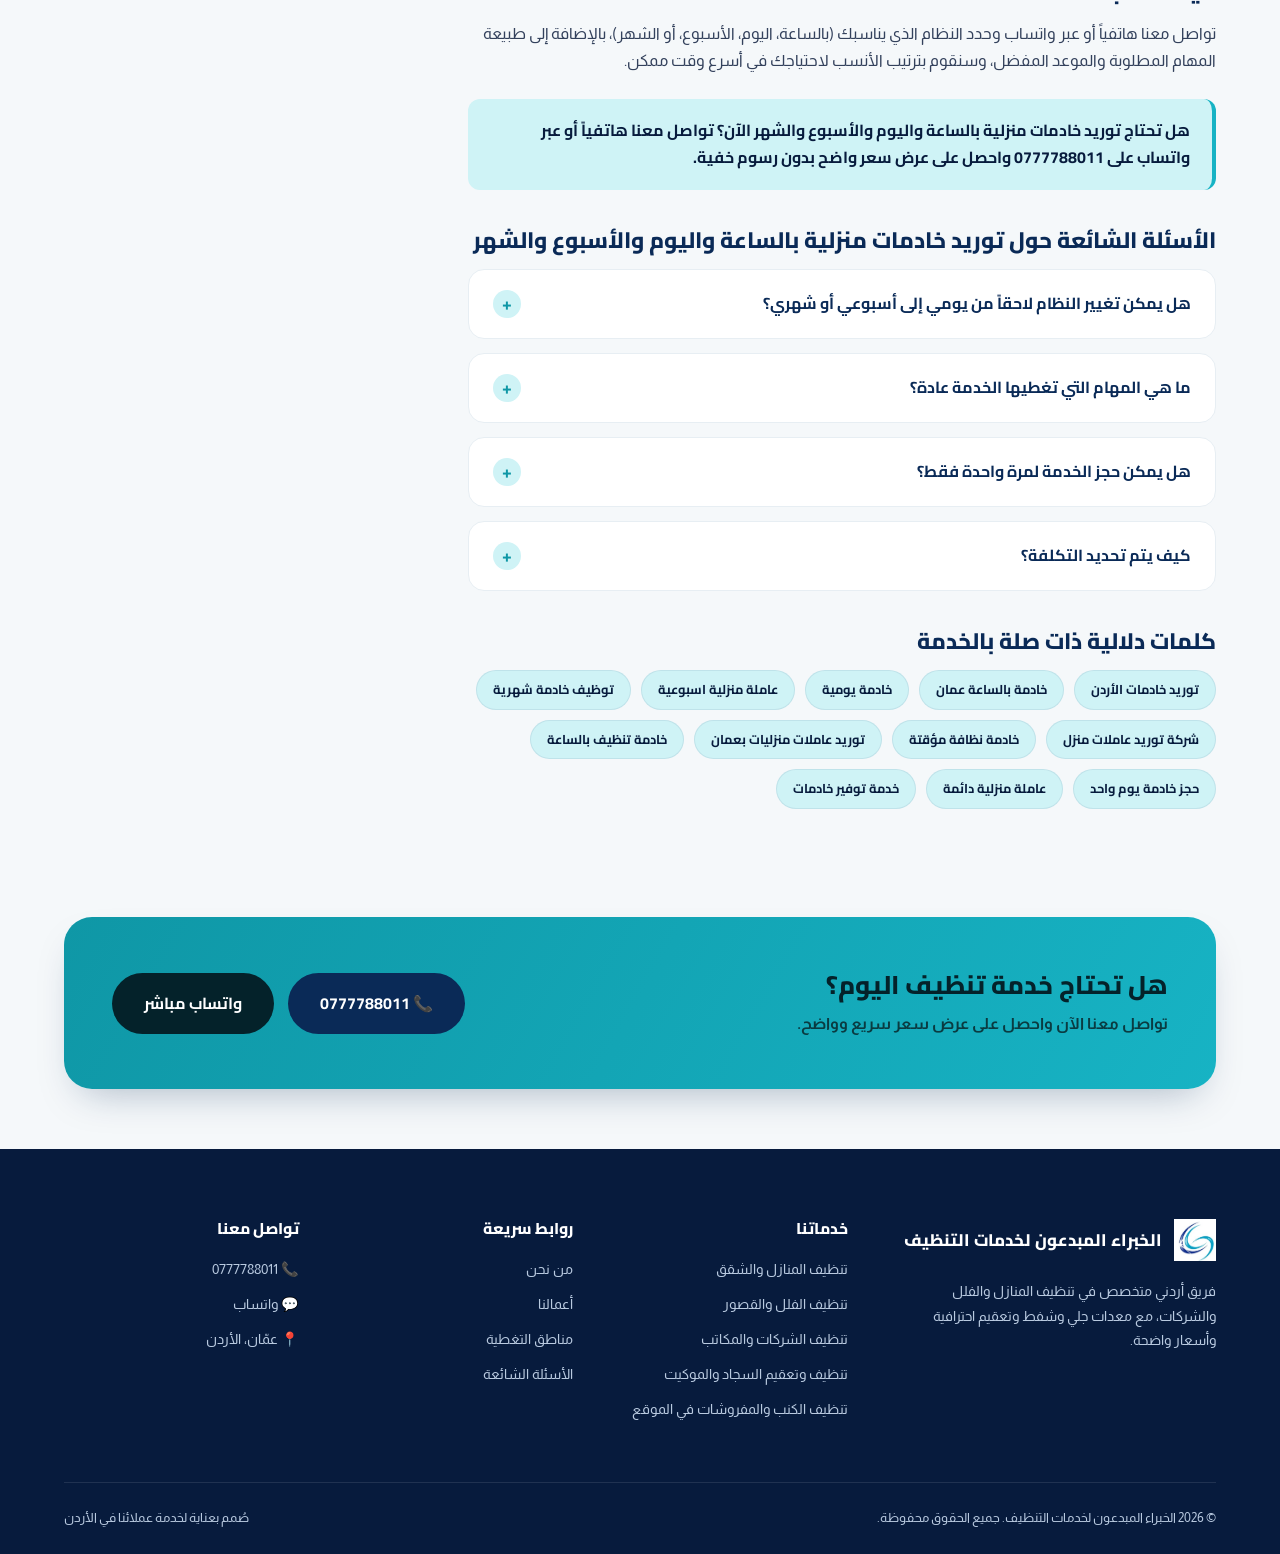
<file: services/tawreed-khadamat-bil-saa-wal-yawm.html>
<!DOCTYPE html>
<html lang="ar" dir="rtl">
<head>
<meta charset="UTF-8">
<meta name="viewport" content="width=device-width, initial-scale=1.0">
<title>توريد خادمات في الأردن | بالساعة، اليوم، الأسبوع أو الشهر</title>
<meta name="description" content="خدمة توريد خادمات منزلية مدربة في الأردن بأنظمة مرنة: بالساعة، اليوم، الأسبوع، أو الشهر. اختر ما يناسب احتياج منزلك. اتصل الآن: 0777788011.">
<meta name="keywords" content="توريد خادمات الأردن, خادمة بالساعة عمان, خادمة يومية, عاملة منزلية اسبوعية, توظيف خادمة شهرية, شركة توريد عاملات منزل, خادمة نظافة مؤقتة, توريد عاملات منزليات بعمان, خادمة تنظيف بالساعة, حجز خادمة يوم واحد, عاملة منزلية دائمة, خدمة توفير خادمات">
<meta name="robots" content="index, follow, max-image-preview:large">
<meta name="author" content="الخبراء المبدعون لخدمات التنظيف">
<link rel="canonical" href="https://creativesexperts.com/services/tawreed-khadamat-bil-saa-wal-yawm.html">
<meta name="theme-color" content="#0A2A57">

<meta property="og:type" content="article">
<meta property="og:locale" content="ar_JO">
<meta property="og:site_name" content="الخبراء المبدعون لخدمات التنظيف">
<meta property="og:title" content="توريد خادمات في الأردن | بالساعة، اليوم، الأسبوع أو الشهر">
<meta property="og:description" content="خدمة توريد خادمات منزلية مدربة في الأردن بأنظمة مرنة: بالساعة، اليوم، الأسبوع، أو الشهر. اختر ما يناسب احتياج منزلك. اتصل الآن: 0777788011.">
<meta property="og:image" content="https://creativesexperts.com/assets/jaly-mawkeet-equipment.jpg">
<meta property="og:url" content="https://creativesexperts.com/services/tawreed-khadamat-bil-saa-wal-yawm.html">

<meta name="twitter:card" content="summary_large_image">
<meta name="twitter:title" content="توريد خادمات في الأردن | بالساعة، اليوم، الأسبوع أو الشهر">
<meta name="twitter:description" content="خدمة توريد خادمات منزلية مدربة في الأردن بأنظمة مرنة: بالساعة، اليوم، الأسبوع، أو الشهر. اختر ما يناسب احتياج منزلك. اتصل الآن: 0777788011.">

<link rel="icon" type="image/png" sizes="32x32" href="../assets/favicon-32.png">
<link rel="icon" type="image/png" sizes="192x192" href="../assets/favicon-192.png">
<link rel="apple-touch-icon" href="../assets/favicon-192.png">
<link rel="preconnect" href="https://fonts.googleapis.com">
<link rel="preconnect" href="https://fonts.gstatic.com" crossorigin>
<link href="https://fonts.googleapis.com/css2?family=Cairo:wght@500;700;800;900&family=Almarai:wght@400;700;800&display=swap" rel="stylesheet">
<link rel="stylesheet" href="../assets/style.css">

<script type="application/ld+json">
{
  "@context": "https://schema.org",
  "@type": "Article",
  "headline": "توريد خادمات منزلية بالساعة واليوم والأسبوع والشهر",
  "description": "خدمة توريد خادمات منزلية مدربة في الأردن بأنظمة مرنة: بالساعة، اليوم، الأسبوع، أو الشهر. اختر ما يناسب احتياج منزلك. اتصل الآن: 0777788011.",
  "image": "https://creativesexperts.com/assets/jaly-mawkeet-equipment.jpg",
  "author": {"@type":"Organization","name":"الخبراء المبدعون لخدمات التنظيف"},
  "publisher": {"@type":"Organization","name":"الخبراء المبدعون لخدمات التنظيف"},
  "mainEntityOfPage": "https://creativesexperts.com/services/tawreed-khadamat-bil-saa-wal-yawm.html"
}
</script>
<script type="application/ld+json">
{
  "@context": "https://schema.org",
  "@type": "BreadcrumbList",
  "itemListElement": [
    {"@type":"ListItem","position":1,"name":"الرئيسية","item":"https://creativesexperts.com/"},
    {"@type":"ListItem","position":2,"name":"خدماتنا","item":"https://creativesexperts.com/#services"},
    {"@type":"ListItem","position":3,"name":"توريد خادمات منزلية بالساعة واليوم والأسبوع والشهر","item":"https://creativesexperts.com/services/tawreed-khadamat-bil-saa-wal-yawm.html"}
  ]
}
</script>
<script type="application/ld+json">
{
  "@context": "https://schema.org",
  "@type": "FAQPage",
  "mainEntity": [{"@type":"Question","name":"هل يمكن تغيير النظام لاحقاً من يومي إلى أسبوعي أو شهري؟","acceptedAnswer":{"@type":"Answer","text":"نعم، يمكن تعديل نظام الخدمة في أي وقت بما يتناسب مع تغيّر احتياجك المنزلي، تواصل معنا لترتيب ذلك."}},
{"@type":"Question","name":"ما هي المهام التي تغطيها الخدمة عادة؟","acceptedAnswer":{"@type":"Answer","text":"تشمل الخدمة بشكل أساسي أعمال التنظيف والترتيب المنزلي العام؛ ويمكن توضيح تفاصيل المهام المطلوبة عند الحجز لضمان التوافق مع احتياجك."}},
{"@type":"Question","name":"هل يمكن حجز الخدمة لمرة واحدة فقط؟","acceptedAnswer":{"@type":"Answer","text":"نعم، يمكنك طلب الخدمة بالساعة أو لليوم الواحد فقط دون أي التزام مستمر."}},
{"@type":"Question","name":"كيف يتم تحديد التكلفة؟","acceptedAnswer":{"@type":"Answer","text":"تعتمد التكلفة على النظام المختار (بالساعة، اليوم، الأسبوع، أو الشهر) وطبيعة المهام. تواصل معنا للحصول على عرض سعر واضح حسب احتياجك."}}]
}
</script>
</head>
<body>

<div class="topbar">
  <div class="container">
    <div class="tb-links">
      <a href="tel:+962777788011">📞 0777788011</a>
      <span>خدمة متاحة 7 أيام في الأسبوع</span>
    </div>
    <span>تغطية العاصمة عمان وجميع محافظات الأردن</span>
  </div>
</div>

<header class="main-nav">
  <div class="container nav-inner">
    <a href="../index.html" class="brand">
      <img src="../assets/logo-icon.png" alt="شعار الخبراء المبدعون لخدمات التنظيف" width="46" height="46">
      <span class="name">الخبراء المبدعون<span>لخدمات التنظيف</span></span>
    </a>
    <nav class="links">
      <a href="../index.html">الرئيسية</a>
      <a href="../index.html#about">من نحن</a>
      <a href="../index.html#services">خدماتنا</a>
      <a href="../index.html#gallery">أعمالنا</a>
      <a href="../index.html#areas">مناطق التغطية</a>
      <a href="../index.html#faq">الأسئلة الشائعة</a>
      <a href="../index.html#contact">تواصل معنا</a>
    </nav>
    <div class="nav-cta">
      <a class="nav-phone" href="tel:+962777788011">
        <svg width="20" height="20" viewBox="0 0 24 24" fill="none" stroke="#0A2A57" stroke-width="2"><path d="M22 16.92v3a2 2 0 0 1-2.18 2 19.79 19.79 0 0 1-8.63-3.07 19.5 19.5 0 0 1-6-6 19.79 19.79 0 0 1-3.07-8.67A2 2 0 0 1 4.11 2h3a2 2 0 0 1 2 1.72c.127.96.362 1.903.7 2.81a2 2 0 0 1-.45 2.11L8.09 9.91a16 16 0 0 0 6 6l1.27-1.27a2 2 0 0 1 2.11-.45c.907.338 1.85.573 2.81.7A2 2 0 0 1 22 16.92z"/></svg>
        <span>0777788011</span>
      </a>
      <a href="https://wa.me/962777788011" class="btn btn-primary" target="_blank" rel="noopener">احجز الآن</a>
    </div>
  </div>
</header>

<div class="container">
  <div class="breadcrumb">
    <a href="../index.html">الرئيسية</a><span>/</span>
    <a href="../index.html#services">خدماتنا</a><span>/</span>
    توريد خادمات منزلية بالساعة واليوم والأسبوع والشهر
  </div>

  <div class="article-hero">
    <img src="../assets/jaly-mawkeet-equipment.jpg" alt="خدمة توريد ومساعدة منزلية احترافية في الأردن" loading="eager">
    <div class="overlay"><h1>توريد خادمات منزلية بالساعة واليوم والأسبوع والشهر في الأردن</h1></div>
  </div>
  <div class="article-meta">
    <span>📁 خدمة رقم 09 من خدماتنا</span>
    <span>🕗 مقال مرجعي محدّث</span>
    <span>📍 يغطي عمّان وجميع المحافظات</span>
  </div>
</div>

<section class="section" style="padding-top:20px;">
  <div class="container article-layout">
    <article class="prose">
      <p>لا تحتاج كل بيت نفس نوع المساعدة المنزلية؛ فبعض العائلات تحتاج مساعدة لبضع ساعات فقط لتنظيف سريع، وأخرى تحتاج عاملة يومية أو أسبوعية، بينما تفضل عائلات أخرى ترتيباً شهرياً ثابتاً. لهذا نوفر نظام توريد خادمات مرن يتيح لك اختيار المدة التي تناسب احتياج منزلك بالضبط دون التزام بباقة واحدة لا تناسبك.</p>
      <h2>أنظمة توريد الخادمات المتاحة</h2>
<p>نوفر أربعة أنظمة رئيسية لتوريد الخادمات، بحيث يختار كل عميل النظام الأنسب لحجم منزله وتكرار احتياجه للمساعدة المنزلية:</p><ul><li><strong>بالساعة:</strong> مناسب لمهمة تنظيف سريعة أو مساعدة محددة الوقت</li><li><strong>باليوم:</strong> خيار عملي لتنظيف شامل قبل مناسبة أو زيارة</li><li><strong>بالأسبوع:</strong> مساعدة منزلية متكررة أسبوعياً حسب يوم ثابت تختاره</li><li><strong>بالشهر:</strong> ترتيب طويل الأمد لمن يحتاج مساعدة منزلية منتظمة ومستمرة</li></ul>
<h2>كيف تختار النظام المناسب لمنزلك؟</h2>
<p>يعتمد الاختيار على حجم المنزل وعدد أفراد الأسرة ووتيرة الحياة اليومية. الأسرة الصغيرة أو الشقة قد تكتفي بخدمة أسبوعية أو حتى بالساعة، بينما المنزل الكبير أو العائلة الكثيرة الأفراد قد تفضل ترتيباً شهرياً ثابتاً يضمن استمرارية النظافة والترتيب.</p>
<h2>معايير اختيار الخادمة المناسبة</h2>
<ul><li>مراجعة الخبرة السابقة في الأعمال المنزلية</li><li>التأكد من الجدية والالتزام بالمواعيد</li><li>توضيح طبيعة المهام المطلوبة قبل بدء العمل</li><li>متابعة أولية لضمان التوافق مع احتياجات المنزل</li></ul>
<h2>كيف تطلب الخدمة؟</h2>
<p>تواصل معنا هاتفياً أو عبر واتساب وحدد النظام الذي يناسبك (بالساعة، اليوم، الأسبوع، أو الشهر)، بالإضافة إلى طبيعة المهام المطلوبة والموعد المفضل، وسنقوم بترتيب الأنسب لاحتياجك في أسرع وقت ممكن.</p>

      <blockquote>هل تحتاج توريد خادمات منزلية بالساعة واليوم والأسبوع والشهر الآن؟ تواصل معنا هاتفياً أو عبر واتساب على 0777788011 واحصل على عرض سعر واضح بدون رسوم خفية.</blockquote>

      <h2>الأسئلة الشائعة حول توريد خادمات منزلية بالساعة واليوم والأسبوع والشهر</h2>
      <div class="faq-list" style="margin-top:6px;">
        <div class="faq-item">
  <div class="faq-q">هل يمكن تغيير النظام لاحقاً من يومي إلى أسبوعي أو شهري؟ <span class="plus">+</span></div>
  <div class="faq-a"><p>نعم، يمكن تعديل نظام الخدمة في أي وقت بما يتناسب مع تغيّر احتياجك المنزلي، تواصل معنا لترتيب ذلك.</p></div>
</div>
<div class="faq-item">
  <div class="faq-q">ما هي المهام التي تغطيها الخدمة عادة؟ <span class="plus">+</span></div>
  <div class="faq-a"><p>تشمل الخدمة بشكل أساسي أعمال التنظيف والترتيب المنزلي العام؛ ويمكن توضيح تفاصيل المهام المطلوبة عند الحجز لضمان التوافق مع احتياجك.</p></div>
</div>
<div class="faq-item">
  <div class="faq-q">هل يمكن حجز الخدمة لمرة واحدة فقط؟ <span class="plus">+</span></div>
  <div class="faq-a"><p>نعم، يمكنك طلب الخدمة بالساعة أو لليوم الواحد فقط دون أي التزام مستمر.</p></div>
</div>
<div class="faq-item">
  <div class="faq-q">كيف يتم تحديد التكلفة؟ <span class="plus">+</span></div>
  <div class="faq-a"><p>تعتمد التكلفة على النظام المختار (بالساعة، اليوم، الأسبوع، أو الشهر) وطبيعة المهام. تواصل معنا للحصول على عرض سعر واضح حسب احتياجك.</p></div>
</div>

      </div>

      <h2>كلمات دلالية ذات صلة بالخدمة</h2>
      <div class="keyword-cloud">
        <span>توريد خادمات الأردن</span>
<span>خادمة بالساعة عمان</span>
<span>خادمة يومية</span>
<span>عاملة منزلية اسبوعية</span>
<span>توظيف خادمة شهرية</span>
<span>شركة توريد عاملات منزل</span>
<span>خادمة نظافة مؤقتة</span>
<span>توريد عاملات منزليات بعمان</span>
<span>خادمة تنظيف بالساعة</span>
<span>حجز خادمة يوم واحد</span>
<span>عاملة منزلية دائمة</span>
<span>خدمة توفير خادمات</span>

      </div>
    </article>

    <aside class="sidebar">
      <div class="side-cta">
        <h4>احصل على عرض سعر مجاني</h4>
        <p>تواصل معنا الآن وسنرد خلال دقائق.</p>
        <a href="tel:+962777788011" class="btn btn-primary">📞 0777788011</a>
        <a href="https://wa.me/962777788011" target="_blank" rel="noopener" class="btn btn-outline" style="color:var(--navy); border-color:#E1E8EE;">واتساب مباشر</a>
      </div>
      <div class="side-card">
        <h4>خدمات أخرى قد تهمك</h4>
        <ul><li><a href="tandheef-manazel-wa-shiqaq.html">→ تنظيف المنازل والشقق</a></li>
<li><a href="tandheef-felal-wa-qusoor.html">→ تنظيف الفلل والقصور</a></li>
<li><a href="tandheef-sharikat-wa-makateb.html">→ تنظيف الشركات والمكاتب</a></li>
<li><a href="tandheef-sijad-wa-mawkeet.html">→ تنظيف وتعقيم السجاد والموكيت</a></li>
</ul>
      </div>
    </aside>
  </div>
</section>

<section class="container" style="margin:20px auto 60px;">
  <div class="cta-band">
    <div>
      <h2>هل تحتاج خدمة تنظيف اليوم؟</h2>
      <p>تواصل معنا الآن واحصل على عرض سعر سريع وواضح.</p>
    </div>
    <div style="display:flex; gap:14px; flex-wrap:wrap;">
      <a href="tel:+962777788011" class="btn btn-navy">📞 0777788011</a>
      <a href="https://wa.me/962777788011" target="_blank" rel="noopener" class="btn" style="background:#04222A; color:#fff;">واتساب مباشر</a>
    </div>
  </div>
</section>

<footer>
  <div class="container">
    <div class="footer-grid">
      <div>
        <div class="footer-brand">
          <img src="../assets/logo-icon.png" alt="شعار الخبراء المبدعون لخدمات التنظيف" width="42" height="42">
          <span class="name">الخبراء المبدعون لخدمات التنظيف</span>
        </div>
        <p style="font-size:.9rem; max-width:320px;">فريق أردني متخصص في تنظيف المنازل والفلل والشركات، مع معدات جلي وشفط وتعقيم احترافية وأسعار واضحة.</p>
      </div>
      <div>
        <h4>خدماتنا</h4>
        <ul><li><a href="services/tandheef-manazel-wa-shiqaq.html">تنظيف المنازل والشقق</a></li>
<li><a href="services/tandheef-felal-wa-qusoor.html">تنظيف الفلل والقصور</a></li>
<li><a href="services/tandheef-sharikat-wa-makateb.html">تنظيف الشركات والمكاتب</a></li>
<li><a href="services/tandheef-sijad-wa-mawkeet.html">تنظيف وتعقيم السجاد والموكيت</a></li>
<li><a href="services/tandheef-kanab-wal-mafrushat.html">تنظيف الكنب والمفروشات في الموقع</a></li>
</ul>
      </div>
      <div>
        <h4>روابط سريعة</h4>
        <ul>
          <li><a href="../index.html#about">من نحن</a></li>
          <li><a href="../index.html#gallery">أعمالنا</a></li>
          <li><a href="../index.html#areas">مناطق التغطية</a></li>
          <li><a href="../index.html#faq">الأسئلة الشائعة</a></li>
        </ul>
      </div>
      <div>
        <h4>تواصل معنا</h4>
        <ul>
          <li><a href="tel:+962777788011">📞 0777788011</a></li>
          <li><a href="https://wa.me/962777788011" target="_blank" rel="noopener">💬 واتساب</a></li>
          <li><span>📍 عمّان، الأردن</span></li>
        </ul>
      </div>
    </div>
    <div class="footer-bottom">
      <span>© 2026 الخبراء المبدعون لخدمات التنظيف. جميع الحقوق محفوظة.</span>
      <span>صُمم بعناية لخدمة عملائنا في الأردن</span>
    </div>
  </div>
</footer>

<a href="https://wa.me/962777788011" target="_blank" rel="noopener" class="wa-float" aria-label="تواصل عبر واتساب">
  <svg width="30" height="30" viewBox="0 0 24 24" fill="#fff"><path d="M17.6 6.32A7.85 7.85 0 0012.05 4a7.94 7.94 0 00-6.9 11.9L4 20l4.2-1.1a7.9 7.9 0 003.85 1h0a7.94 7.94 0 007.94-7.94 7.85 7.85 0 00-2.39-5.64zM12.05 18.4h0a6.5 6.5 0 01-3.32-.91l-.24-.14-2.47.65.66-2.41-.16-.25a6.55 6.55 0 011.02-8.53 6.5 6.5 0 019.19 9.19 6.5 6.5 0 01-4.68 2.4zm3.58-4.86c-.2-.1-1.16-.57-1.34-.64s-.31-.1-.44.1-.5.64-.62.77-.23.15-.43.05a5.4 5.4 0 01-1.59-.98 6 6 0 01-1.1-1.37c-.12-.2 0-.3.09-.4s.2-.23.29-.35a1.3 1.3 0 00.2-.33.36.36 0 000-.35c-.05-.1-.44-1.06-.6-1.45s-.32-.33-.44-.33-.24 0-.37 0a.7.7 0 00-.51.24 2.15 2.15 0 00-.67 1.6 3.74 3.74 0 00.78 1.98 8.6 8.6 0 003.28 2.9c.46.2.82.32 1.1.4a2.65 2.65 0 001.22.08 2 2 0 001.31-.92 1.62 1.62 0 00.11-.92c-.05-.08-.18-.13-.38-.23z"/></svg>
</a>

<script>
document.querySelectorAll('.faq-item').forEach(function(item){
  item.querySelector('.faq-q').addEventListener('click', function(){
    var wasOpen = item.classList.contains('open');
    document.querySelectorAll('.faq-item').forEach(function(i){ i.classList.remove('open'); });
    if(!wasOpen) item.classList.add('open');
  });
});
</script>
</body>
</html>
</file>
<file: assets/style.css>
:root{
  --navy:#0A2A57;
  --navy-deep:#071B3D;
  --teal:#17B3C4;
  --teal-2:#0F97A6;
  --teal-light:#7FE0E6;
  --panel:#CFF3F6;
  --bg:#F5F8FA;
  --ink:#12203A;
  --muted:#5B6B85;
  --white:#ffffff;
  --radius:18px;
  --shadow:0 18px 40px -18px rgba(10,42,87,.35);
}
*{box-sizing:border-box; margin:0; padding:0;}
html{scroll-behavior:smooth;}
body{
  font-family:'Almarai', sans-serif;
  color:var(--ink);
  background:var(--bg);
  line-height:1.7;
  overflow-x:hidden;
}
h1,h2,h3,h4{
  font-family:'Cairo', sans-serif;
  font-weight:800;
  color:var(--navy);
  line-height:1.3;
}
img{max-width:100%; display:block;}
a{text-decoration:none; color:inherit;}
ul{list-style:none;}
.container{max-width:1200px; margin:0 auto; padding:0 24px;}
.eyebrow{
  display:inline-flex; align-items:center; gap:8px;
  font-family:'Cairo', sans-serif; font-weight:700; font-size:.85rem;
  color:var(--teal-2); letter-spacing:.5px; margin-bottom:12px;
}
.eyebrow::before{content:""; width:26px; height:3px; background:var(--teal); border-radius:2px; display:inline-block;}
.section{padding:88px 0;}
.section-head{max-width:680px; margin-bottom:48px;}
.section-head.center{margin-inline:auto; text-align:center;}
.section-head p{color:var(--muted); font-size:1.05rem; margin-top:12px;}
.btn{
  display:inline-flex; align-items:center; gap:10px;
  font-family:'Cairo', sans-serif; font-weight:700; font-size:1rem;
  padding:15px 30px; border-radius:100px; border:2px solid transparent;
  cursor:pointer; transition:.25s ease; white-space:nowrap;
}
.btn-primary{background:var(--teal); color:#04222A;}
.btn-primary:hover{background:var(--teal-2); transform:translateY(-2px); box-shadow:0 12px 24px -8px rgba(23,179,196,.55);}
.btn-outline{border-color:rgba(255,255,255,.55); color:#fff;}
.btn-outline:hover{background:rgba(255,255,255,.12); transform:translateY(-2px);}
.btn-navy{background:var(--navy); color:#fff;}
.btn-navy:hover{background:var(--navy-deep); transform:translateY(-2px);}

/* Header */
.topbar{
  background:var(--navy-deep); color:#cfe9ec; font-size:.85rem;
}
.topbar .container{display:flex; justify-content:space-between; align-items:center; height:38px;}
.topbar a{display:inline-flex; align-items:center; gap:6px;}
.topbar .tb-links{display:flex; gap:22px;}
header.main-nav{
  position:sticky; top:0; z-index:100; background:rgba(255,255,255,.96);
  backdrop-filter:blur(8px); box-shadow:0 2px 18px rgba(10,42,87,.08);
}
.nav-inner{display:flex; align-items:center; justify-content:space-between; height:82px;}
.brand{display:flex; align-items:center; gap:12px; font-family:'Cairo',sans-serif;}
.brand img{width:46px; height:46px;}
.brand .name{font-weight:800; color:var(--navy); font-size:1.15rem; line-height:1.2;}
.brand .name span{display:block; font-size:.72rem; font-weight:700; color:var(--teal-2); font-family:'Almarai',sans-serif;}
nav.links{display:flex; gap:30px; font-family:'Cairo',sans-serif; font-weight:600; font-size:.95rem;}
nav.links a{color:var(--ink); position:relative; padding:6px 0;}
nav.links a::after{content:""; position:absolute; right:0; bottom:0; width:0; height:2px; background:var(--teal); transition:.25s;}
nav.links a:hover::after{width:100%;}
.nav-cta{display:flex; align-items:center; gap:14px;}
.nav-phone{display:flex; align-items:center; gap:8px; font-family:'Cairo',sans-serif; font-weight:800; color:var(--navy);}
.burger{display:none; flex-direction:column; gap:5px; cursor:pointer; background:none; border:none;}
.burger span{width:26px; height:3px; background:var(--navy); border-radius:2px;}

/* Hero */
.hero{
  position:relative; background:linear-gradient(160deg, var(--navy) 0%, var(--navy-deep) 62%);
  overflow:hidden; padding:70px 0 0;
}
.hero .container{
  display:grid; grid-template-columns:1.05fr .95fr; gap:40px; align-items:center;
  position:relative; z-index:2;
}
.hero-badge{
  display:inline-flex; align-items:center; gap:10px; background:rgba(255,255,255,.08);
  border:1px solid rgba(255,255,255,.18); color:var(--teal-light);
  padding:8px 16px; border-radius:100px; font-size:.85rem; font-family:'Cairo',sans-serif; font-weight:700;
  margin-bottom:22px;
}
.hero h1{color:#fff; font-size:clamp(2rem, 4vw, 3.1rem); margin-bottom:20px;}
.hero h1 em{font-style:normal; color:var(--teal-light);}
.hero p.lead{color:#C9D8EA; font-size:1.12rem; max-width:520px; margin-bottom:32px;}
.hero-ctas{display:flex; flex-wrap:wrap; gap:16px; margin-bottom:36px;}
.hero-trust{display:flex; flex-wrap:wrap; gap:22px;}
.hero-trust div{display:flex; align-items:center; gap:8px; color:#DCE8F5; font-size:.92rem; font-family:'Cairo',sans-serif; font-weight:600;}
.hero-trust svg{flex-shrink:0;}
.hero-media{position:relative;}
.hero-media .frame{
  border-radius:24px; overflow:hidden; box-shadow:var(--shadow); border:5px solid rgba(255,255,255,.12);
  transform:rotate(1.2deg);
}
.hero-media .frame img{aspect-ratio:4/3.1; object-fit:cover; width:100%;}
.hero-callout{
  position:absolute; bottom:-26px; left:-26px; background:var(--panel);
  border:2px solid #fff; border-radius:16px; padding:18px 22px; box-shadow:var(--shadow);
  max-width:230px;
}
.hero-callout strong{display:block; font-family:'Cairo',sans-serif; color:var(--navy); font-size:1rem; margin-bottom:2px;}
.hero-callout span{color:var(--teal-2); font-size:.85rem; font-weight:700;}
.hero-diagonal{
  position:absolute; inset:auto 0 0 0; height:90px; background:var(--bg);
  clip-path:polygon(0 100%, 100% 100%, 100% 40%, 0 100%);
}
.wave-deco{position:absolute; top:-60px; left:-80px; width:340px; height:340px; opacity:.12; z-index:1;}

/* Marquee strip */
.strip{background:var(--panel); padding:18px 0;}
.strip .container{display:flex; flex-wrap:wrap; gap:14px 40px; justify-content:center; align-items:center;}
.strip div{display:flex; align-items:center; gap:9px; font-family:'Cairo',sans-serif; font-weight:700; color:var(--navy-deep); font-size:.92rem;}

/* About */
.about-grid{display:grid; grid-template-columns:.9fr 1.1fr; gap:56px; align-items:center;}
.about-media{position:relative;}
.about-media img{border-radius:var(--radius); box-shadow:var(--shadow);}
.about-media .tag{
  position:absolute; top:-18px; right:-18px; background:var(--navy); color:#fff;
  padding:14px 20px; border-radius:14px; font-family:'Cairo',sans-serif; font-weight:800; box-shadow:var(--shadow);
  font-size:.95rem;
}
.about-mini{
  position:absolute; bottom:-30px; left:-30px; width:44%; border-radius:14px; overflow:hidden;
  border:5px solid #fff; box-shadow:var(--shadow);
}
.about-mini img{aspect-ratio:4/3; object-fit:cover;}
.about-list{display:grid; gap:16px; margin-top:26px;}
.about-list li{display:flex; gap:12px; align-items:flex-start; font-weight:700; font-family:'Cairo',sans-serif; color:var(--navy);}
.about-list li .ic{
  flex-shrink:0; width:34px; height:34px; border-radius:10px; background:var(--panel);
  display:flex; align-items:center; justify-content:center; color:var(--teal-2);
}
.about-list p{font-family:'Almarai',sans-serif; font-weight:400; color:var(--muted); font-size:.92rem; margin-top:2px;}

/* Services */
.services-grid{display:grid; grid-template-columns:repeat(4, 1fr); gap:26px;}
.s-card{
  background:#fff; border-radius:var(--radius); overflow:hidden; box-shadow:0 10px 26px -18px rgba(10,42,87,.35);
  transition:.3s ease; border:1px solid #E7EEF3; display:flex; flex-direction:column;
}
.s-card:hover{transform:translateY(-8px); box-shadow:var(--shadow);}
.s-card .img-wrap{position:relative; aspect-ratio:4/3; overflow:hidden;}
.s-card .img-wrap img{width:100%; height:100%; object-fit:cover; transition:.5s ease;}
.s-card:hover .img-wrap img{transform:scale(1.08);}
.s-card .num{
  position:absolute; top:12px; right:12px; background:rgba(10,42,87,.85); color:#fff;
  width:34px; height:34px; border-radius:10px; display:flex; align-items:center; justify-content:center;
  font-family:'Cairo',sans-serif; font-weight:800; font-size:.85rem;
}
.s-card .body{padding:20px 20px 24px; flex:1; display:flex; flex-direction:column;}
.s-card h3{font-size:1.05rem; margin-bottom:8px;}
.s-card p{color:var(--muted); font-size:.88rem; flex:1;}
.s-card .more{margin-top:14px; color:var(--teal-2); font-family:'Cairo',sans-serif; font-weight:700; font-size:.88rem; display:inline-flex; align-items:center; gap:6px;}

/* Process */
.process{background:var(--navy); position:relative; overflow:hidden;}
.process::before{
  content:""; position:absolute; width:520px; height:520px; border-radius:50%;
  background:radial-gradient(circle, rgba(23,179,196,.18), transparent 70%); top:-160px; left:-160px;
}
.process .section-head h2, .process .section-head p{color:#fff;}
.process .section-head p{color:#B9CAE0;}
.process-grid{display:grid; grid-template-columns:repeat(4,1fr); gap:24px; position:relative; z-index:2;}
.p-card{background:rgba(255,255,255,.06); border:1px solid rgba(255,255,255,.14); border-radius:var(--radius); padding:30px 24px;}
.p-card .step{
  font-family:'Cairo',sans-serif; font-weight:900; font-size:2.4rem; color:var(--teal-light); opacity:.55; margin-bottom:10px;
}
.p-card h3{color:#fff; font-size:1.05rem; margin-bottom:10px;}
.p-card p{color:#B9CAE0; font-size:.9rem;}

/* Why us */
.why-grid{display:grid; grid-template-columns:repeat(3,1fr); gap:24px;}
.w-card{background:#fff; border-radius:var(--radius); padding:30px 26px; border:1px solid #E7EEF3; transition:.25s;}
.w-card:hover{border-color:var(--teal); box-shadow:0 16px 34px -20px rgba(10,42,87,.35);}
.w-card .ic{
  width:52px; height:52px; border-radius:14px; background:var(--panel); color:var(--teal-2);
  display:flex; align-items:center; justify-content:center; margin-bottom:18px;
}
.w-card h3{font-size:1.05rem; margin-bottom:8px;}
.w-card p{color:var(--muted); font-size:.9rem;}

/* Gallery */
.gallery-grid{display:grid; grid-template-columns:repeat(4, 1fr); grid-auto-rows:150px; gap:14px;}
.gallery-grid a{border-radius:14px; overflow:hidden; position:relative; display:block;}
.gallery-grid img{width:100%; height:100%; object-fit:cover; transition:.4s;}
.gallery-grid a:hover img{transform:scale(1.1);}
.gallery-grid .big{grid-column:span 2; grid-row:span 2;}
.equip-grid{display:grid; grid-template-columns:repeat(2,1fr); gap:26px;}
.equip-grid figure{border-radius:var(--radius); overflow:hidden; box-shadow:0 10px 26px -18px rgba(10,42,87,.35); border:1px solid #E7EEF3;}
.equip-grid img{width:100%; aspect-ratio:16/10; object-fit:cover;}
.equip-grid figcaption{padding:16px 20px; font-family:'Cairo',sans-serif; font-weight:700; color:var(--navy); font-size:.92rem;}
@media (max-width:700px){.equip-grid{grid-template-columns:1fr;}}
.gallery-grid a::after{
  content:""; position:absolute; inset:0; background:linear-gradient(0deg, rgba(7,27,61,.55), transparent 55%);
  opacity:0; transition:.3s;
}
.gallery-grid a:hover::after{opacity:1;}

/* CTA band */
.cta-band{
  background:linear-gradient(120deg, var(--teal-2), var(--teal));
  border-radius:28px; padding:52px 48px; display:flex; align-items:center; justify-content:space-between;
  gap:30px; flex-wrap:wrap; box-shadow:var(--shadow);
}
.cta-band h2{color:#04222A; font-size:1.6rem; margin-bottom:8px;}
.cta-band p{color:#0A3B41; font-weight:700;}
.cta-band .btn-navy:hover{background:var(--navy-deep);}

/* Areas */
.areas-wrap{display:grid; grid-template-columns:1fr 1fr; gap:40px; align-items:center;}
.area-tags{display:flex; flex-wrap:wrap; gap:12px;}
.area-tags span{
  background:#fff; border:1px solid #E7EEF3; padding:10px 18px; border-radius:100px;
  font-family:'Cairo',sans-serif; font-weight:700; font-size:.88rem; color:var(--navy);
}
.areas-media{position:relative; border-radius:var(--radius); overflow:hidden; box-shadow:var(--shadow);}
.areas-media img{aspect-ratio:5/4; object-fit:cover; width:100%;}
.areas-section{position:relative; overflow:hidden; background:linear-gradient(135deg, var(--navy-deep), var(--navy));}
.areas-overlay{
  position:absolute; inset:0;
  background-image: radial-gradient(rgba(255,255,255,.09) 1.5px, transparent 1.5px);
  background-size:26px 26px;
  -webkit-mask-image:radial-gradient(circle at 75% 30%, black 0%, transparent 65%);
  mask-image:radial-gradient(circle at 75% 30%, black 0%, transparent 65%);
}
.areas-section .container{position:relative; z-index:2;}
.areas-section .area-tags span{background:rgba(255,255,255,.08); border-color:rgba(255,255,255,.2); color:#fff;}

/* FAQ */
.faq-list{max-width:820px; margin:0 auto; display:grid; gap:14px;}
.faq-item{background:#fff; border:1px solid #E7EEF3; border-radius:16px; overflow:hidden;}
.faq-q{
  display:flex; justify-content:space-between; align-items:center; gap:16px; padding:20px 24px;
  cursor:pointer; font-family:'Cairo',sans-serif; font-weight:700; color:var(--navy);
}
.faq-q .plus{
  flex-shrink:0; width:28px; height:28px; border-radius:50%; background:var(--panel); color:var(--teal-2);
  display:flex; align-items:center; justify-content:center; transition:.3s; font-size:1.1rem;
}
.faq-item.open .plus{transform:rotate(45deg); background:var(--teal); color:#fff;}
.faq-a{max-height:0; overflow:hidden; transition:max-height .35s ease; padding:0 24px;}
.faq-item.open .faq-a{max-height:260px; padding-bottom:20px;}
.faq-a p{color:var(--muted); font-size:.94rem;}

/* Contact */
.contact-wrap{display:grid; grid-template-columns:1fr 1fr; gap:40px;}
.contact-card{background:var(--navy); border-radius:var(--radius); padding:40px; color:#fff;}
.contact-card h3{color:#fff; margin-bottom:18px;}
.c-row{display:flex; align-items:center; gap:14px; margin-bottom:18px;}
.c-row .ic{
  width:44px; height:44px; border-radius:12px; background:rgba(255,255,255,.1); display:flex;
  align-items:center; justify-content:center; color:var(--teal-light); flex-shrink:0;
}
.c-row a, .c-row span{font-family:'Cairo',sans-serif; font-weight:700;}
.c-row small{display:block; color:#9FB2CC; font-weight:400; font-family:'Almarai',sans-serif; font-size:.8rem;}
.form-card{background:#fff; border-radius:var(--radius); padding:40px; border:1px solid #E7EEF3;}
.form-card h3{margin-bottom:6px;}
.form-card > p{color:var(--muted); font-size:.9rem; margin-bottom:22px;}
.form-grid{display:grid; grid-template-columns:1fr 1fr; gap:16px;}
.form-grid .full{grid-column:1/-1;}
.form-grid label{display:block; font-family:'Cairo',sans-serif; font-weight:700; font-size:.85rem; color:var(--navy); margin-bottom:6px;}
.form-grid input, .form-grid select, .form-grid textarea{
  width:100%; padding:13px 14px; border-radius:10px; border:1.5px solid #E1E8EE; font-family:'Almarai',sans-serif;
  font-size:.92rem; background:#F8FAFB;
}
.form-grid input:focus, .form-grid select:focus, .form-grid textarea:focus{outline:2px solid var(--teal); border-color:var(--teal);}
.form-card button{width:100%; justify-content:center; margin-top:8px;}

/* Footer */
footer{background:var(--navy-deep); color:#B9CAE0; padding-top:70px;}
.footer-grid{display:grid; grid-template-columns:1.4fr 1fr 1fr 1fr; gap:40px; padding-bottom:50px; border-bottom:1px solid rgba(255,255,255,.1);}
.footer-brand{display:flex; align-items:center; gap:12px; margin-bottom:18px;}
.footer-brand .name{font-family:'Cairo',sans-serif; font-weight:800; color:#fff; font-size:1.05rem;}
footer h4{color:#fff; font-family:'Cairo',sans-serif; font-size:.98rem; margin-bottom:18px;}
footer ul li{margin-bottom:11px; font-size:.88rem;}
footer ul li a:hover{color:var(--teal-light);}
.footer-bottom{display:flex; justify-content:space-between; padding:24px 0; font-size:.82rem; flex-wrap:wrap; gap:10px;}
.wa-float{
  position:fixed; bottom:26px; left:26px; z-index:200; background:#25D366; width:58px; height:58px;
  border-radius:50%; display:flex; align-items:center; justify-content:center; box-shadow:0 12px 28px -8px rgba(0,0,0,.4);
  animation:pulse 2.4s infinite;
}
@keyframes pulse{0%{box-shadow:0 0 0 0 rgba(37,211,102,.5);}70%{box-shadow:0 0 0 16px rgba(37,211,102,0);}100%{box-shadow:0 0 0 0 rgba(37,211,102,0);}}

[data-reveal]{opacity:0; transform:translateY(24px); transition:opacity .7s ease, transform .7s ease;}
[data-reveal].in{opacity:1; transform:translateY(0);}

@media (max-width:1024px){
  .services-grid{grid-template-columns:repeat(2,1fr);}
  .why-grid{grid-template-columns:repeat(2,1fr);}
  .gallery-grid{grid-template-columns:repeat(3,1fr);}
  .about-grid, .areas-wrap, .contact-wrap{grid-template-columns:1fr;}
  .footer-grid{grid-template-columns:1fr 1fr;}
}
@media (max-width:860px){
  nav.links{display:none;}
  .burger{display:flex;}
  .hero .container{grid-template-columns:1fr;}
  .hero-media{margin-top:20px;}
  .process-grid{grid-template-columns:1fr 1fr;}
  .nav-phone span{display:none;}
}
@media (max-width:600px){
  .section{padding:60px 0;}
  .services-grid, .process-grid, .why-grid, .gallery-grid{grid-template-columns:1fr 1fr;}
  .gallery-grid{grid-auto-rows:120px;}
  .form-grid{grid-template-columns:1fr;}
  .cta-band{flex-direction:column; text-align:center; padding:36px 26px;}
  .footer-grid{grid-template-columns:1fr;}
}
@media (prefers-reduced-motion: reduce){
  *{animation:none !important; transition:none !important;}
}

/* ===== Article pages ===== */
.breadcrumb{padding:18px 0; font-size:.85rem; color:var(--muted); font-family:'Cairo',sans-serif; font-weight:600;}
.breadcrumb a{color:var(--teal-2);}
.breadcrumb span{margin:0 6px;}
.article-hero{position:relative; border-radius:24px; overflow:hidden; box-shadow:var(--shadow); margin-bottom:10px;}
.article-hero img{width:100%; aspect-ratio:16/7; object-fit:cover;}
.article-hero .overlay{
  position:absolute; inset:0; background:linear-gradient(0deg, rgba(7,27,61,.88), rgba(7,27,61,.15));
  display:flex; align-items:flex-end; padding:36px;
}
.article-hero h1{color:#fff; font-size:clamp(1.5rem, 3vw, 2.3rem); max-width:820px;}
.article-meta{display:flex; gap:18px; flex-wrap:wrap; color:var(--muted); font-size:.85rem; font-family:'Cairo',sans-serif; font-weight:700; margin:22px 0 6px;}
.article-layout{display:grid; grid-template-columns:2.1fr 1fr; gap:48px; align-items:start; margin-top:20px;}
.prose{max-width:760px;}
.prose p{color:#33415C; margin-bottom:18px; font-size:1.02rem;}
.prose h2{font-size:1.4rem; margin:36px 0 14px;}
.prose h3{font-size:1.1rem; color:var(--navy); margin:24px 0 10px;}
.prose ul{margin:0 0 18px; display:grid; gap:10px;}
.prose ul li{display:flex; gap:10px; align-items:flex-start; color:#33415C; font-size:.98rem;}
.prose ul li::before{content:"✓"; color:var(--teal-2); font-weight:800; flex-shrink:0; margin-top:2px;}
.prose blockquote{
  background:var(--panel); border-right:4px solid var(--teal); padding:18px 22px; border-radius:12px;
  font-family:'Cairo',sans-serif; font-weight:700; color:var(--navy-deep); margin:24px 0;
}
.sidebar{position:sticky; top:100px; display:grid; gap:20px;}
.side-card{background:#fff; border:1px solid #E7EEF3; border-radius:16px; padding:24px;}
.side-card h4{font-family:'Cairo',sans-serif; font-weight:800; color:var(--navy); margin-bottom:14px; font-size:1rem;}
.side-card ul li{margin-bottom:10px;}
.side-card ul li a{font-size:.9rem; color:var(--muted); display:flex; gap:8px;}
.side-card ul li a:hover{color:var(--teal-2);}
.side-cta{background:var(--navy); color:#fff; border-radius:16px; padding:26px; text-align:center;}
.side-cta h4{color:#fff;}
.side-cta p{color:#B9CAE0; font-size:.88rem; margin-bottom:16px;}
.side-cta .btn{width:100%; justify-content:center; margin-bottom:10px;}
.related-grid{display:grid; grid-template-columns:repeat(4,1fr); gap:20px; margin-top:16px;}
.related-grid a{background:#fff; border:1px solid #E7EEF3; border-radius:14px; overflow:hidden; display:block; transition:.25s;}
.related-grid a:hover{transform:translateY(-4px); box-shadow:0 14px 28px -18px rgba(10,42,87,.35);}
.related-grid img{width:100%; aspect-ratio:4/3; object-fit:cover;}
.related-grid span{display:block; padding:12px 14px; font-family:'Cairo',sans-serif; font-weight:700; font-size:.85rem; color:var(--navy);}
@media (max-width:960px){
  .article-layout{grid-template-columns:1fr;}
  .sidebar{position:static;}
  .related-grid{grid-template-columns:repeat(2,1fr);}
}

/* ===== Keyword cloud (SEO) ===== */
.keyword-cloud{display:flex; flex-wrap:wrap; gap:10px; margin-top:14px;}
.keyword-cloud span{
  background:var(--panel); color:var(--navy-deep); padding:8px 16px; border-radius:100px;
  font-family:'Cairo',sans-serif; font-weight:700; font-size:.8rem; border:1px solid rgba(10,42,87,.08);
}
</file>
